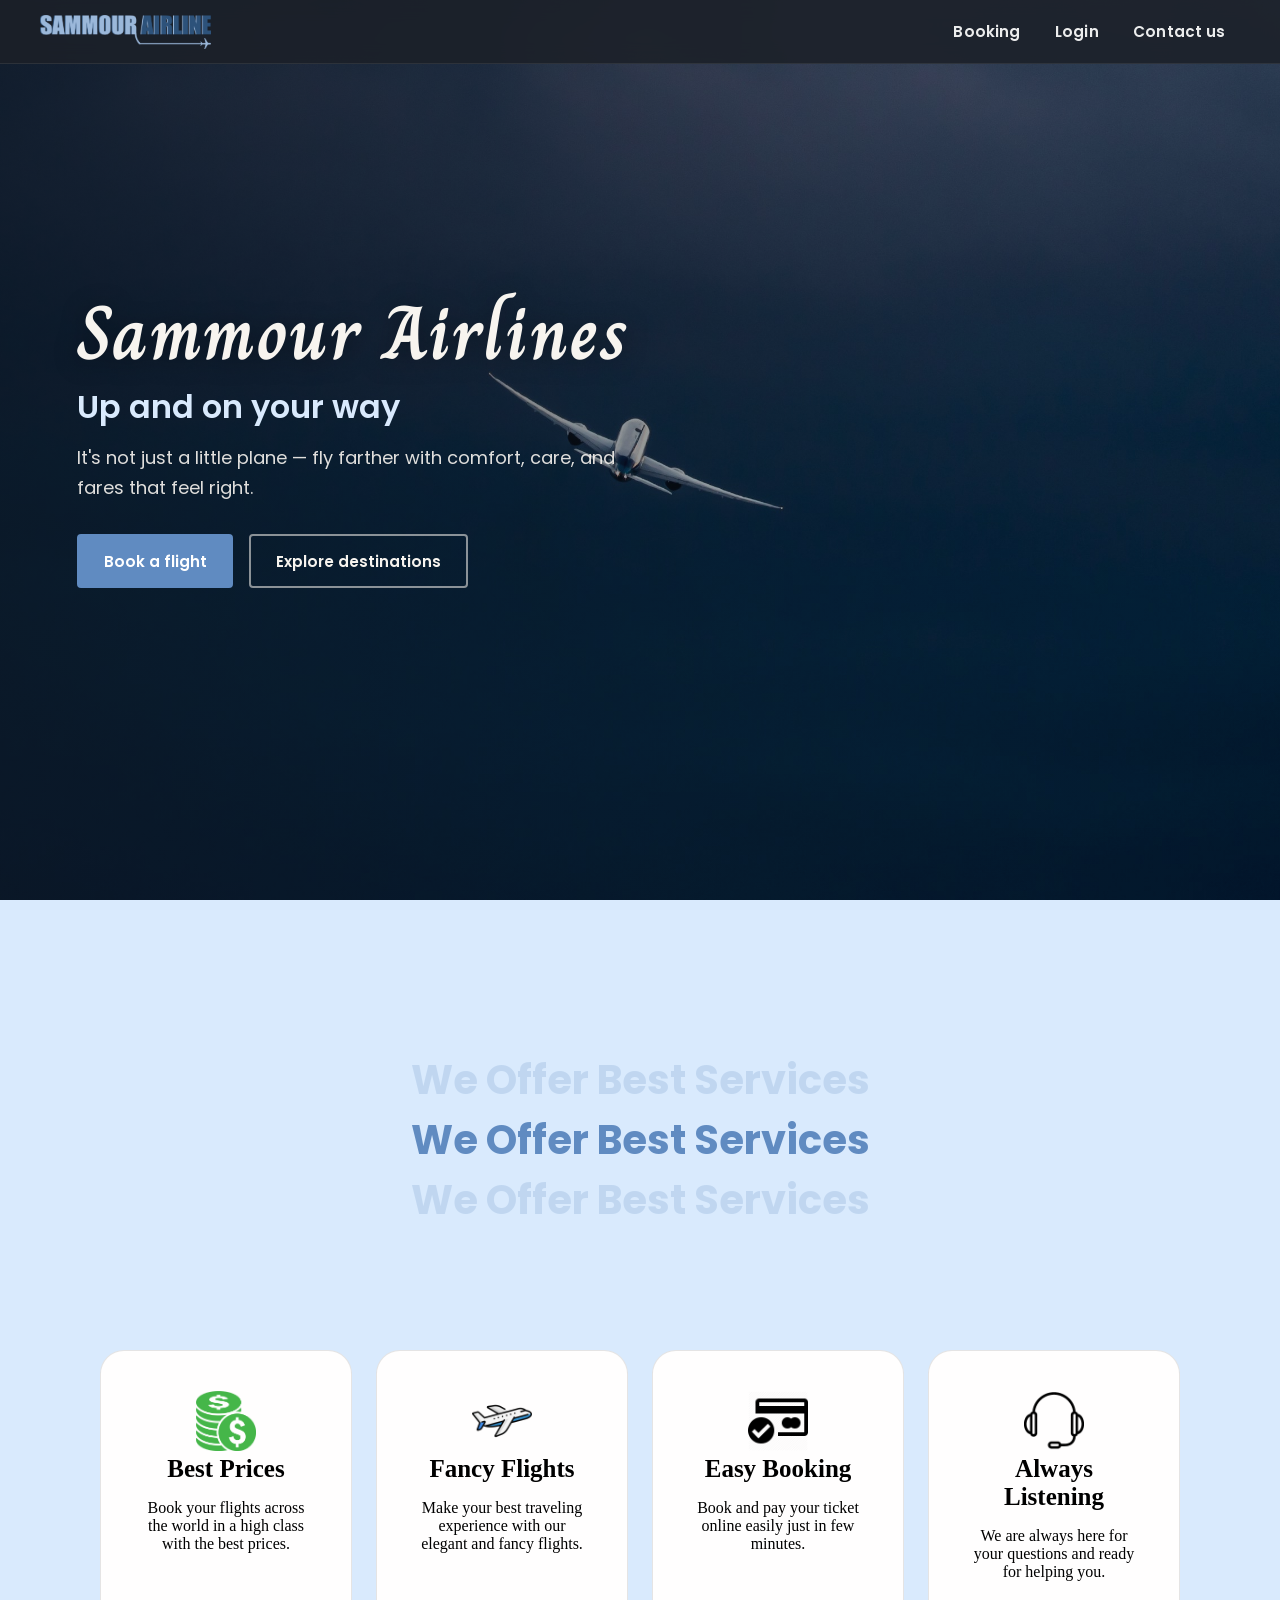
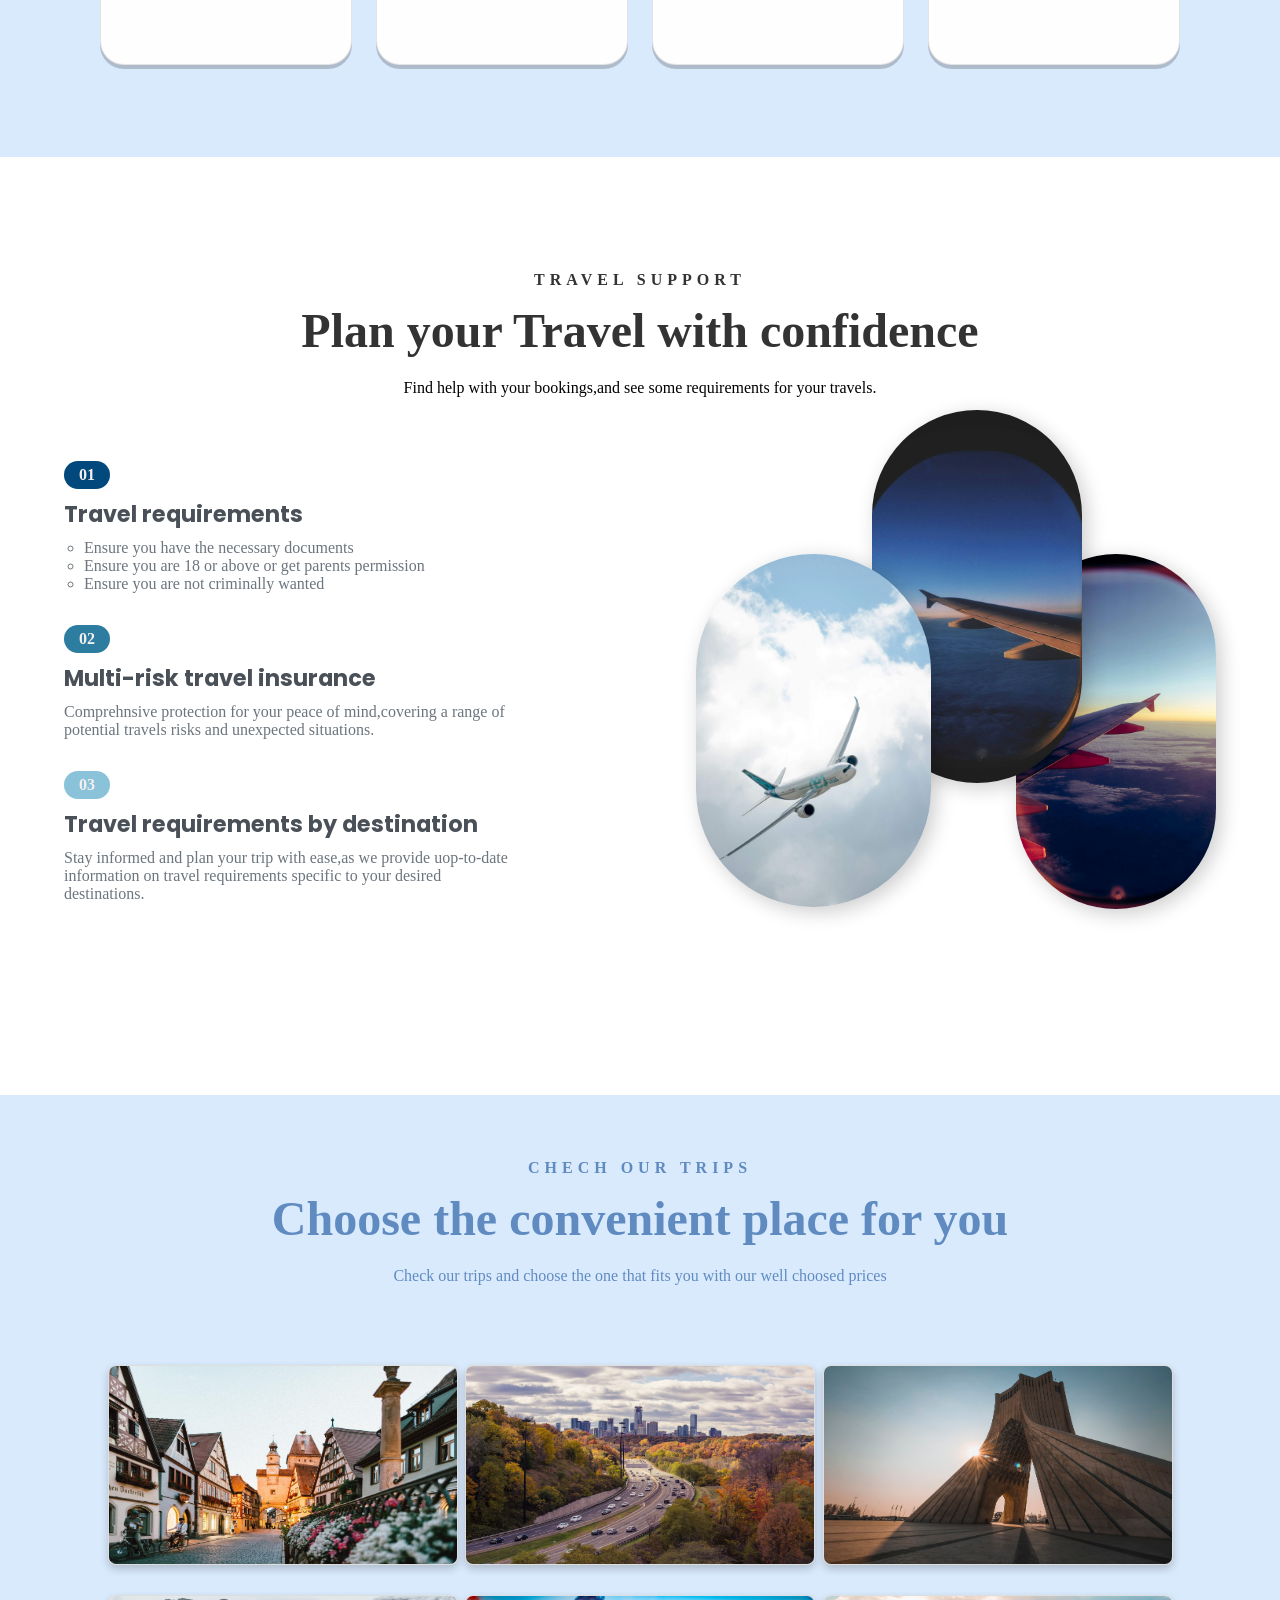
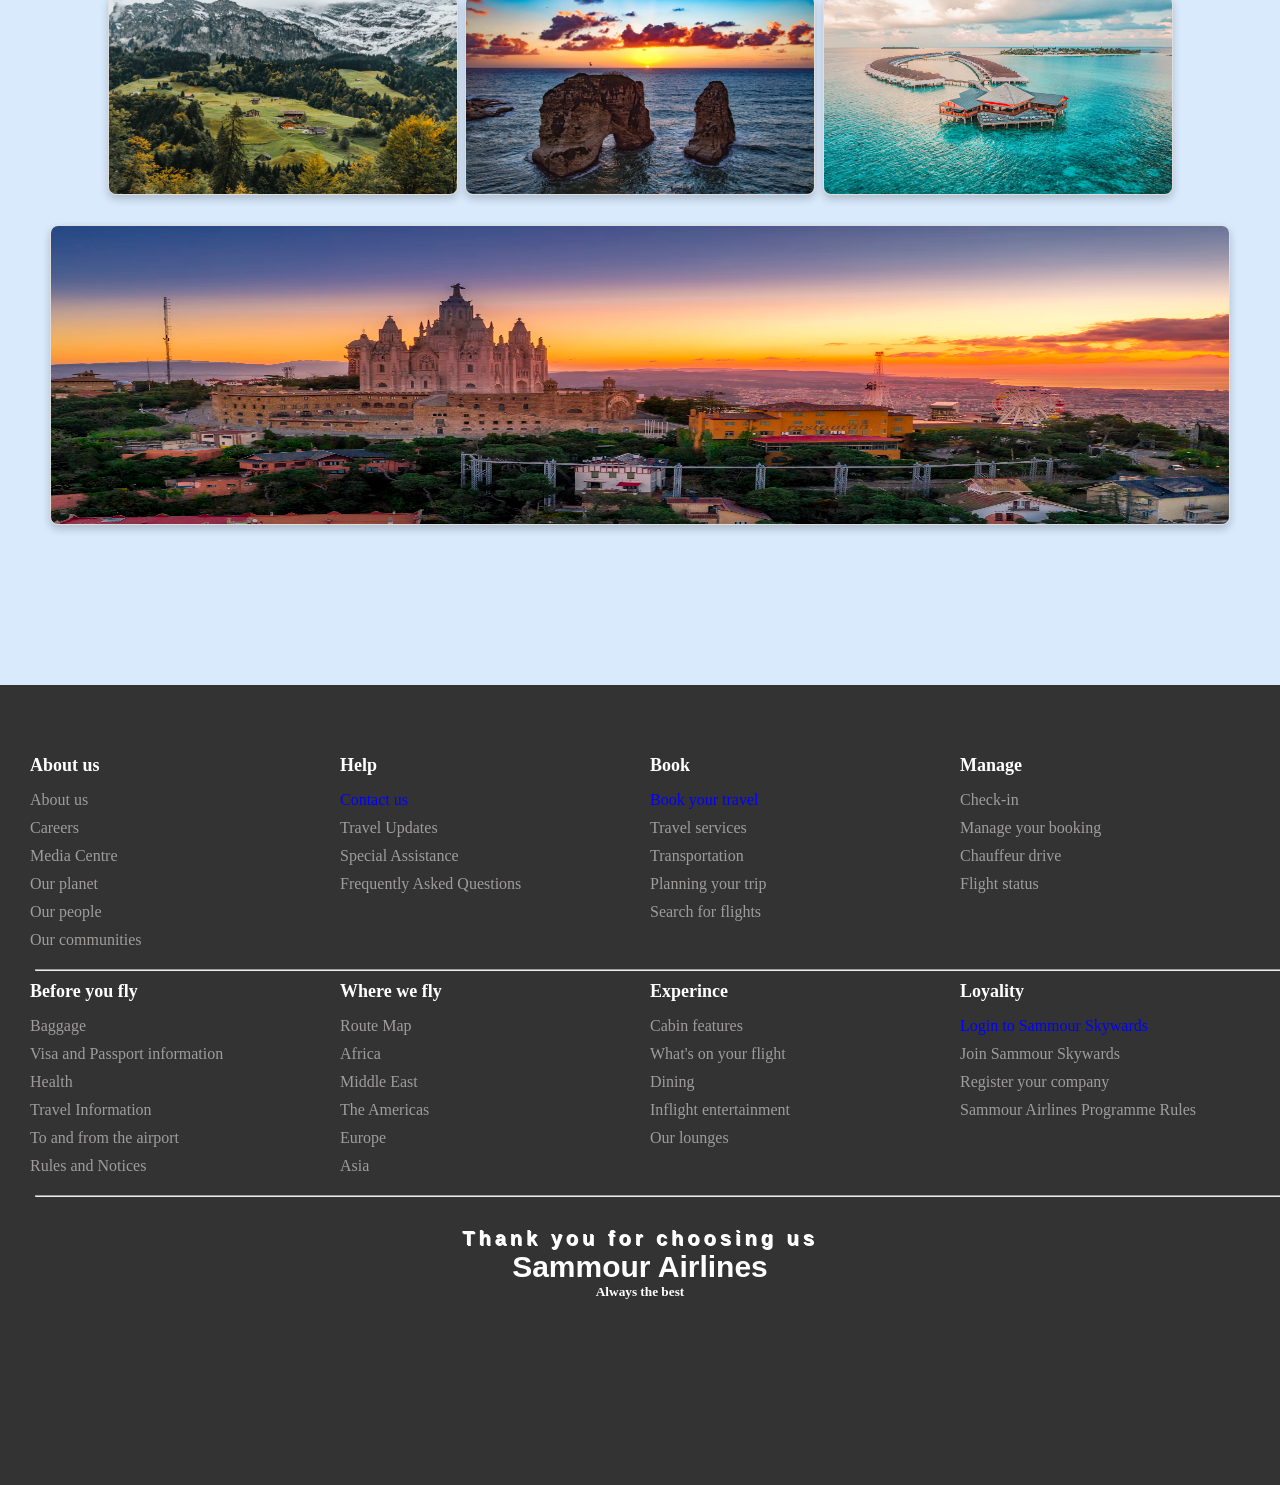
<file: index.html>
<!DOCTYPE html>
<html lang="en">
  <head>
    <meta charset="UTF-8" />
    <meta name="viewport" content="width=device-width, initial-scale=1.0" />
    <title>Sammour Airlines</title>
    <link rel="stylesheet" href="css/style.css" />
    <link rel="icon" type="image/png" href="images/favicon-16x16.png" />
  </head>

  <body>
    <!--------------------------- NAV & SHOWCASE SECTIONS -------------------------->

    <nav id="navbar">
      <div class="logo">
        <a href="index.html"
          ><img src="images/logo.png" alt="Sammour Airlines" width="160"
        /></a>
      </div>
      <ul class="nav-links">
        <li><a href="html/booking.html">Booking</a></li>
        <li><a href="html/login.html">Login</a></li>
        <li><a href="html/contact.html">Contact us</a></li>
      </ul>
    </nav>

    <section id="showcase">
      <div class="showcase-bg" aria-hidden="true"></div>
      <div class="showcase-content">
        <p class="showcase-brand">Sammour Airlines</p>
        <h1 class="showcase-headline">Up and on your way</h1>
        <p class="showcase-sub">
          It's not just a little plane — fly farther with comfort, care, and
          fares that feel right.
        </p>
        <div class="showcase-cta">
          <a href="html/booking.html" class="btn-book">Book a flight</a>
          <a href="#destinations" class="btn-explore">Explore destinations</a>
        </div>
      </div>
    </section>

    <!--------------------------- SERVICES SECTION -------------------------->

    <section id="services-title-style">
      <div class="main-title">
        <h3>We Offer Best Services</h3>
        <h2>We Offer Best Services</h2>
        <h1>We Offer Best Services</h1>
      </div>

      <div class="services-cards">
        <div class="services">
          <img src="images/dollar.png.png" alt="" width="60px" />
          <h4>Best Prices</h4>
          <p>
            Book your flights across the world in a high class with the best
            prices.
          </p>
        </div>

        <div class="services">
          <img src="images/airplane icon.png.png" alt="" width="60px" />
          <h4>Fancy Flights</h4>
          <p>
            Make your best traveling experience with our elegant and fancy
            flights.
          </p>
        </div>

        <div class="services">
          <img src="images/credit.png.png" alt="" width="60px" />
          <h4>Easy Booking</h4>
          <p>Book and pay your ticket online easily just in few minutes.</p>
        </div>
        <div class="services">
          <img
            class="ear-img"
            src="images/headphone.png"
            alt=""
            width="60px"
          />
          <h4>Always Listening</h4>
          <p>
            We are always here for your questions and ready for helping you.
          </p>
        </div>
      </div>
    </section>

    <!--------------------------- SUPPORT SECTION -------------------------->

    <section id="support-container">
      <div class="head-titles">
        <p class="subheader">TRAVEL SUPPORT</p>
        <h2 class="main-header">Plan your Travel with confidence</h2>
        <p class="description">
          Find help with your bookings,and see some requirements for your
          travels.
        </p>
      </div>
      <div class="plan-grid">
        <div class="plan-content">
          <span class="number one">01</span>
          <h4>Travel requirements</h4>

          <ul class="requirements">
            <li>Ensure you have the necessary documents</li>
            <li>Ensure you are 18 or above or get parents permission</li>
            <li>Ensure you are not criminally wanted</li>
          </ul>
          <span class="number two">02</span>
          <h4>Multi-risk travel insurance</h4>
          <p>
            Comprehnsive protection for your peace of mind,covering a range of
            potential travels risks and unexpected situations.
          </p>
          <span class="number three">03</span>
          <h4>Travel requirements by destination</h4>
          <p>
            Stay informed and plan your trip with ease,as we provide uop-to-date
            information on travel requirements specific to your desired
            destinations.
          </p>
        </div>

        <div id="support-imgs">
          <img class="supp-img1" src="images/support img2.jpg" />
          <img class="supp-img2" src="images/support img3.jpg" />
          <img class="supp-img3" src="images/support img1.jpg" />
        </div>
      </div>
    </section>

    <!--------------------------- TRAVELS SECTION -------------------------->

    <section id="destinations">
      <div class="head-titles-2">
        <p class="subheader-2">CHECH OUR TRIPS</p>
        <h2 class="main-header-2">Choose the convenient place for you</h2>
        <p class="description-2">
          Check our trips and choose the one that fits you with our well choosed
          prices
        </p>
      </div>

      <div class="Trips-container">
        <div class="Trips-cards">
          <a href="html/germany.html">
            <div class="trip-card">
              <div class="info">
                <p>
                  <i class="info-content"></i
                  ><span class="info-subtitle">Welcome to</span><br />
                </p>
                <p><i class="info-content"></i>Germany<br /></p>
              </div>
              <img src="images/Germany-Trip.jpg" />
            </div>
          </a>

          <a href="html/canada.html">
            <div class="trip-card">
              <div class="info">
                <p>
                  <i class="info-content"></i
                  ><span class="info-subtitle">Welcome to</span><br />
                </p>
                <p><i class="info-content"></i>Canada<br /></p>
              </div>
              <img src="images/Canada-Trip.jpg" />
            </div>
          </a>

          <a href="html/iran.html">
            <div class="trip-card">
              <div class="info">
                <p>
                  <i class="info-content"></i
                  ><span class="info-subtitle">Welcome to</span><br />
                </p>
                <p><i class="info-content"></i>Iran<br /></p>
              </div>
              <img src="images/Iran-Trip.jpg" />
            </div>
          </a>
        </div>

        <div class="Trips-cards">
          <a
            href="html/switzerland.html"
          >
            <div class="trip-card">
              <div class="info">
                <p>
                  <i class="info-content"></i
                  ><span class="info-subtitle">Welcome to</span><br />
                </p>
                <p><i class="info-content"></i>Switzerland<br /></p>
              </div>
              <img src="images/Switzerland-Trip.jpg" />
            </div>
          </a>

          <a href="html/lebanon.html">
            <div class="trip-card">
              <div class="info">
                <p>
                  <i class="info-content"></i
                  ><span class="info-subtitle">Welcome to</span><br />
                </p>
                <p><i class="info-content"></i>Lebanon<br /></p>
              </div>
              <img src="images/Lebanon-Trip.jpg" />
            </div>
          </a>

          <a href="html/maldives.html">
            <div class="trip-card">
              <div class="info">
                <p>
                  <i class="info-content"></i
                  ><span class="info-subtitle">Welcome to</span><br />
                </p>
                <p><i class="info-content"></i>Maldives<br /></p>
              </div>
              <img src="images/Maldives-Trip.jpg" />
            </div>
          </a>
        </div>
      </div>
      <div class="trips-container">
        <div class="Trips-cards-spain">
          <a href="html/spain.html">
            <div class="trip-card single">
              <div class="info spain-single">
                <div class="spain-content">
                  <p><span class="info-subtitle">Welcome to</span><br /></p>
                  <p class="spain-title"><i class="info-content"></i>Spain<br /></p>
                </div>
              </div>
              <img src="images/Spain-trip.jpg" />
            </div>
          </a>
        </div>
      </div>
    </section>

    <!--------------------------- FOOTER SECTION -------------------------->

    <section id="footer">
      <div class="container-10">
        <div class="first">
          <div class="list">
            <h3>About us</h3>
            <ul>
              <li>About us</li>
              <li>Careers</li>
              <li>Media Centre</li>
              <li>Our planet</li>
              <li>Our people</li>
              <li>Our communities</li>
            </ul>
          </div>
          <div class="list">
            <h3>Help</h3>
            <ul>
              <li class="footers-links">
                <a href="html/contact.html">Contact us</a>
              </li>
              <li>Travel Updates</li>
              <li>Special Assistance</li>
              <li>Frequently Asked Questions</li>
            </ul>
          </div>
          <div class="list">
            <h3>Book</h3>
            <ul>
              <li class="footers-links">
                <a href="html/booking.html">Book your travel</a>
              </li>
              <li>Travel services</li>
              <li>Transportation</li>
              <li>Planning your trip</li>
              <li>Search for flights</li>
            </ul>
          </div>
          <div class="list">
            <h3>Manage</h3>
            <ul>
              <li>Check-in</li>
              <li>Manage your booking</li>
              <li>Chauffeur drive</li>
              <li>Flight status</li>
            </ul>
          </div>
        </div>
        <hr />
        <div class="second">
          <div class="list">
            <h3>Before you fly</h3>
            <ul>
              <li>Baggage</li>
              <li>Visa and Passport information</li>
              <li>Health</li>
              <li>Travel Information</li>
              <li>To and from the airport</li>
              <li>Rules and Notices</li>
            </ul>
          </div>
          <div class="list">
            <h3>Where we fly</h3>
            <ul>
              <li>Route Map</li>
              <li>Africa</li>
              <li>Middle East</li>
              <li>The Americas</li>
              <li>Europe</li>
              <li>Asia</li>
            </ul>
          </div>
          <div class="list">
            <h3>Experince</h3>
            <ul>
              <li>Cabin features</li>
              <li>What's on your flight</li>
              <li>Dining</li>
              <li>Inflight entertainment</li>
              <li>Our lounges</li>
            </ul>
          </div>
          <div class="list">
            <h3>Loyality</h3>
            <ul>
              <li class="footers-links">
                <a href="html/login.html">Login to Sammour Skywards</a>
              </li>
              <li>Join Sammour Skywards</li>
              <li>Register your company</li>
              <li>Sammour Airlines Programme Rules</li>
            </ul>
          </div>
        </div>
        <hr />
        <div class="end">
          <h3>Thank you for choosing us</h3>
          <h2>Sammour Airlines</h2>
          <h5>Always the best</h5>
        </div>
      </div>
    </section>
    <script src="js/main.js"></script>
  </body>
</html>
</file>
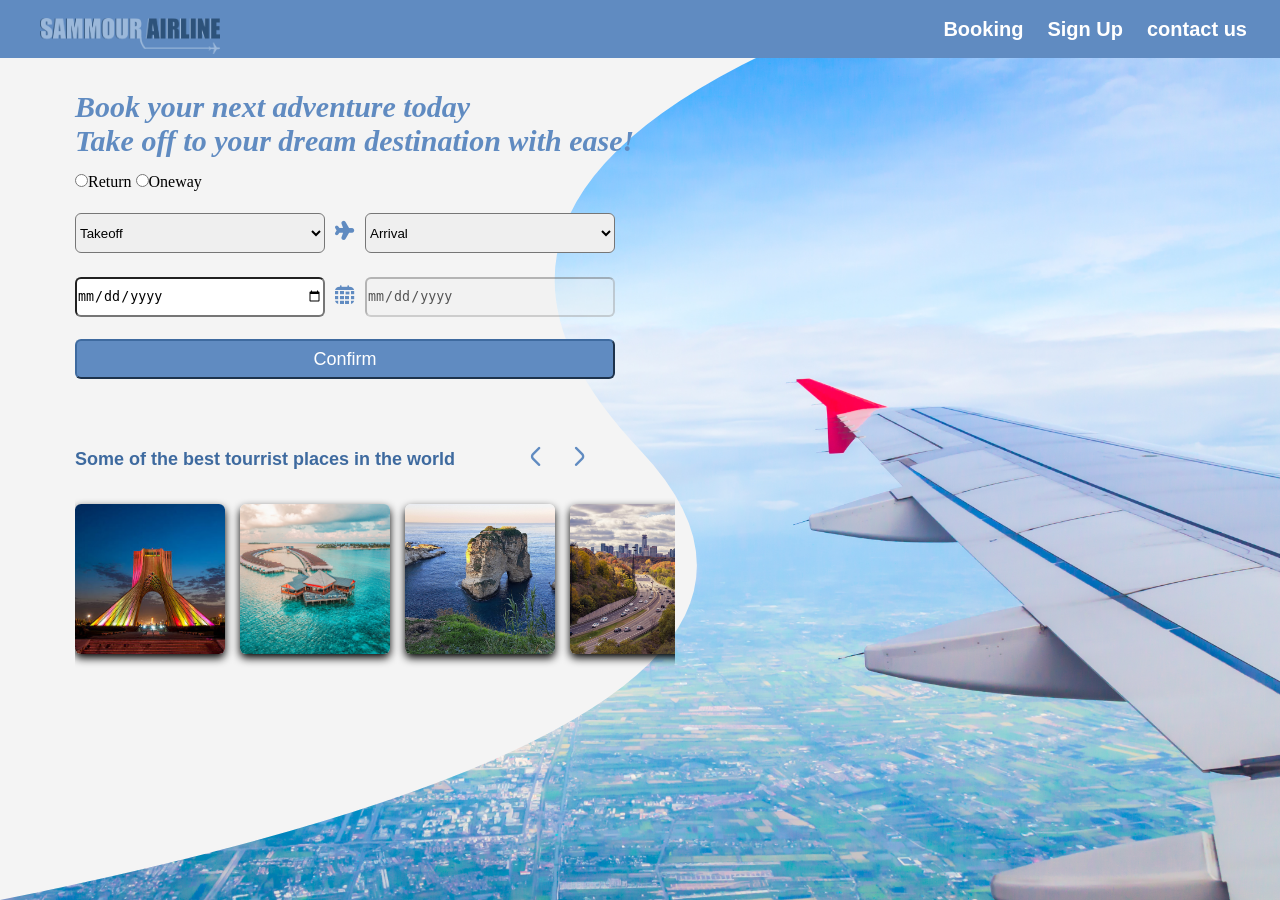
<file: html/booking.html>
<!DOCTYPE html>
<html lang="en">

<head>
    <meta charset="UTF-8">
    <meta name="viewport" content="width=device-width, initial-scale=1.0">
    <title>SammourAirlines</title>
    <link rel="stylesheet" href="../css/booking.css">
    <link rel="stylesheet" href="../css/icons.css">
    <script src="../js/booking.js"></script>
</head>

<body>
 
  <nav id="navbar">
    <div class="logo">
        <a  href="../index.html"> <img src="../images/logo.png" alt="" width="180px"
      ></a>
    </div>
    <div class="container">
      <ul>
        <li>
           <a href="booking.html">Booking</a>
        </li>
        <li><a  href="login.html">Sign Up</a></li>
        <li><a href="contact.html">contact us</a></li>
      </ul>
    </div>
  </nav>



    <section class="rightSide">
     <div class="background-shape"></div>
     <svg class="svg-mask">
       <defs>
         <clipPath id="waveClip" clipPathUnits="objectBoundingBox">
           <path d="M1,0 H0.7 Q0.3,0.2 0.5,0.5 T0,1 H0,1 Z" />
         </clipPath>
       </defs>
     </svg>
    </section>

  <section class="leftSide">
    <section class="sectionBooking">
        <div>
            <h1>
                Book your next adventure today <br> Take off to your dream destination with ease!
            </h1>
        </div>
        <div>
        <form class="return-oneway">
            <Label><input type="radio" id="return" name="return-oneway" value="return">Return</Label>
            <Label><input type="radio" id="Oneway" name="return-oneway" value="Oneway">Oneway</Label>
        </form>
        </div>
        <div class="booking">
        <select name="Country" id="Takeoff" class="optionbox" required>
            <option value="" disabled selected>Takeoff</option>
            <option value="Iran">Iran</option>
            <option value="Maldives">Maldives</option>
            <option value="Lebanon"> Lebanon</option>
            <option value="Canada">Canada</option>
            <option value="Germany">Germany</option>
            <option value="Spain">Spain</option>
            <option value="Switzerland">Switzerland</option>
       </select>
       <i class="fi fi-sr-plane-alt"></i>     
       <select name="Country" id="Arrival" class="optionbox" required>
         <option value="" disabled selected>Arrival</option>
         <option value="iran">Iran</option>
            <option value="maldives">Maldives</option>
            <option value="lebanon"> Lebanon</option>
            <option value="canada">Canada</option>
            <option value="germany">Germany</option>
            <option value="spain">Spain</option>
            <option value="switzerland">Switzerland</option>
       </select>
    </div>
    <div class="booking">
            <input type="date" id="upToDate" class="optionbox" required>
            <i class="fi fi-sr-calendar-days"></i>           
            <input type="date" id="UpToDate" class="optionbox" required>
    </div>
    <div class="booking">
        <button onclick="openModal()" class="Confirm">Confirm</button>
    </div>
    <div class="error" id="name-error"> Fill the requirements!</div>
    </section>
    <section class="slider">
        <div class="sliderheader">
         <h2>Some of the best tourrist places in the world</h2>
         <div>
           <button class="slider-btn" onclick="slideRight()">
            <i class="fi fi-sr-angle-left"></i>
           </button>
           <button class="slider-btn" onclick="slideLeft()">
            <i class="fi fi-sr-angle-right"></i>
           </button> 
         </div>
        </div>
        <div class="slider-container">
            <div class="slider-content">
                <a href="iran.html">
                 <div class="slider-image"><img src="../images/Tehran.jpg" alt="Tehran">
                  <div class="info">
                    <p><i class="fi fi-sr-plane-departure"></i>: Iran<br></p>
                    <p><i class="fi fi-sr-usd-circle"></i>: 1035$</p>
                  </div>
                 </div>
                </a>
                <a href="maldives.html">
                  <div class="slider-image"><img src="../images/Maldives-Trip.jpg" alt="Maldives">
                   <div class="info">
                     <p><i class="fi fi-sr-plane-departure"></i>: Maldives<br></p>
                     <p><i class="fi fi-sr-usd-circle"></i>: 2875$</p>
                   </div>
                  </div>
                 </a>
                 <a href="lebanon.html">
                  <div class="slider-image"><img src="../images/rawshe.jpg" alt="Lebanon">
                   <div class="info">
                     <p><i class="fi fi-sr-plane-departure"></i>: Lebanon<br></p>
                     <p><i class="fi fi-sr-usd-circle"></i>: 1380$</p>
                   </div>
                  </div>
                 </a>
                 <a href="canada.html">
                  <div class="slider-image"><img src="../images/Canada-Trip.jpg" alt="">
                   <div class="info">
                     <p><i class="fi fi-sr-plane-departure"></i>: Canada<br></p>
                     <p><i class="fi fi-sr-usd-circle"></i>: 1450$</p>
                   </div>
                  </div>
                 </a>
                 <a href="germany.html">
                  <div class="slider-image"><img src="../images/Germany-Trip.jpg" alt="">
                   <div class="info">
                     <p><i class="fi fi-sr-plane-departure"></i>: Germany <br></p>
                     <p><i class="fi fi-sr-usd-circle"></i>: 1550$</p>
                   </div>
                  </div>
                 </a>
                 <a href="spain.html">
                  <div class="slider-image"><img src="../images/Spain-trip.jpg" alt="">
                   <div class="info">
                     <p><i class="fi fi-sr-plane-departure"></i>:Spain <br></p>
                     <p><i class="fi fi-sr-usd-circle"></i>: 1785$</p>
                   </div>
                  </div>
                 </a>
                 <a href="switzerland.html">
                  <div class="slider-image"><img src="../images/Switzerland-Trip.jpg" alt="">
                   <div class="info">
                     <p><i class="fi fi-sr-plane-departure"></i>:Switzerland<br></p>
                     <p><i class="fi fi-sr-usd-circle"></i>: 1500$</p>
                   </div>
                  </div>
                 </a>

              
                
        </div>
    </section>
  </section> 
    <div class="message-overlay" id="Message">
        <div class="message-window">
          <div class="message-header">Confirm!</div>
          <div class="message-body">  
            <p> Thank you for confirming your flight</p>
          </div>
          <div class="message-footer">
            <a href="../index.html"><button onclick="closeModal()">Close</button></a>
          </div>
        </div>
      </div>
</body>

</html>
</file>
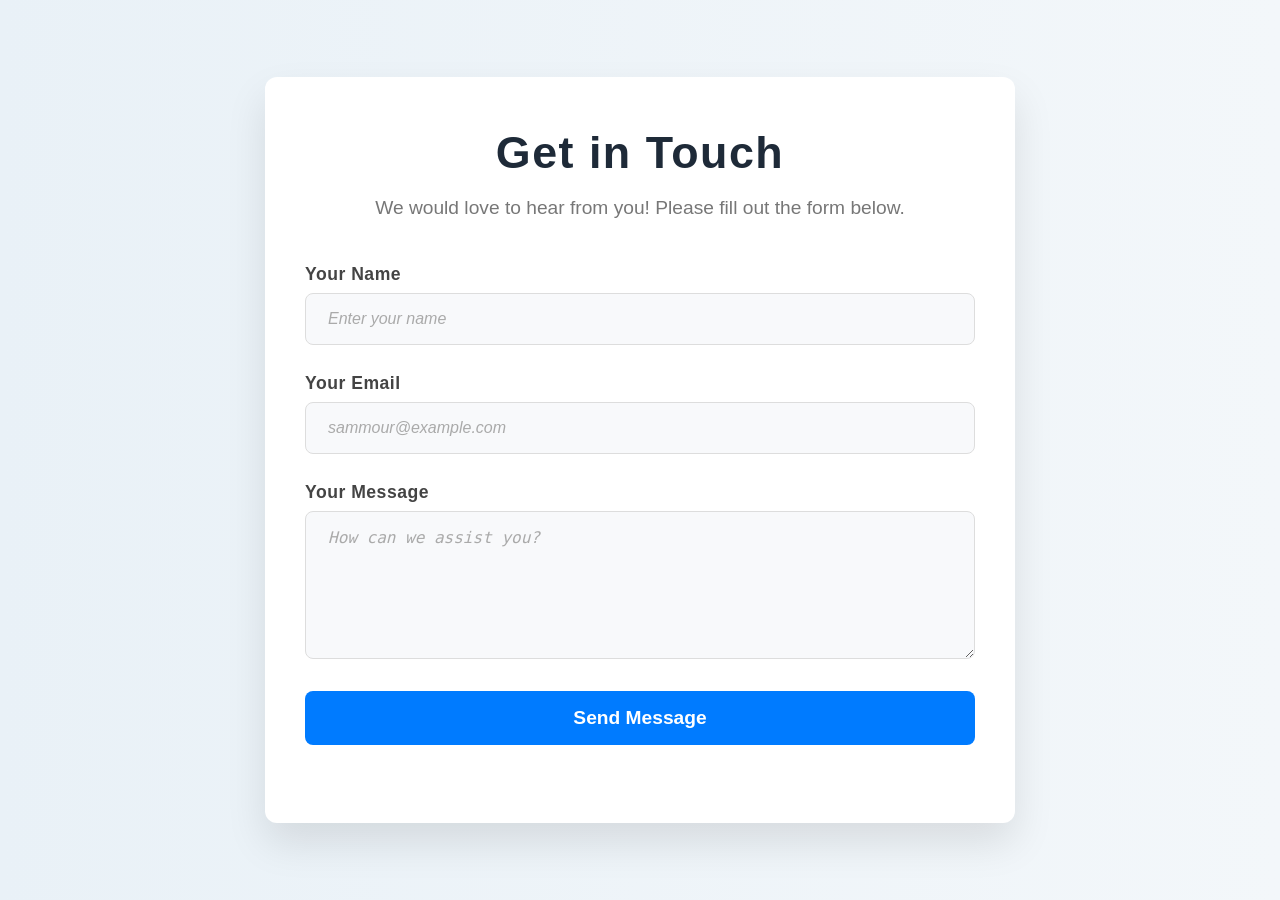
<file: html/contact.html>
<!DOCTYPE html>
<html lang="en">
<head>
  <meta charset="UTF-8">
  <meta name="viewport" content="width=device-width, initial-scale=1.0">
  <title>Contact Us</title>
  <link rel="stylesheet" href="../css/contact.css">
</head>
<body>
  <div class="contact-container">
    <div class="contact-header">
      <h1>Get in Touch</h1>
      <p>We would love to hear from you! Please fill out the form below.</p>
    </div>
    <form id="contact-form" class="contact-form">
      <div class="form-group">
        <label for="name">Your Name</label>
        <input type="text" id="name" name="name" placeholder="Enter your name" required>
      </div>
      <div class="form-group">
        <label for="email">Your Email</label>
        <input type="email" id="email" name="email" placeholder="sammour@example.com" required>
      </div>
      <div class="form-group">
        <label for="message">Your Message</label>
        <textarea id="message" name="message" placeholder="How can we assist you?" rows="6" required></textarea>
      </div>
      <div class="form-group">
        <button type="submit" class="submit-btn">Send Message</button>
      </div>
    </form>
  </div>

  <script>
    const form = document.getElementById('contact-form');

    form.addEventListener('submit', function(event) {
      event.preventDefault(); 
      alert('Your message has been sent successfully!');
      setTimeout(() => {
        window.location.href = '../index.html'; 
      }, 1500); 
    });
  </script>
</body>
</html>
</file>
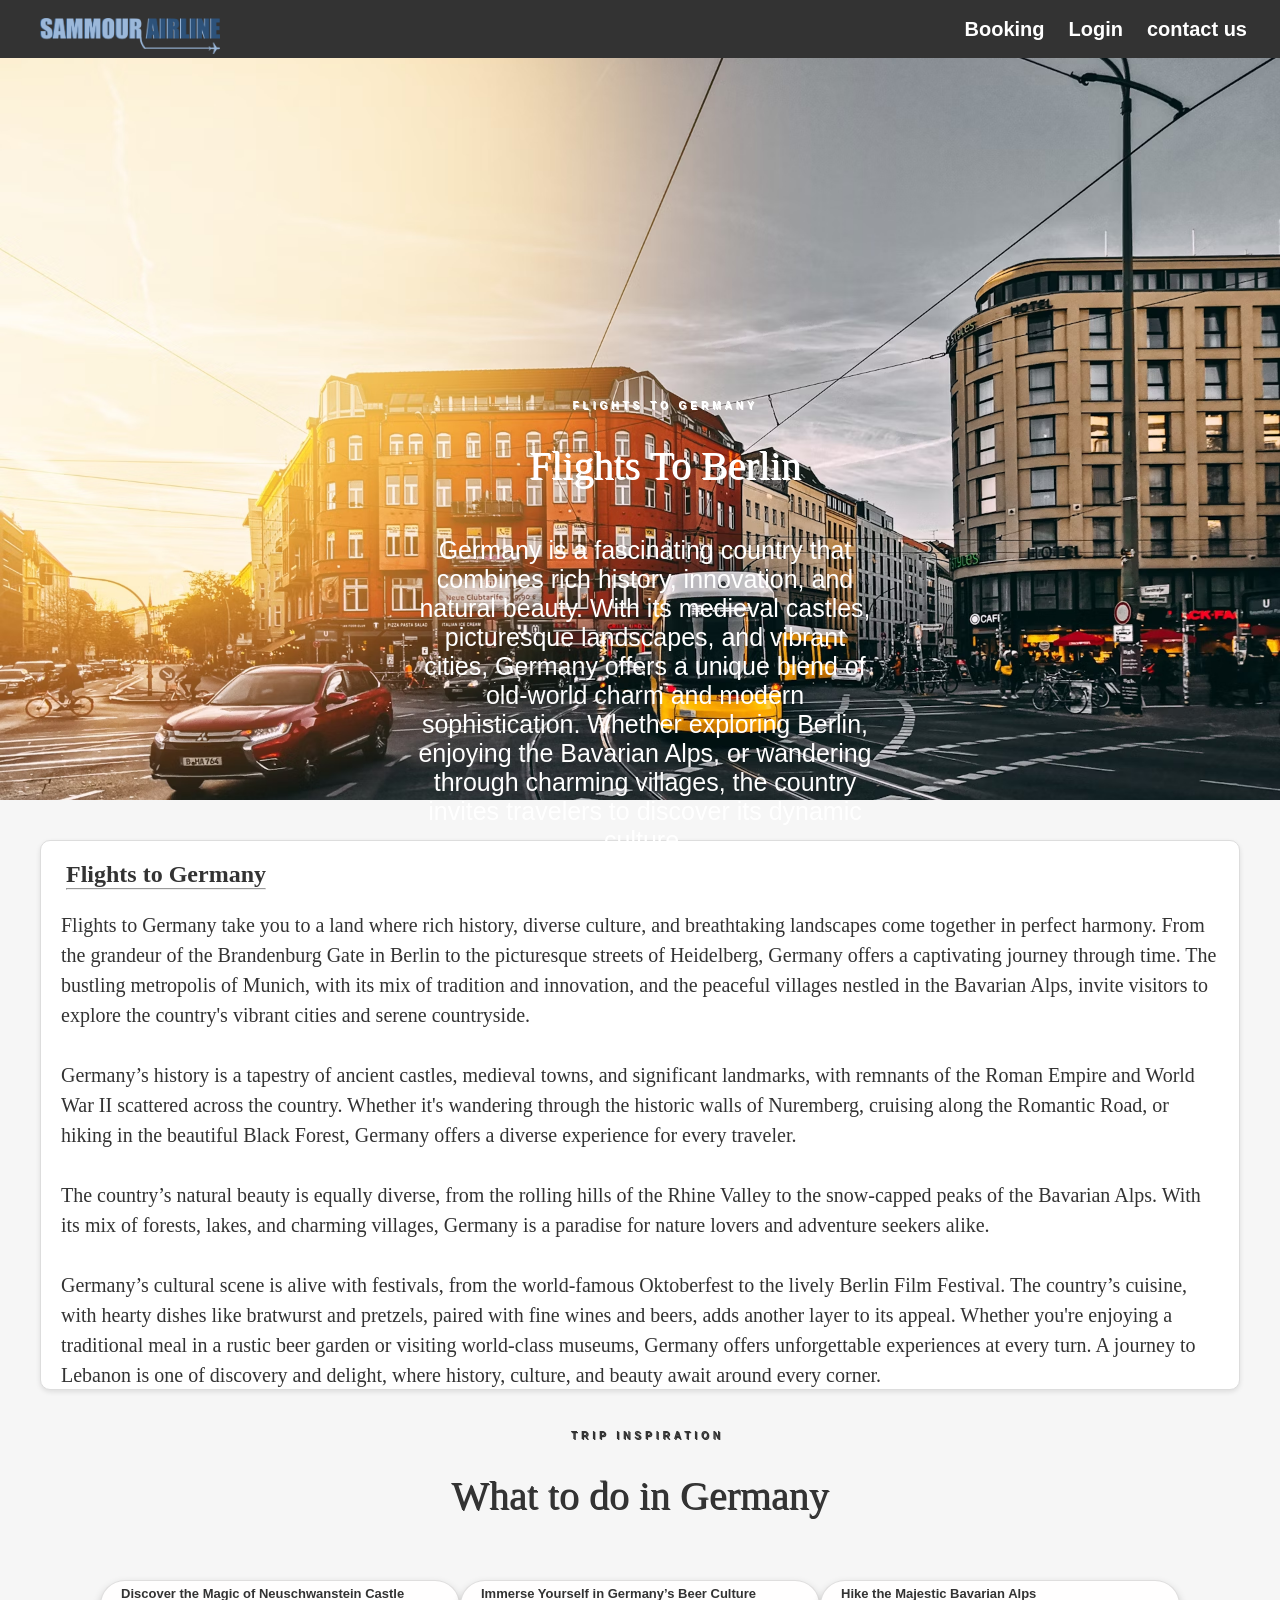
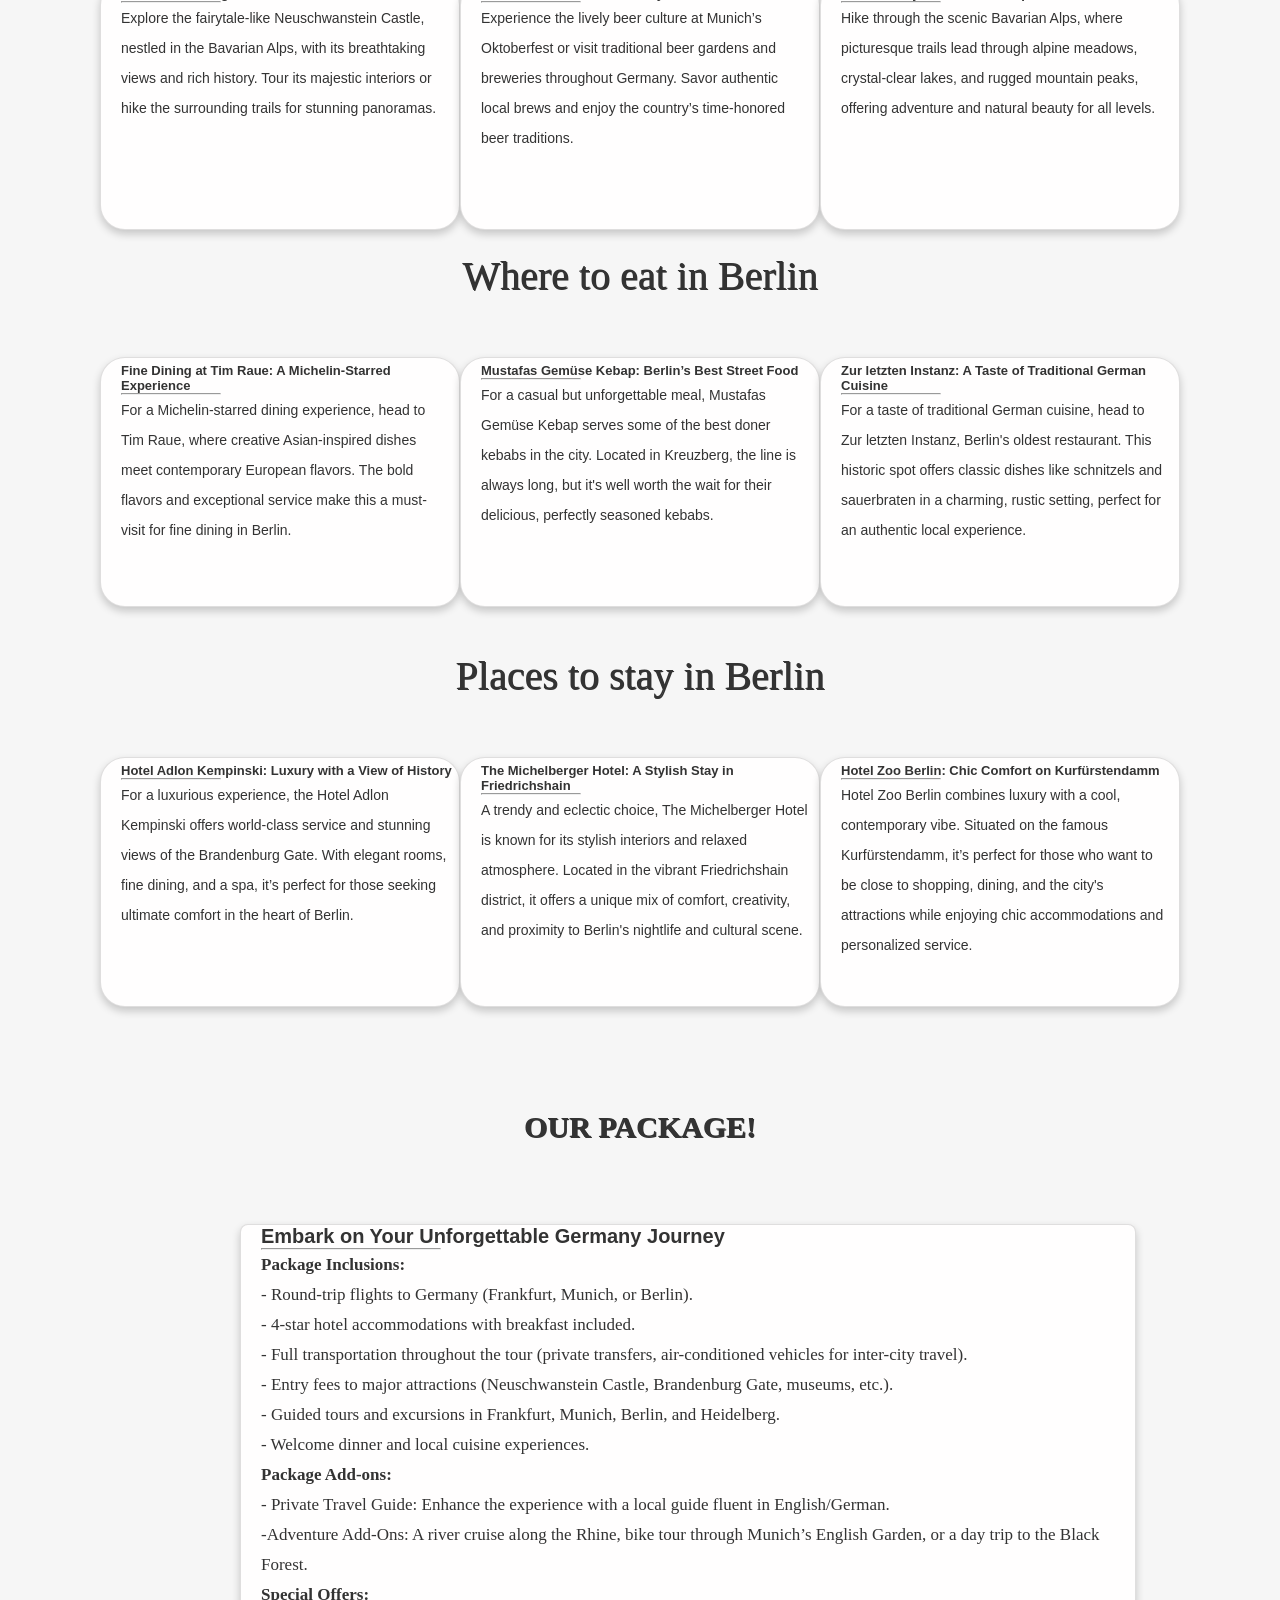
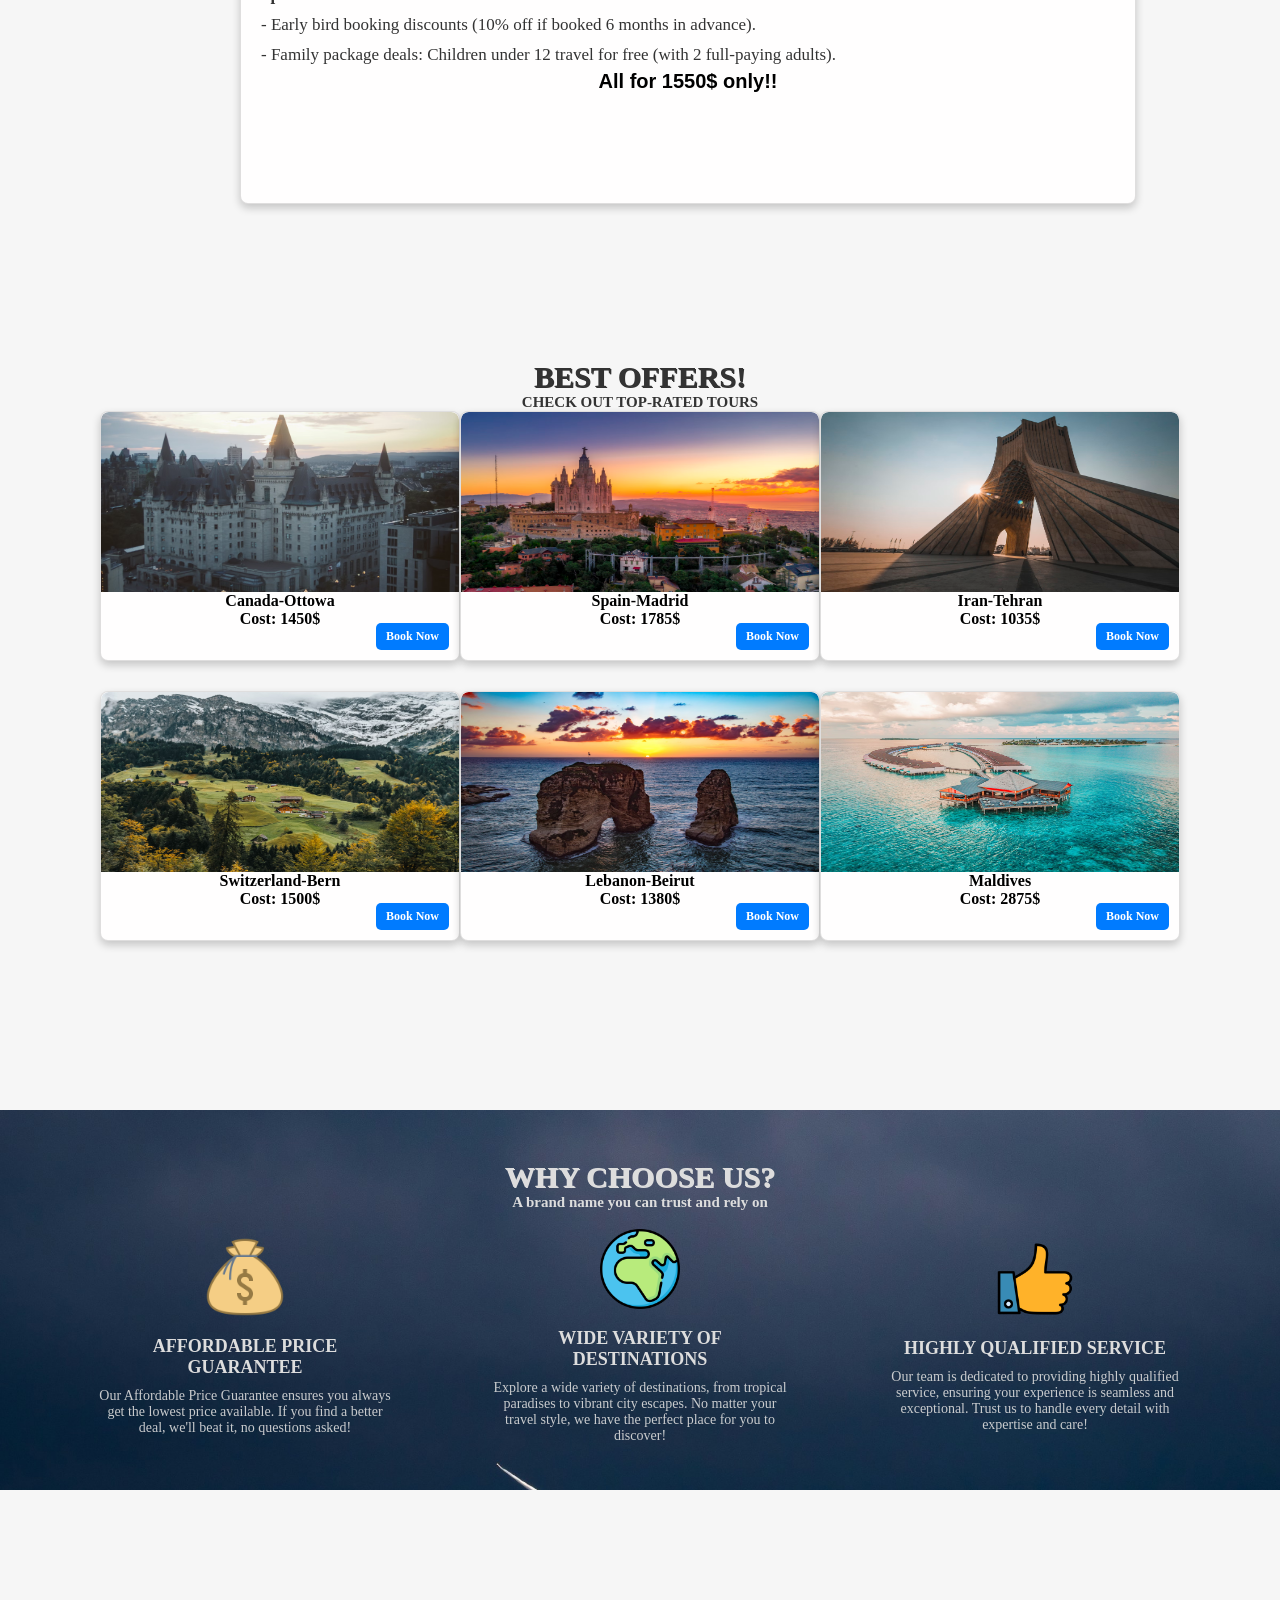
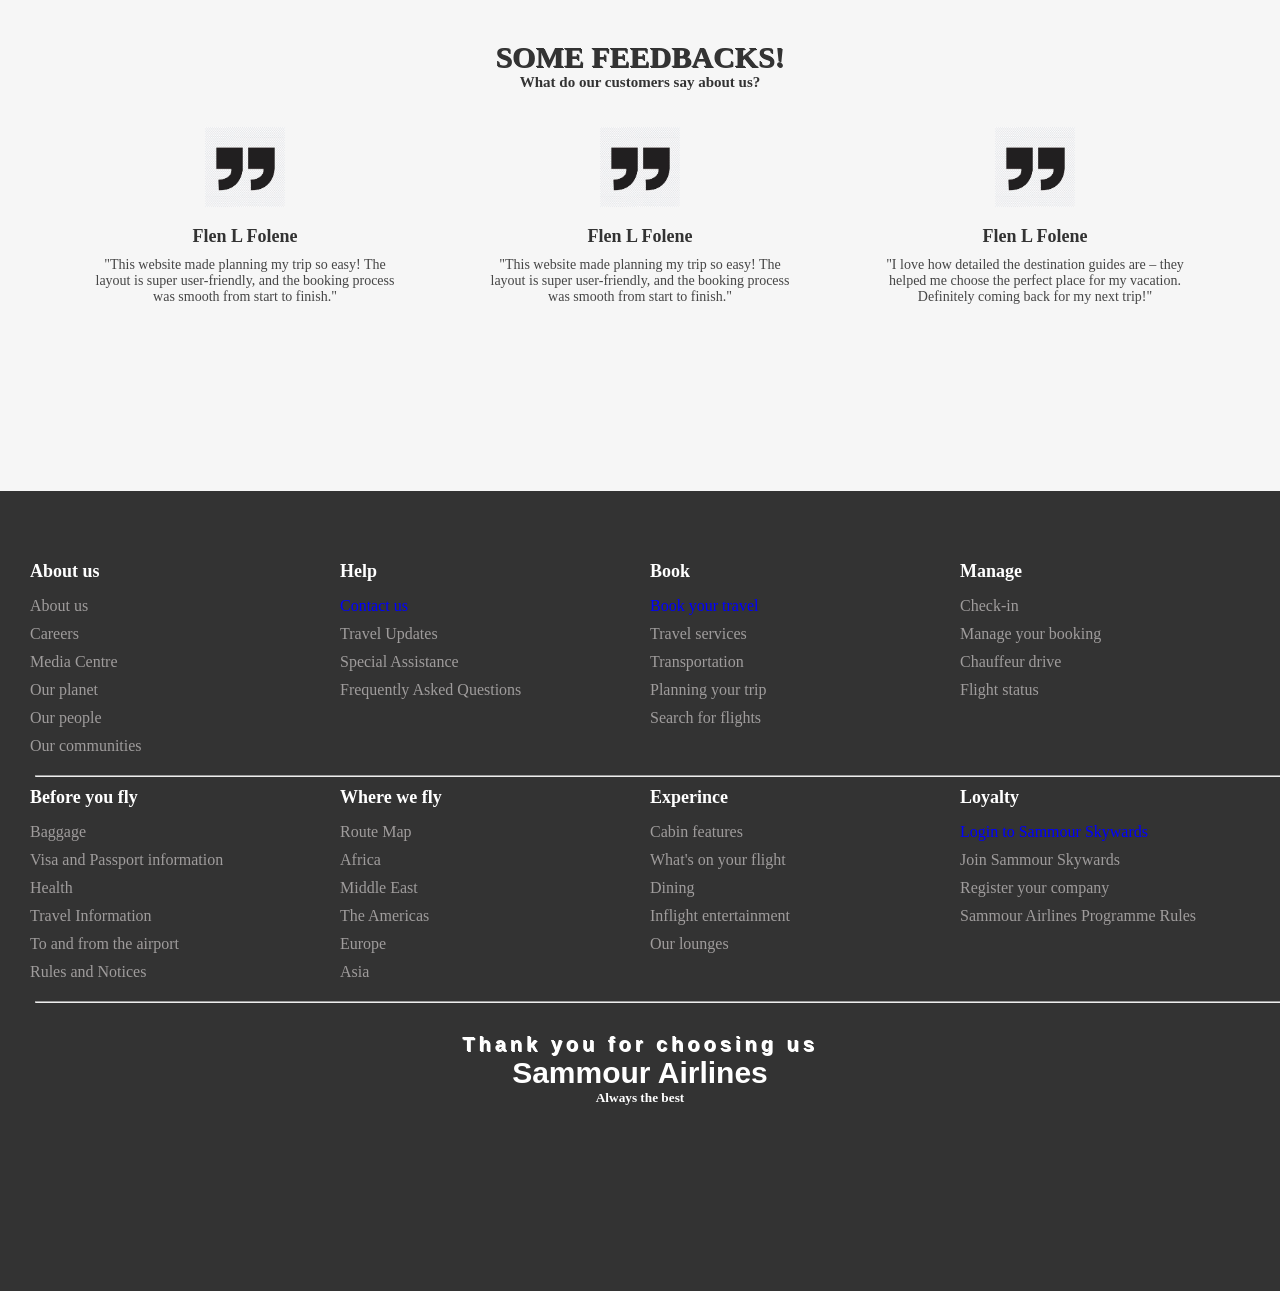
<file: html/germany.html>
<!DOCTYPE html>
<html lang="en">
  <head>
    <meta charset="UTF-8" />
    <meta name="viewport" content="width=device-width, initial-scale=1.0" />
    <link rel="stylesheet" href="../css/germany.css" />
    <title>Germany Info Sheet</title>
  </head>

  <body>
    <nav id="navbar">
      <div class="logo">
        <a href="../index.html"><img src="../images/logo.png" alt="" width="180px"></a>
      </div>
      <div class="container">
        <ul>
          <li><a href="booking.html">Booking</a></li>
          <li><a href="login.html">Login</a></li>
          <li><a href="contact.html">contact us</a></li>
        </ul>
      </div>
      </nav>
    
    </nav>
    <section id="main">
      <section id="top">
        <div class="container-1">
          <div class="image-content">
            <h3>Flights To Germany</h3>
            <h1>Flights To Berlin</h1>
            <p>
              Germany is a fascinating country that combines rich history,
              innovation, and natural beauty. With its medieval castles,
              picturesque landscapes, and vibrant cities, Germany offers a
              unique blend of old-world charm and modern sophistication. Whether
              exploring Berlin, enjoying the Bavarian Alps, or wandering through
              charming villages, the country invites travelers to discover its
              dynamic culture.
            </p>
          </div>
        </div>
      </section>

      <section id="About-Germany">
        <div class="container-2">
          <div>
            <h2>Flights to Germany</h2>
          </div>
          <div class="line"><hr /></div>
          <div>
            <p>
              Flights to Germany take you to a land where rich history, diverse
              culture, and breathtaking landscapes come together in perfect
              harmony. From the grandeur of the Brandenburg Gate in Berlin to
              the picturesque streets of Heidelberg, Germany offers a
              captivating journey through time. The bustling metropolis of
              Munich, with its mix of tradition and innovation, and the peaceful
              villages nestled in the Bavarian Alps, invite visitors to explore
              the country's vibrant cities and serene countryside.<br /><br />
              Germany’s history is a tapestry of ancient castles, medieval
              towns, and significant landmarks, with remnants of the Roman
              Empire and World War II scattered across the country. Whether it's
              wandering through the historic walls of Nuremberg, cruising along
              the Romantic Road, or hiking in the beautiful Black Forest,
              Germany offers a diverse experience for every traveler.<br /><br />
              The country’s natural beauty is equally diverse, from the rolling
              hills of the Rhine Valley to the snow-capped peaks of the Bavarian
              Alps. With its mix of forests, lakes, and charming villages,
              Germany is a paradise for nature lovers and adventure seekers
              alike.<br /><br />
              Germany’s cultural scene is alive with festivals, from the
              world-famous Oktoberfest to the lively Berlin Film Festival. The
              country’s cuisine, with hearty dishes like bratwurst and pretzels,
              paired with fine wines and beers, adds another layer to its
              appeal. Whether you're enjoying a traditional meal in a rustic
              beer garden or visiting world-class museums, Germany offers
              unforgettable experiences at every turn. A journey to Lebanon is
              one of discovery and delight, where history, culture, and beauty
              await around every corner.
            </p>
          </div>
        </div>
      </section>

      <section id="Events">
        <div class="container-3">
          <h3>Trip inspiration</h3>
          <h2>What to do in Germany</h2>
        </div>
        <div class="services-card">
          <div class="card">
            <h3>Discover the Magic of Neuschwanstein Castle</h3>
            <hr />
            <p>
              Explore the fairytale-like Neuschwanstein Castle, nestled in the
              Bavarian Alps, with its breathtaking views and rich history. Tour
              its majestic interiors or hike the surrounding trails for stunning
              panoramas.
            </p>
          </div>
          <div class="card">
            <h3>Immerse Yourself in Germany’s Beer Culture</h3>
            <hr />
            <p>
              Experience the lively beer culture at Munich’s Oktoberfest or
              visit traditional beer gardens and breweries throughout Germany.
              Savor authentic local brews and enjoy the country’s time-honored
              beer traditions.
            </p>
          </div>
          <div class="card">
            <h3>Hike the Majestic Bavarian Alps</h3>
            <hr />
            <p>
              Hike through the scenic Bavarian Alps, where picturesque trails
              lead through alpine meadows, crystal-clear lakes, and rugged
              mountain peaks, offering adventure and natural beauty for all
              levels.
            </p>
          </div>
        </div>
      </section>

      <section id="Places">
        <div class="container-4">
          <h2>Where to eat in Berlin</h2>
          <div class="services-card">
            <div class="card">
              <h3>Fine Dining at Tim Raue: A Michelin-Starred Experience</h3>
              <hr />
              <p>
                For a Michelin-starred dining experience, head to Tim Raue,
                where creative Asian-inspired dishes meet contemporary European
                flavors. The bold flavors and exceptional service make this a
                must-visit for fine dining in Berlin.
              </p>
            </div>
            <div class="card">
              <h3>Mustafas Gemüse Kebap: Berlin’s Best Street Food</h3>
              <hr />
              <p>
                For a casual but unforgettable meal, Mustafas Gemüse Kebap
                serves some of the best doner kebabs in the city. Located in
                Kreuzberg, the line is always long, but it's well worth the wait
                for their delicious, perfectly seasoned kebabs.
              </p>
            </div>
            <div class="card">
              <h3>
                Zur letzten Instanz: A Taste of Traditional German Cuisine
              </h3>
              <hr />
              <p>
                For a taste of traditional German cuisine, head to Zur letzten
                Instanz, Berlin's oldest restaurant. This historic spot offers
                classic dishes like schnitzels and sauerbraten in a charming,
                rustic setting, perfect for an authentic local experience.
              </p>
            </div>
          </div>
        </div>
      </section>

      <section id="Hotels">
        <div class="container-5">
          <h2>Places to stay in Berlin</h2>
          <div class="services-card">
            <div class="card">
              <h3>Hotel Adlon Kempinski: Luxury with a View of History</h3>
              <hr />
              <p>
                For a luxurious experience, the Hotel Adlon Kempinski offers
                world-class service and stunning views of the Brandenburg Gate.
                With elegant rooms, fine dining, and a spa, it’s perfect for
                those seeking ultimate comfort in the heart of Berlin.
              </p>
            </div>
            <div class="card">
              <h3>The Michelberger Hotel: A Stylish Stay in Friedrichshain</h3>
              <hr />
              <p>
                A trendy and eclectic choice, The Michelberger Hotel is known
                for its stylish interiors and relaxed atmosphere. Located in the
                vibrant Friedrichshain district, it offers a unique mix of
                comfort, creativity, and proximity to Berlin's nightlife and
                cultural scene.
              </p>
            </div>
            <div class="card">
              <h3>Hotel Zoo Berlin: Chic Comfort on Kurfürstendamm</h3>
              <hr />
              <p>
                Hotel Zoo Berlin combines luxury with a cool, contemporary vibe.
                Situated on the famous Kurfürstendamm, it’s perfect for those
                who want to be close to shopping, dining, and the city's
                attractions while enjoying chic accommodations and personalized
                service.
              </p>
            </div>
          </div>
        </div>
      </section>
      <section id="Package">
        <div class="container-6">
          <h2>Our package!</h2>
          <div class="package-box">
            <h3>Embark on Your Unforgettable Germany Journey</h3>
            <hr />
            <p>
              <b>Package Inclusions:</b><br />
              - Round-trip flights to Germany (Frankfurt, Munich, or Berlin).<br />
              - 4-star hotel accommodations with breakfast included.<br />
              - Full transportation throughout the tour (private transfers,
              air-conditioned vehicles for inter-city travel).<br />
              - Entry fees to major attractions (Neuschwanstein Castle,
              Brandenburg Gate, museums, etc.).<br />
              - Guided tours and excursions in Frankfurt, Munich, Berlin, and
              Heidelberg.<br />
              - Welcome dinner and local cuisine experiences.<br />
              <b>Package Add-ons:</b><br />
              - Private Travel Guide: Enhance the experience with a local guide
              fluent in English/German.<br />
              -Adventure Add-Ons: A river cruise along the Rhine, bike tour
              through Munich’s English Garden, or a day trip to the Black
              Forest.<br />
              <b>Special Offers:</b><br />
              - Early bird booking discounts (10% off if booked 6 months in
              advance).
              <br />
              - Family package deals: Children under 12 travel for free (with 2
              full-paying adults).<br />
            </p>
            <h4>All for 1550$ only!!</h4>
          </div>
        </div>
      </section>
      <section id="Trips">
        <div class="container-7">
          <h2>Best offers!</h2>
          <h5>Check out top-rated tours</h5>
          <div class="Trips-cards">
            <div class="trip-card">
              <img src="../images/canada.jpg" />
              <h4>Canada-Ottowa<br />Cost: 1450$</h4>
              <a href="booking.html" class="trip-btn">Book Now</a>
            </div>
            <div class="trip-card">
              <img src="../images/Spain-trip.jpg" />
              <h4>Spain-Madrid<br />Cost: 1785$</h4>
              <a href="booking.html" class="trip-btn">Book Now</a>
            </div>
            <div class="trip-card">
              <img src="../images/Iran-Trip.jpg" />
              <h4>Iran-Tehran<br />Cost: 1035$</h4>
              <a href="booking.html" class="trip-btn">Book Now</a>
            </div>
          </div>
          <div class="Trips-cards">
            <div class="trip-card">
              <img src="../images/Switzerland-Trip.jpg" />
              <h4>Switzerland-Bern<br />Cost: 1500$</h4>
              <a href="booking.html" class="trip-btn">Book Now</a>
            </div>
            <div class="trip-card">
              <img src="../images/Lebanon-Trip.jpg" />
              <h4>Lebanon-Beirut<br />Cost: 1380$</h4>
              <a href="booking.html" class="trip-btn">Book Now</a>
            </div>
            <div class="trip-card">
              <img src="../images/Maldives-Trip.jpg" />
              <h4>Maldives<br />Cost: 2875$</h4>
              <a href="booking.html" class="trip-btn">Book Now</a>
            </div>
          </div>
        </div>
      </section>
      <section id="About-us">
        <div class="container-8">
          <h2>Why choose us?</h2>
          <h5>A brand name you can trust and rely on</h5>
          <div class="Features">
            <div class="feature">
              <img src="../images/bag.png" />
              <h3>AFFORDABLE PRICE GUARANTEE</h3>
              <p>
                Our Affordable Price Guarantee ensures you always get the lowest
                price available. If you find a better deal, we'll beat it, no
                questions asked!
              </p>
            </div>

            <div class="feature">
              <img src="../images/world.png" />
              <h3>WIDE VARIETY OF DESTINATIONS</h3>
              <p>
                Explore a wide variety of destinations, from tropical paradises
                to vibrant city escapes. No matter your travel style, we have
                the perfect place for you to discover!
              </p>
            </div>

            <div class="feature">
              <img src="../images/like.png" />
              <h3>HIGHLY QUALIFIED SERVICE</h3>
              <p>
                Our team is dedicated to providing highly qualified service,
                ensuring your experience is seamless and exceptional. Trust us
                to handle every detail with expertise and care!
              </p>
            </div>
          </div>
        </div>
      </section>
      <section class="Feedback">
        <div class="container-9">
          <h2>Some Feedbacks!</h2>
          <h5>What do our customers say about us?</h5>
          <div class="Comments">
            <div class="comment">
              <img src="../images/quotation.png" />
              <h3>Flen L Folene</h3>
              <p>
                "This website made planning my trip so easy! The layout is super
                user-friendly, and the booking process was smooth from start to
                finish."
              </p>
            </div>

            <div class="comment">
              <img src="../images/quotation.png" />
              <h3>Flen L Folene</h3>
              <p>
                "This website made planning my trip so easy! The layout is super
                user-friendly, and the booking process was smooth from start to
                finish."
              </p>
            </div>

            <div class="comment">
              <img src="../images/quotation.png" />
              <h3>Flen L Folene</h3>
              <p>
                "I love how detailed the destination guides are – they helped me
                choose the perfect place for my vacation. Definitely coming back
                for my next trip!"
              </p>
            </div>
          </div>
        </div>
      </section>
      <section id="footer">
        <div class="container-10">
          <div class="first">
            <div class="list">
              <h3>About us</h3>
              <ul>
                <li>About us</li>
                <li>Careers</li>
                <li>Media Centre</li>
                <li>Our planet</li>
                <li>Our people</li>
                <li>Our communities</li>
              </ul>
            </div>
            <div class="list">
              <h3>Help</h3>
              <ul>
                <li class="footers-links"><a  href="contact.html">Contact us</a></li>
                <li>Travel Updates</li>
                <li>Special Assistance</li>
                <li>Frequently Asked Questions</li>
              </ul>
            </div>
            <div class="list">
              <h3>Book</h3>
              <ul>
                <li class="footers-links" ><a href="booking.html">Book your travel</a></li>
                <li>Travel services</li>
                <li>Transportation</li>
                <li>Planning your trip</li>
                <li>Search for flights</li>
              </ul>
            </div>
            <div class="list">
              <h3>Manage</h3>
              <ul>
                <li>Check-in</li>
                <li>Manage your booking</li>
                <li>Chauffeur drive</li>
                <li>Flight status</li>
              </ul>
            </div>
          </div>
          <hr />
          <div class="second">
            <div class="list">
              <h3>Before you fly</h3>
              <ul>
                <li>Baggage</li>
                <li>Visa and Passport information</li>
                <li>Health</li>
                <li>Travel Information</li>
                <li>To and from the airport</li>
                <li>Rules and Notices</li>
              </ul>
            </div>
            <div class="list">
              <h3>Where we fly</h3>
              <ul>
                <li>Route Map</li>
                <li>Africa</li>
                <li>Middle East</li>
                <li>The Americas</li>
                <li>Europe</li>
                <li>Asia</li>
              </ul>
            </div>
            <div class="list">
              <h3>Experince</h3>
              <ul>
                <li>Cabin features</li>
                <li>What's on your flight</li>
                <li>Dining</li>
                <li>Inflight entertainment</li>
                <li>Our lounges</li>
              </ul>
            </div>
            <div class="list">
              <h3>Loyalty</h3>
              <ul>
                <li class="footers-links"><a  href="login.html">Login to Sammour Skywards</a></li>
                <li>Join Sammour Skywards</li>
                <li>Register your company</li>
                <li>Sammour Airlines Programme Rules</li>
              </ul>
            </div>
          </div>
          <hr />
          <div class="end">
            <h3>Thank you for choosing us</h3>
            <h2>Sammour Airlines</h2>
            <h5>Always the best</h5>
          </div>
        </div>
      </section>
    </section>
  </body>
</html>
</file>
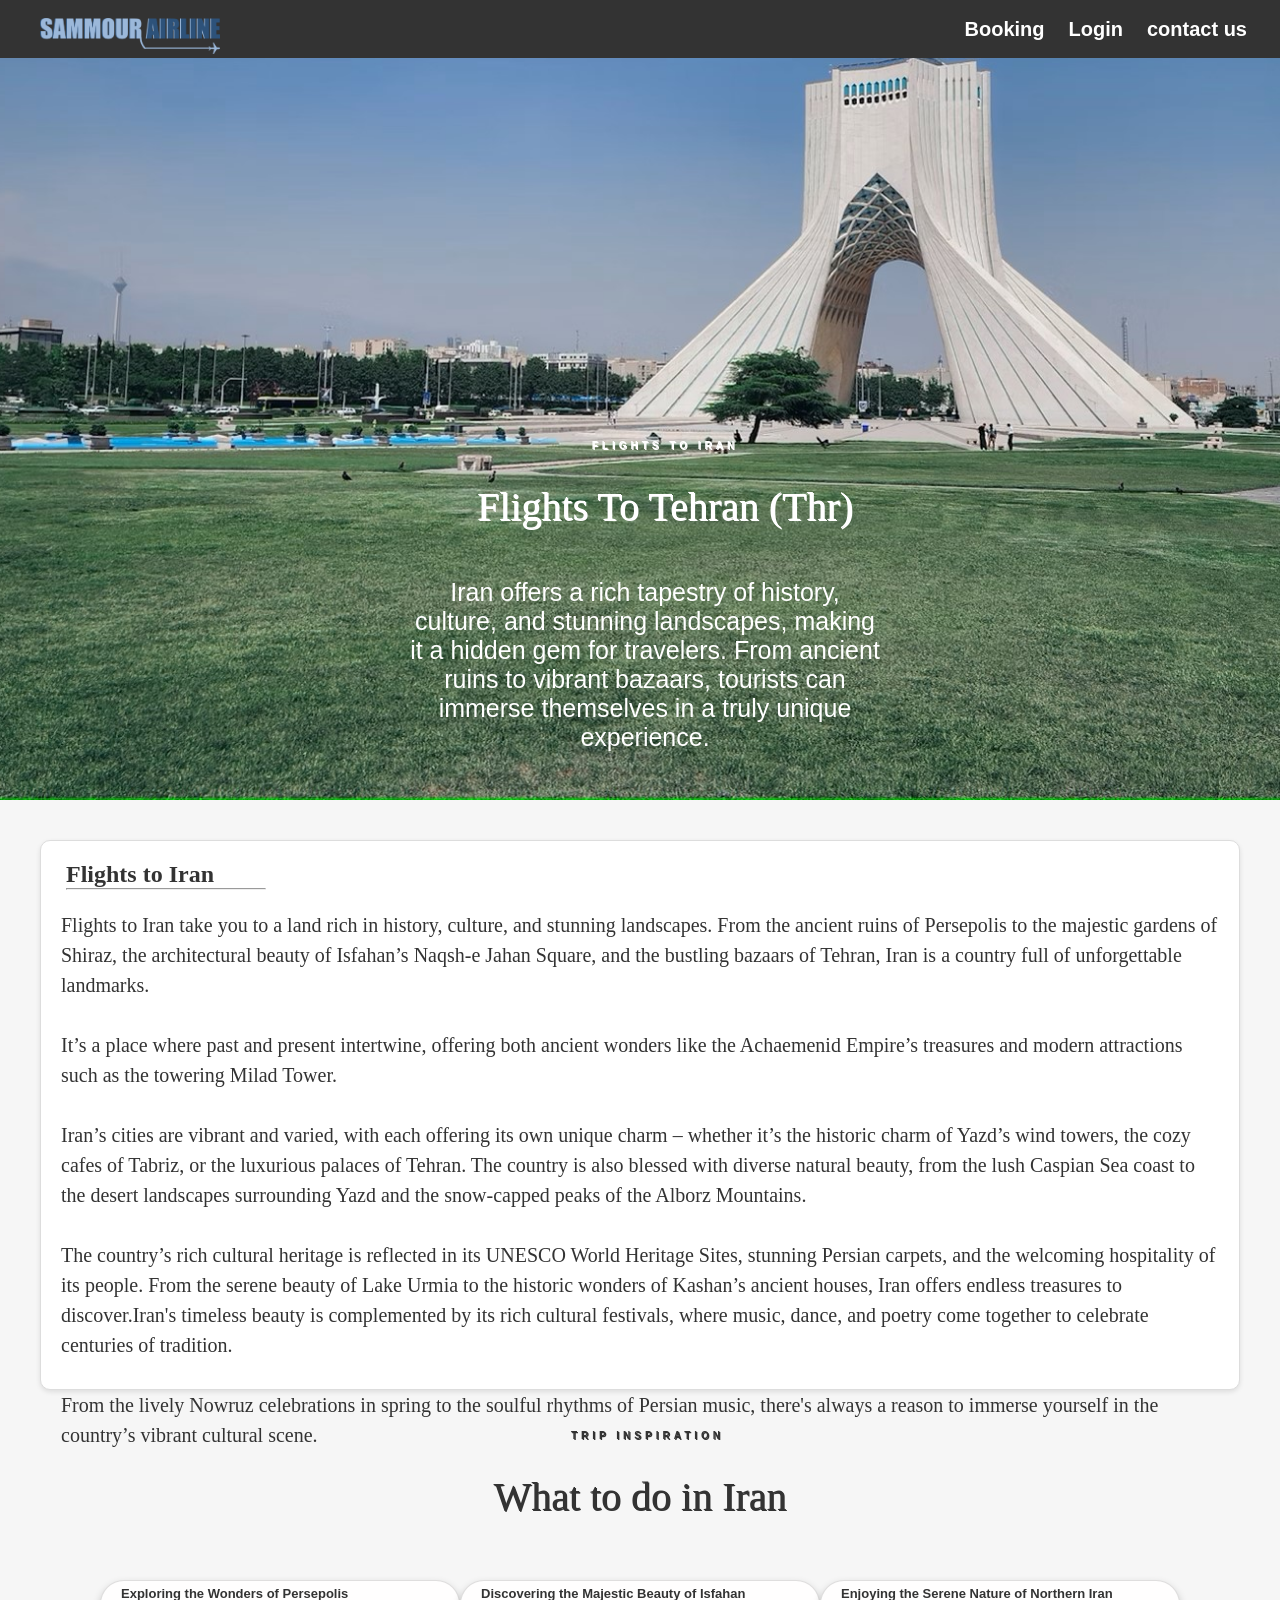
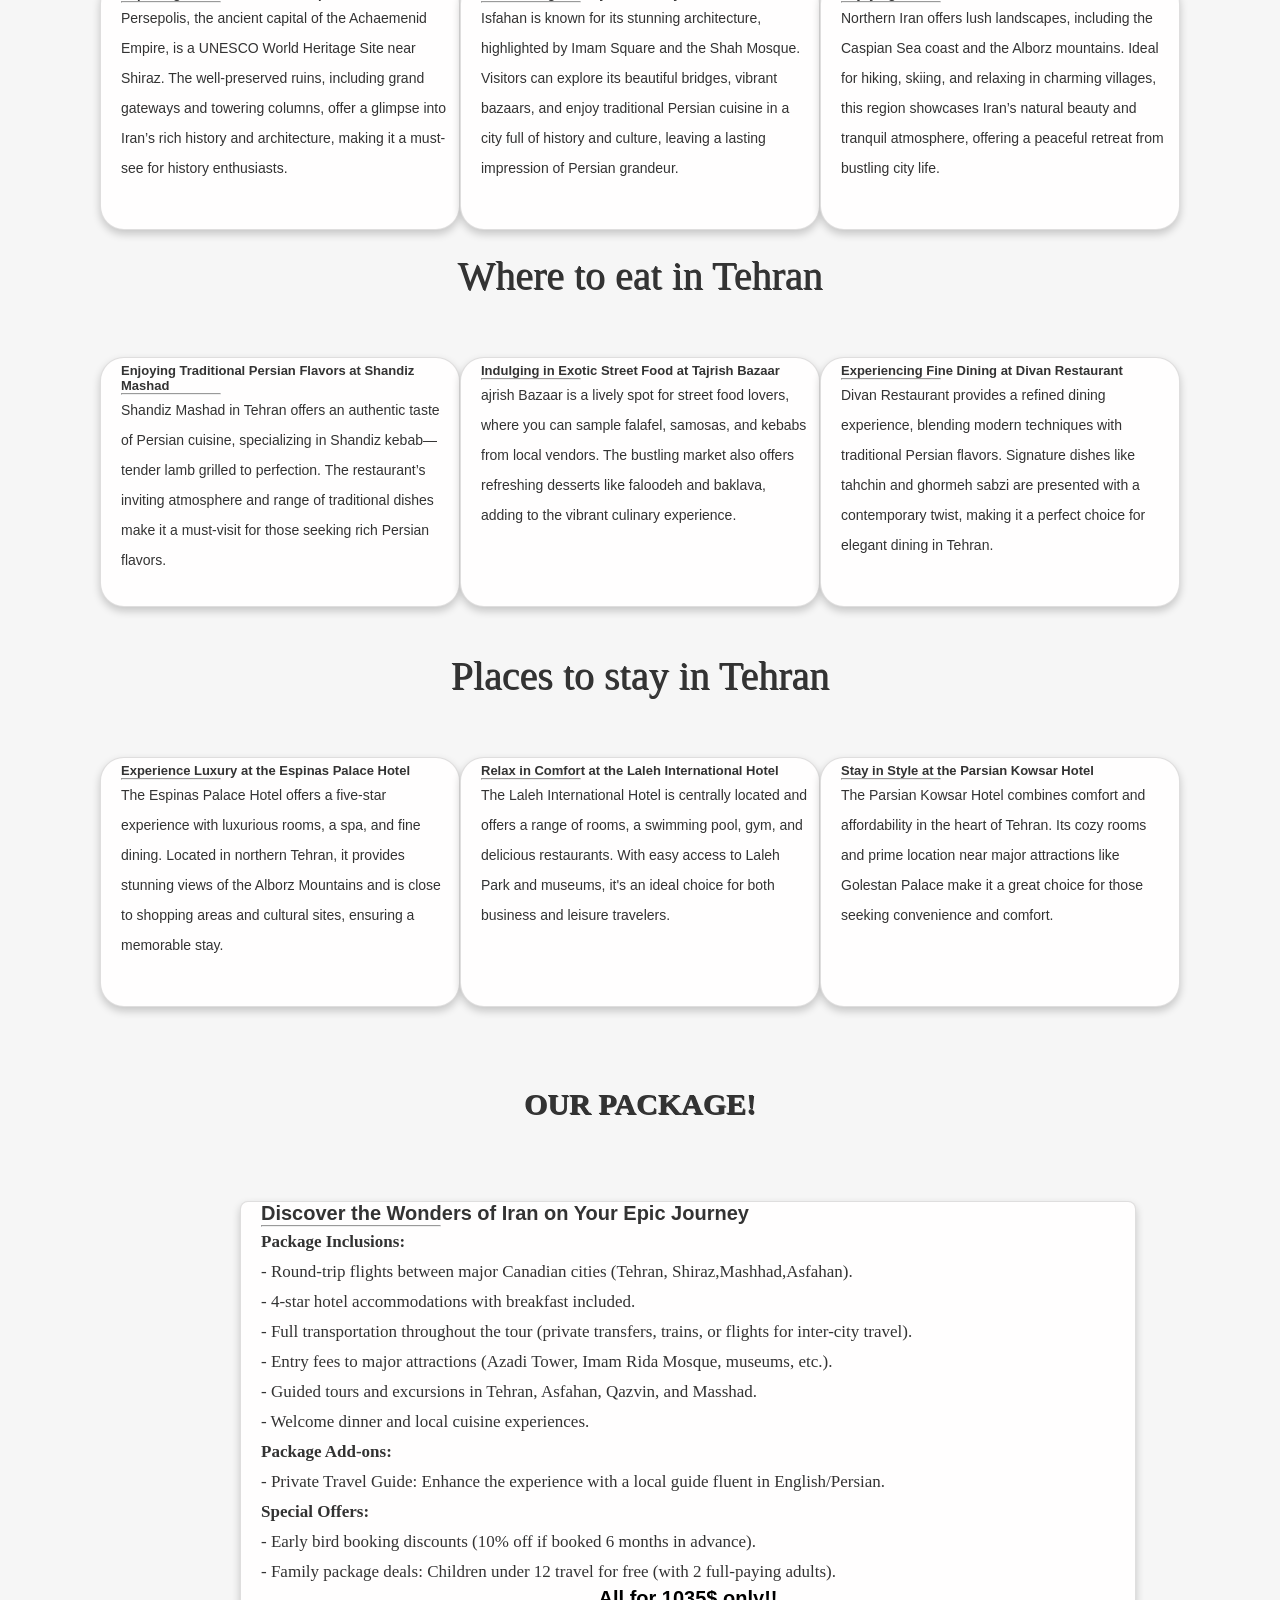
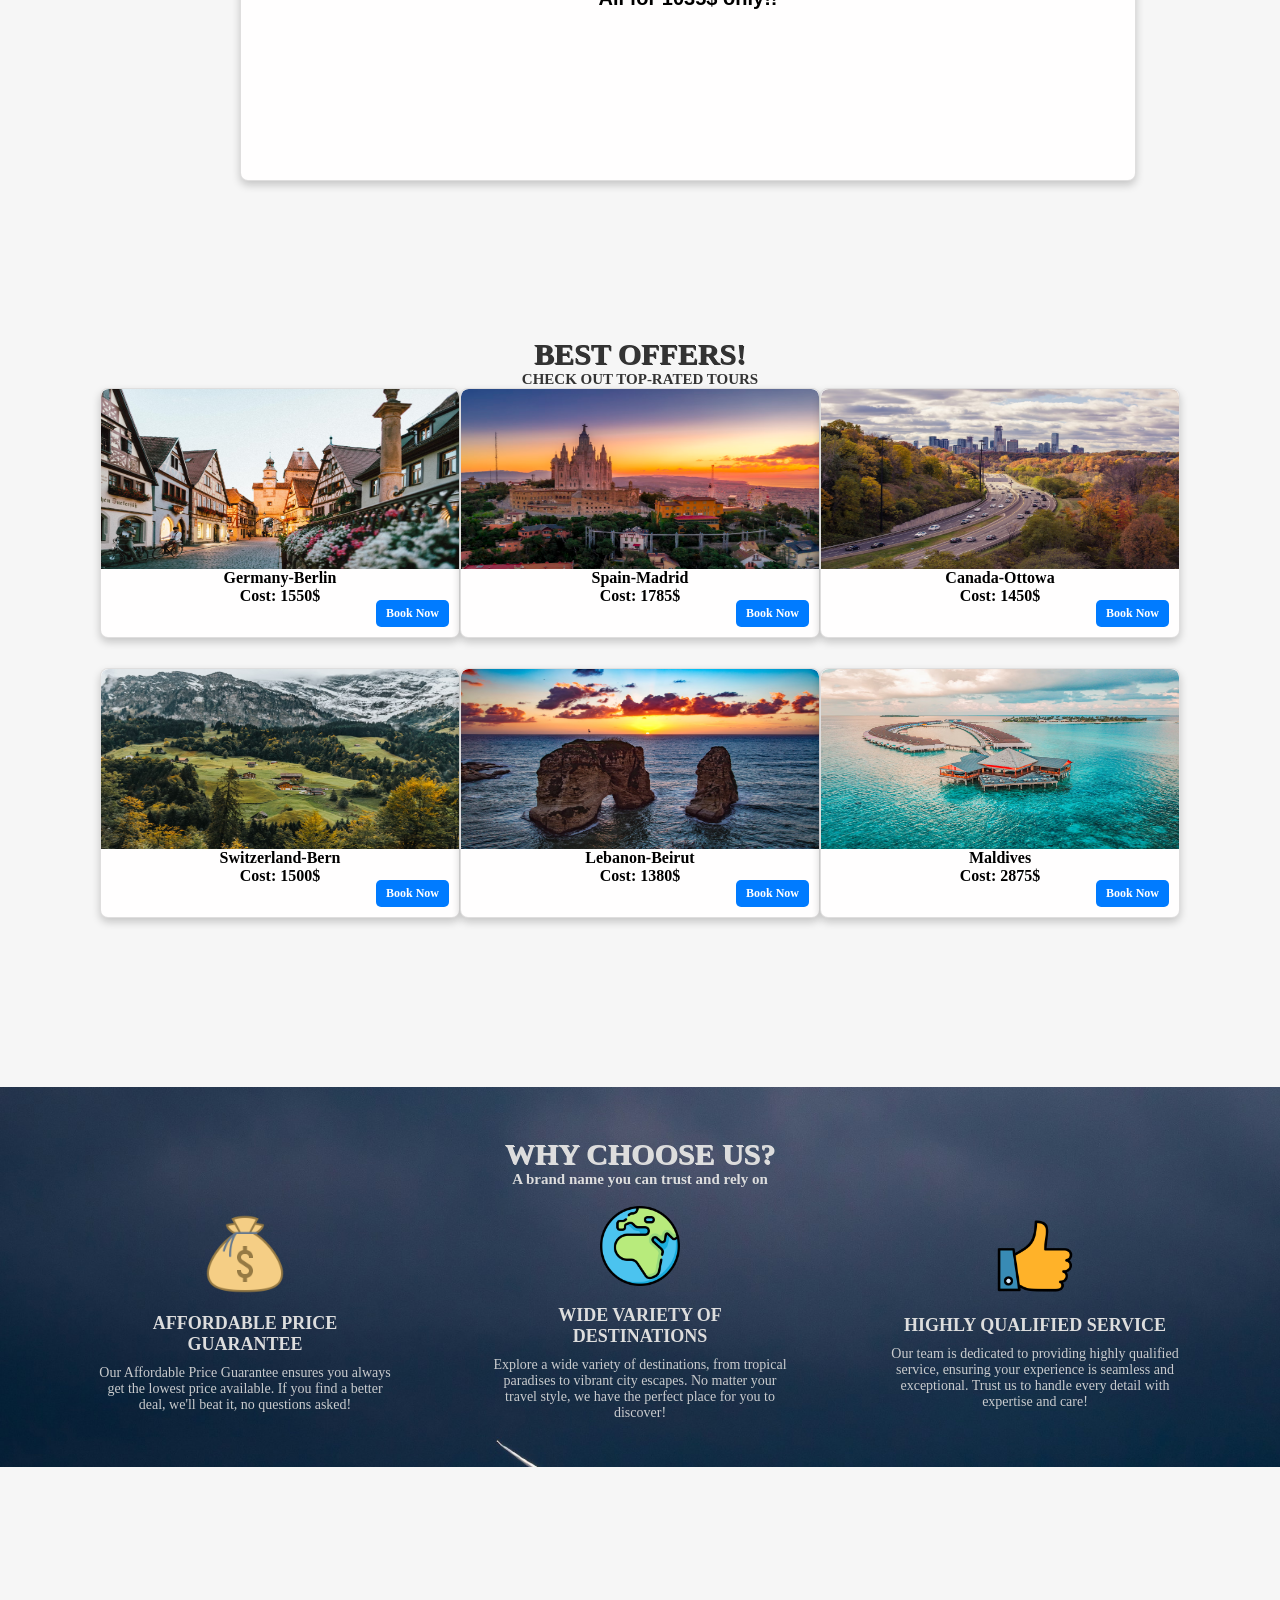
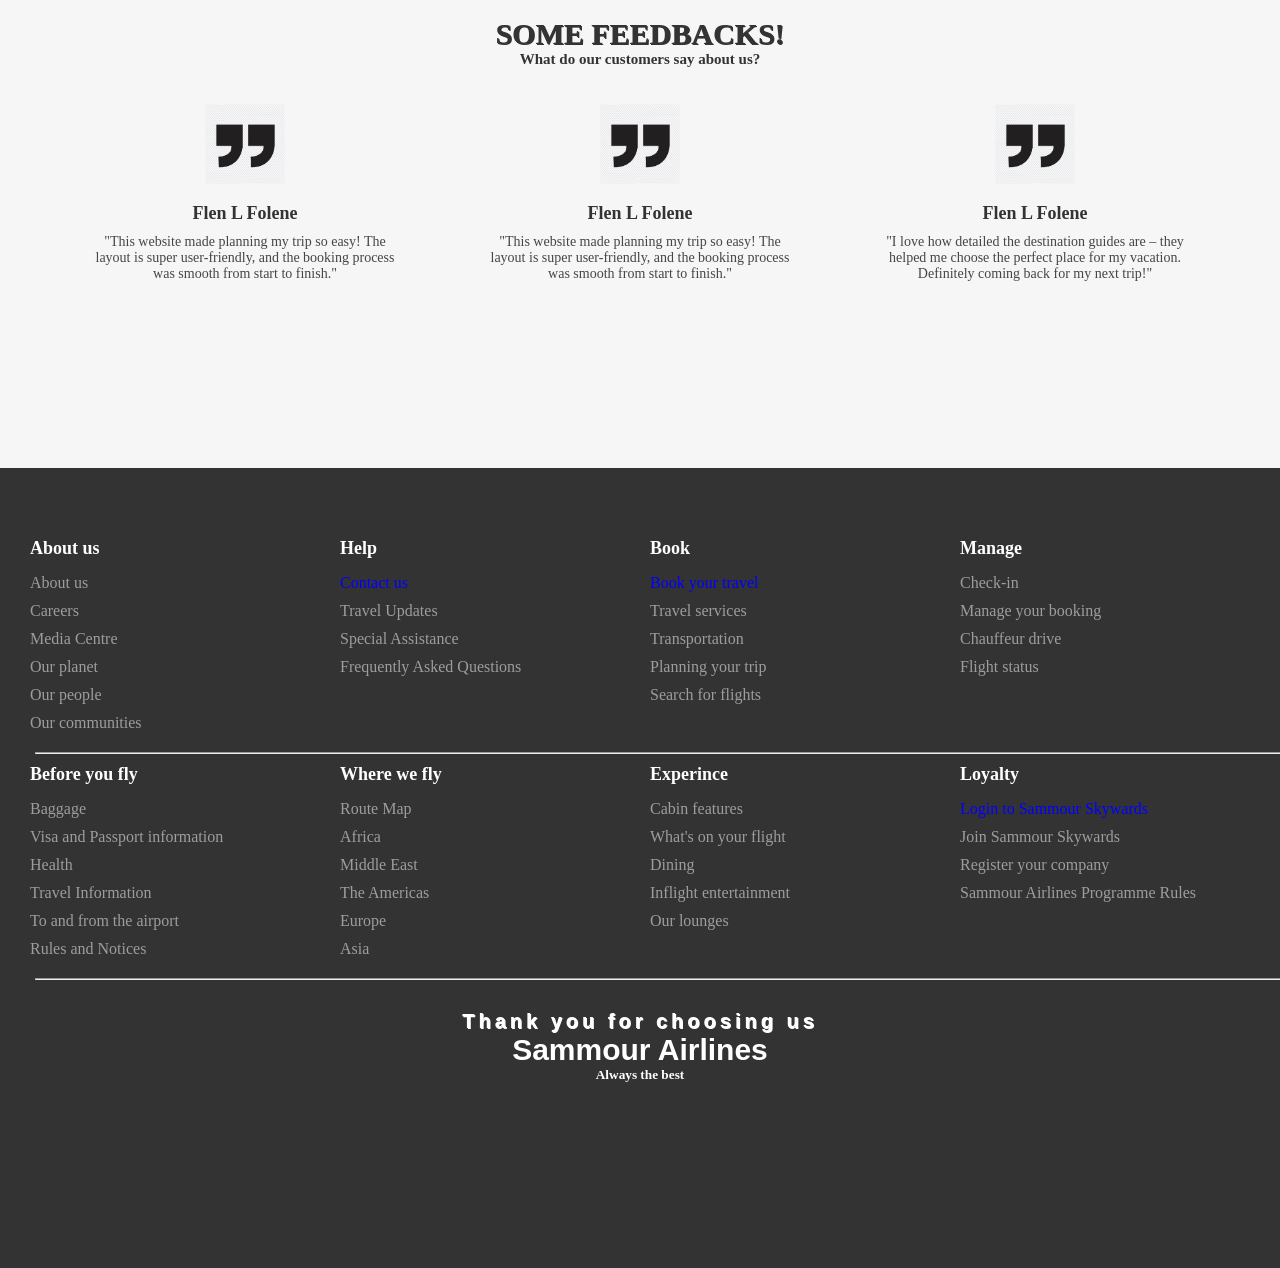
<file: html/iran.html>
<!DOCTYPE html>
<html lang="en">
  <head>
    <meta charset="UTF-8" />
    <meta name="viewport" content="width=device-width, initial-scale=1.0" />
    <link rel="stylesheet" href="../css/iran.css" />
    <title>Iran Info Sheet</title>
  </head>

  <body>
    <nav id="navbar">
      <div class="logo">
        <a href="../index.html"><img src="../images/logo.png" alt="" width="180px"></a>
      </div>
      <div class="container">
        <ul>
          <li><a href="booking.html">Booking</a></li>
          <li><a href="login.html">Login</a></li>
          <li><a href="contact.html">contact us</a></li>
        </ul>
      </div>
      </nav>
    
    </nav>
    <section id="main">
      <section id="top">
        <div class="container-1">
          <div class="image-content">
            <h3>Flights To Iran</h3>
            <h1>Flights To Tehran (Thr)</h1>
            <p>
              Iran offers a rich tapestry of history, culture, and stunning
              landscapes, making it a hidden gem for travelers. From ancient
              ruins to vibrant bazaars, tourists can immerse themselves in a
              truly unique experience.
            </p>
          </div>
        </div>
      </section>

      <section id="About-Iran">
        <div class="container-2">
          <div>
            <h2>Flights to Iran</h2>
          </div>
          <div class="line"><hr /></div>
          <div>
            <p>
              Flights to Iran take you to a land rich in history, culture, and
              stunning landscapes. From the ancient ruins of Persepolis to the
              majestic gardens of Shiraz, the architectural beauty of Isfahan’s
              Naqsh-e Jahan Square, and the bustling bazaars of Tehran, Iran is
              a country full of unforgettable landmarks.<br /><br />
              It’s a place where past and present intertwine, offering both
              ancient wonders like the Achaemenid Empire’s treasures and modern
              attractions such as the towering Milad Tower.<br /><br />
              Iran’s cities are vibrant and varied, with each offering its own
              unique charm – whether it’s the historic charm of Yazd’s wind
              towers, the cozy cafes of Tabriz, or the luxurious palaces of
              Tehran. The country is also blessed with diverse natural beauty,
              from the lush Caspian Sea coast to the desert landscapes
              surrounding Yazd and the snow-capped peaks of the Alborz
              Mountains.<br /><br />
              The country’s rich cultural heritage is reflected in its UNESCO
              World Heritage Sites, stunning Persian carpets, and the welcoming
              hospitality of its people. From the serene beauty of Lake Urmia to
              the historic wonders of Kashan’s ancient houses, Iran offers
              endless treasures to discover.Iran's timeless beauty is
              complemented by its rich cultural festivals, where music, dance,
              and poetry come together to celebrate centuries of tradition.<br /><br />
              From the lively Nowruz celebrations in spring to the soulful
              rhythms of Persian music, there's always a reason to immerse
              yourself in the country’s vibrant cultural scene.
            </p>
          </div>
        </div>
      </section>

      <section id="Events">
        <div class="container-3">
          <h3>Trip inspiration</h3>
          <h2>What to do in Iran</h2>
        </div>
        <div class="services-card">
          <div class="card">
            <h3>Exploring the Wonders of Persepolis</h3>
            <hr />
            <p>
              Persepolis, the ancient capital of the Achaemenid Empire, is a
              UNESCO World Heritage Site near Shiraz. The well-preserved ruins,
              including grand gateways and towering columns, offer a glimpse
              into Iran’s rich history and architecture, making it a must-see
              for history enthusiasts.
            </p>
          </div>
          <div class="card">
            <h3>Discovering the Majestic Beauty of Isfahan</h3>
            <hr />
            <p>
              Isfahan is known for its stunning architecture, highlighted by
              Imam Square and the Shah Mosque. Visitors can explore its
              beautiful bridges, vibrant bazaars, and enjoy traditional Persian
              cuisine in a city full of history and culture, leaving a lasting
              impression of Persian grandeur.
            </p>
          </div>
          <div class="card">
            <h3>Enjoying the Serene Nature of Northern Iran</h3>
            <hr />
            <p>
              Northern Iran offers lush landscapes, including the Caspian Sea
              coast and the Alborz mountains. Ideal for hiking, skiing, and
              relaxing in charming villages, this region showcases Iran’s
              natural beauty and tranquil atmosphere, offering a peaceful
              retreat from bustling city life.
            </p>
          </div>
        </div>
      </section>

      <section id="Places">
        <div class="container-4">
          <h2>Where to eat in Tehran</h2>
          <div class="services-card">
            <div class="card">
              <h3>Enjoying Traditional Persian Flavors at Shandiz Mashad</h3>
              <hr />
              <p>
                Shandiz Mashad in Tehran offers an authentic taste of Persian
                cuisine, specializing in Shandiz kebab—tender lamb grilled to
                perfection. The restaurant’s inviting atmosphere and range of
                traditional dishes make it a must-visit for those seeking rich
                Persian flavors.
              </p>
            </div>
            <div class="card">
              <h3>Indulging in Exotic Street Food at Tajrish Bazaar</h3>
              <hr />
              <p>
                ajrish Bazaar is a lively spot for street food lovers, where you
                can sample falafel, samosas, and kebabs from local vendors. The
                bustling market also offers refreshing desserts like faloodeh
                and baklava, adding to the vibrant culinary experience.
              </p>
            </div>
            <div class="card">
              <h3>Experiencing Fine Dining at Divan Restaurant</h3>
              <hr />
              <p>
                Divan Restaurant provides a refined dining experience, blending
                modern techniques with traditional Persian flavors. Signature
                dishes like tahchin and ghormeh sabzi are presented with a
                contemporary twist, making it a perfect choice for elegant
                dining in Tehran.
              </p>
            </div>
          </div>
        </div>
      </section>

      <section id="Hotels">
        <div class="container-5">
          <h2>Places to stay in Tehran</h2>
          <div class="services-card">
            <div class="card">
              <h3>Experience Luxury at the Espinas Palace Hotel</h3>
              <hr />
              <p>
                The Espinas Palace Hotel offers a five-star experience with
                luxurious rooms, a spa, and fine dining. Located in northern
                Tehran, it provides stunning views of the Alborz Mountains and
                is close to shopping areas and cultural sites, ensuring a
                memorable stay.
              </p>
            </div>
            <div class="card">
              <h3>Relax in Comfort at the Laleh International Hotel</h3>
              <hr />
              <p>
                The Laleh International Hotel is centrally located and offers a
                range of rooms, a swimming pool, gym, and delicious restaurants.
                With easy access to Laleh Park and museums, it's an ideal choice
                for both business and leisure travelers.
              </p>
            </div>
            <div class="card">
              <h3>Stay in Style at the Parsian Kowsar Hotel</h3>
              <hr />
              <p>
                The Parsian Kowsar Hotel combines comfort and affordability in
                the heart of Tehran. Its cozy rooms and prime location near
                major attractions like Golestan Palace make it a great choice
                for those seeking convenience and comfort.
              </p>
            </div>
          </div>
        </div>
      </section>
      <section id="Package">
        <div class="container-6">
          <h2>Our package!</h2>
          <div class="package-box">
            <h3>Discover the Wonders of Iran on Your Epic Journey</h3>
            <hr />
            <p>
              <b>Package Inclusions:</b><br />
              - Round-trip flights between major Canadian cities (Tehran,
              Shiraz,Mashhad,Asfahan).<br />
              - 4-star hotel accommodations with breakfast included.<br />
              - Full transportation throughout the tour (private transfers,
              trains, or flights for inter-city travel).<br />
              - Entry fees to major attractions (Azadi Tower, Imam Rida Mosque,
              museums, etc.).<br />
              - Guided tours and excursions in Tehran, Asfahan, Qazvin, and
              Masshad.<br />
              - Welcome dinner and local cuisine experiences.<br />
              <b>Package Add-ons:</b><br />
              - Private Travel Guide: Enhance the experience with a local guide
              fluent in English/Persian.<br />
              <b>Special Offers:</b><br />
              - Early bird booking discounts (10% off if booked 6 months in
              advance).
              <br />
              - Family package deals: Children under 12 travel for free (with 2
              full-paying adults).<br />
            </p>
            <h4>All for 1035$ only!!</h4>
          </div>
        </div>
      </section>
      <section id="Trips">
        <div class="container-7">
          <h2>Best offers!</h2>
          <h5>Check out top-rated tours</h5>
          <div class="Trips-cards">
            <div class="trip-card">
              <img src="../images/Germany-Trip.jpg" />
              <h4>Germany-Berlin<br />Cost: 1550$</h4>
              <a href="booking.html" class="trip-btn">Book Now</a>
            </div>
            <div class="trip-card">
              <img src="../images/Spain-trip.jpg" />
              <h4>Spain-Madrid<br />Cost: 1785$</h4>
              <a href="booking.html" class="trip-btn">Book Now</a>
            </div>
            <div class="trip-card">
              <img src="../images/Canada-Trip.jpg" />
              <h4>Canada-Ottowa<br />Cost: 1450$</h4>
              <a href="booking.html" class="trip-btn">Book Now</a>
            </div>
          </div>
          <div class="Trips-cards">
            <div class="trip-card">
              <img src="../images/Switzerland-Trip.jpg" />
              <h4>Switzerland-Bern<br />Cost: 1500$</h4>
              <a href="booking.html" class="trip-btn">Book Now</a>
            </div>
            <div class="trip-card">
              <img src="../images/Lebanon-Trip.jpg" />
              <h4>Lebanon-Beirut<br />Cost: 1380$</h4>
              <a href="booking.html" class="trip-btn">Book Now</a>
            </div>
            <div class="trip-card">
              <img src="../images/Maldives-Trip.jpg" />
              <h4>Maldives<br />Cost: 2875$</h4>
              <a href="booking.html" class="trip-btn">Book Now</a>
            </div>
          </div>
        </div>
      </section>
      <section id="About-us">
        <div class="container-8">
          <h2>Why choose us?</h2>
          <h5>A brand name you can trust and rely on</h5>
          <div class="Features">
            <div class="feature">
              <img src="../images/bag.png" />
              <h3>AFFORDABLE PRICE GUARANTEE</h3>
              <p>
                Our Affordable Price Guarantee ensures you always get the lowest
                price available. If you find a better deal, we'll beat it, no
                questions asked!
              </p>
            </div>

            <div class="feature">
              <img src="../images/world.png" />
              <h3>WIDE VARIETY OF DESTINATIONS</h3>
              <p>
                Explore a wide variety of destinations, from tropical paradises
                to vibrant city escapes. No matter your travel style, we have
                the perfect place for you to discover!
              </p>
            </div>

            <div class="feature">
              <img src="../images/like.png" />
              <h3>HIGHLY QUALIFIED SERVICE</h3>
              <p>
                Our team is dedicated to providing highly qualified service,
                ensuring your experience is seamless and exceptional. Trust us
                to handle every detail with expertise and care!
              </p>
            </div>
          </div>
        </div>
      </section>
      <section class="Feedback">
        <div class="container-9">
          <h2>Some Feedbacks!</h2>
          <h5>What do our customers say about us?</h5>
          <div class="Comments">
            <div class="comment">
              <img src="../images/quotation.png" />
              <h3>Flen L Folene</h3>
              <p>
                "This website made planning my trip so easy! The layout is super
                user-friendly, and the booking process was smooth from start to
                finish."
              </p>
            </div>

            <div class="comment">
              <img src="../images/quotation.png" />
              <h3>Flen L Folene</h3>
              <p>
                "This website made planning my trip so easy! The layout is super
                user-friendly, and the booking process was smooth from start to
                finish."
              </p>
            </div>

            <div class="comment">
              <img src="../images/quotation.png" />
              <h3>Flen L Folene</h3>
              <p>
                "I love how detailed the destination guides are – they helped me
                choose the perfect place for my vacation. Definitely coming back
                for my next trip!"
              </p>
            </div>
          </div>
        </div>
      </section>

      <section id="footer">
        <div class="container-10">
          <div class="first">
            <div class="list">
              <h3>About us</h3>
              <ul>
                <li>About us</li>
                <li>Careers</li>
                <li>Media Centre</li>
                <li>Our planet</li>
                <li>Our people</li>
                <li>Our communities</li>
              </ul>
            </div>
            <div class="list">
              <h3>Help</h3>
              <ul>
                <li class="footers-links"><a  href="contact.html">Contact us</a></li>
                <li>Travel Updates</li>
                <li>Special Assistance</li>
                <li>Frequently Asked Questions</li>
              </ul>
            </div>
            <div class="list">
              <h3>Book</h3>
              <ul>
                <li class="footers-links" ><a href="booking.html">Book your travel</a></li>
                <li>Travel services</li>
                <li>Transportation</li>
                <li>Planning your trip</li>
                <li>Search for flights</li>
              </ul>
            </div>
            <div class="list">
              <h3>Manage</h3>
              <ul>
                <li>Check-in</li>
                <li>Manage your booking</li>
                <li>Chauffeur drive</li>
                <li>Flight status</li>
              </ul>
            </div>
          </div>
          <hr />
          <div class="second">
            <div class="list">
              <h3>Before you fly</h3>
              <ul>
                <li>Baggage</li>
                <li>Visa and Passport information</li>
                <li>Health</li>
                <li>Travel Information</li>
                <li>To and from the airport</li>
                <li>Rules and Notices</li>
              </ul>
            </div>
            <div class="list">
              <h3>Where we fly</h3>
              <ul>
                <li>Route Map</li>
                <li>Africa</li>
                <li>Middle East</li>
                <li>The Americas</li>
                <li>Europe</li>
                <li>Asia</li>
              </ul>
            </div>
            <div class="list">
              <h3>Experince</h3>
              <ul>
                <li>Cabin features</li>
                <li>What's on your flight</li>
                <li>Dining</li>
                <li>Inflight entertainment</li>
                <li>Our lounges</li>
              </ul>
            </div>
            <div class="list">
              <h3>Loyalty</h3>
              <ul>
                <li class="footers-links"><a  href="login.html">Login to Sammour Skywards</a></li>
                <li>Join Sammour Skywards</li>
                <li>Register your company</li>
                <li>Sammour Airlines Programme Rules</li>
              </ul>
            </div>
          </div>
          <hr />
          <div class="end">
            <h3>Thank you for choosing us</h3>
            <h2>Sammour Airlines</h2>
            <h5>Always the best</h5>
          </div>
        </div>
      </section>
    </section>
  </body>
</html>
</file>
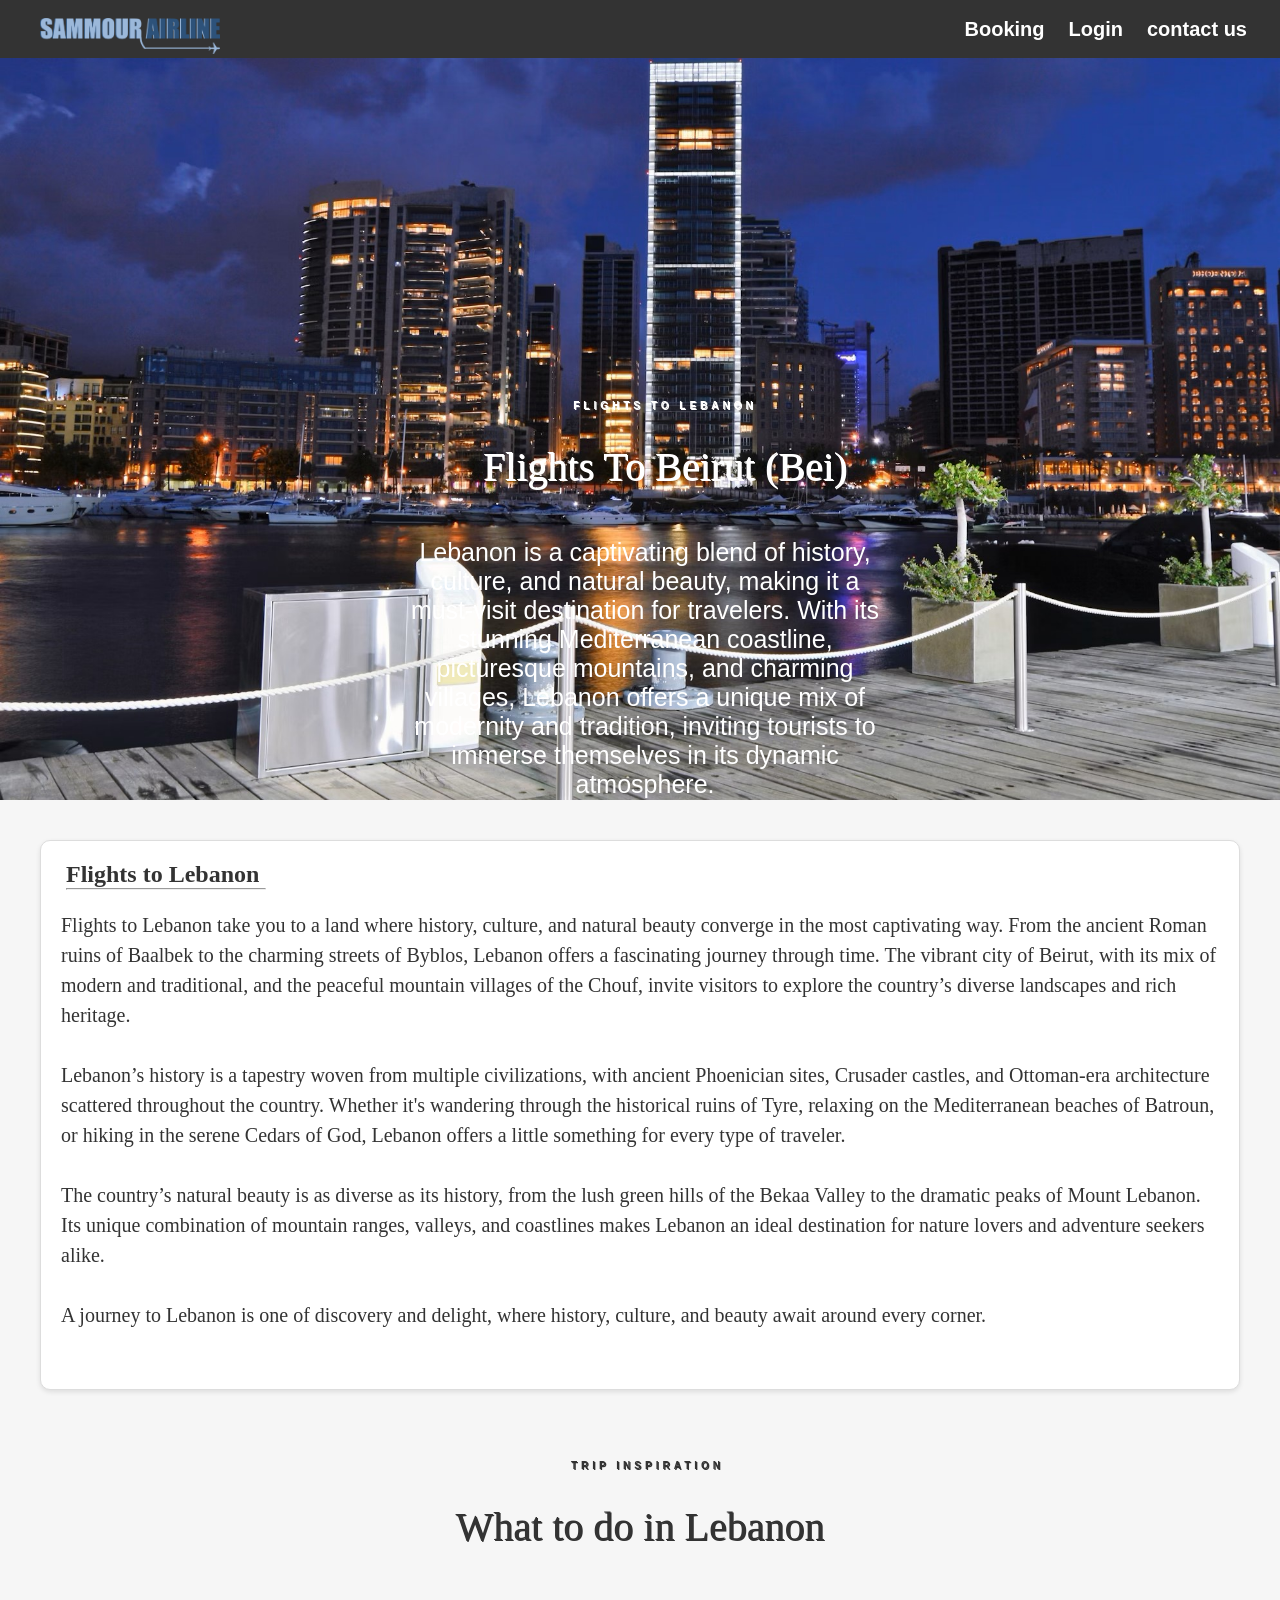
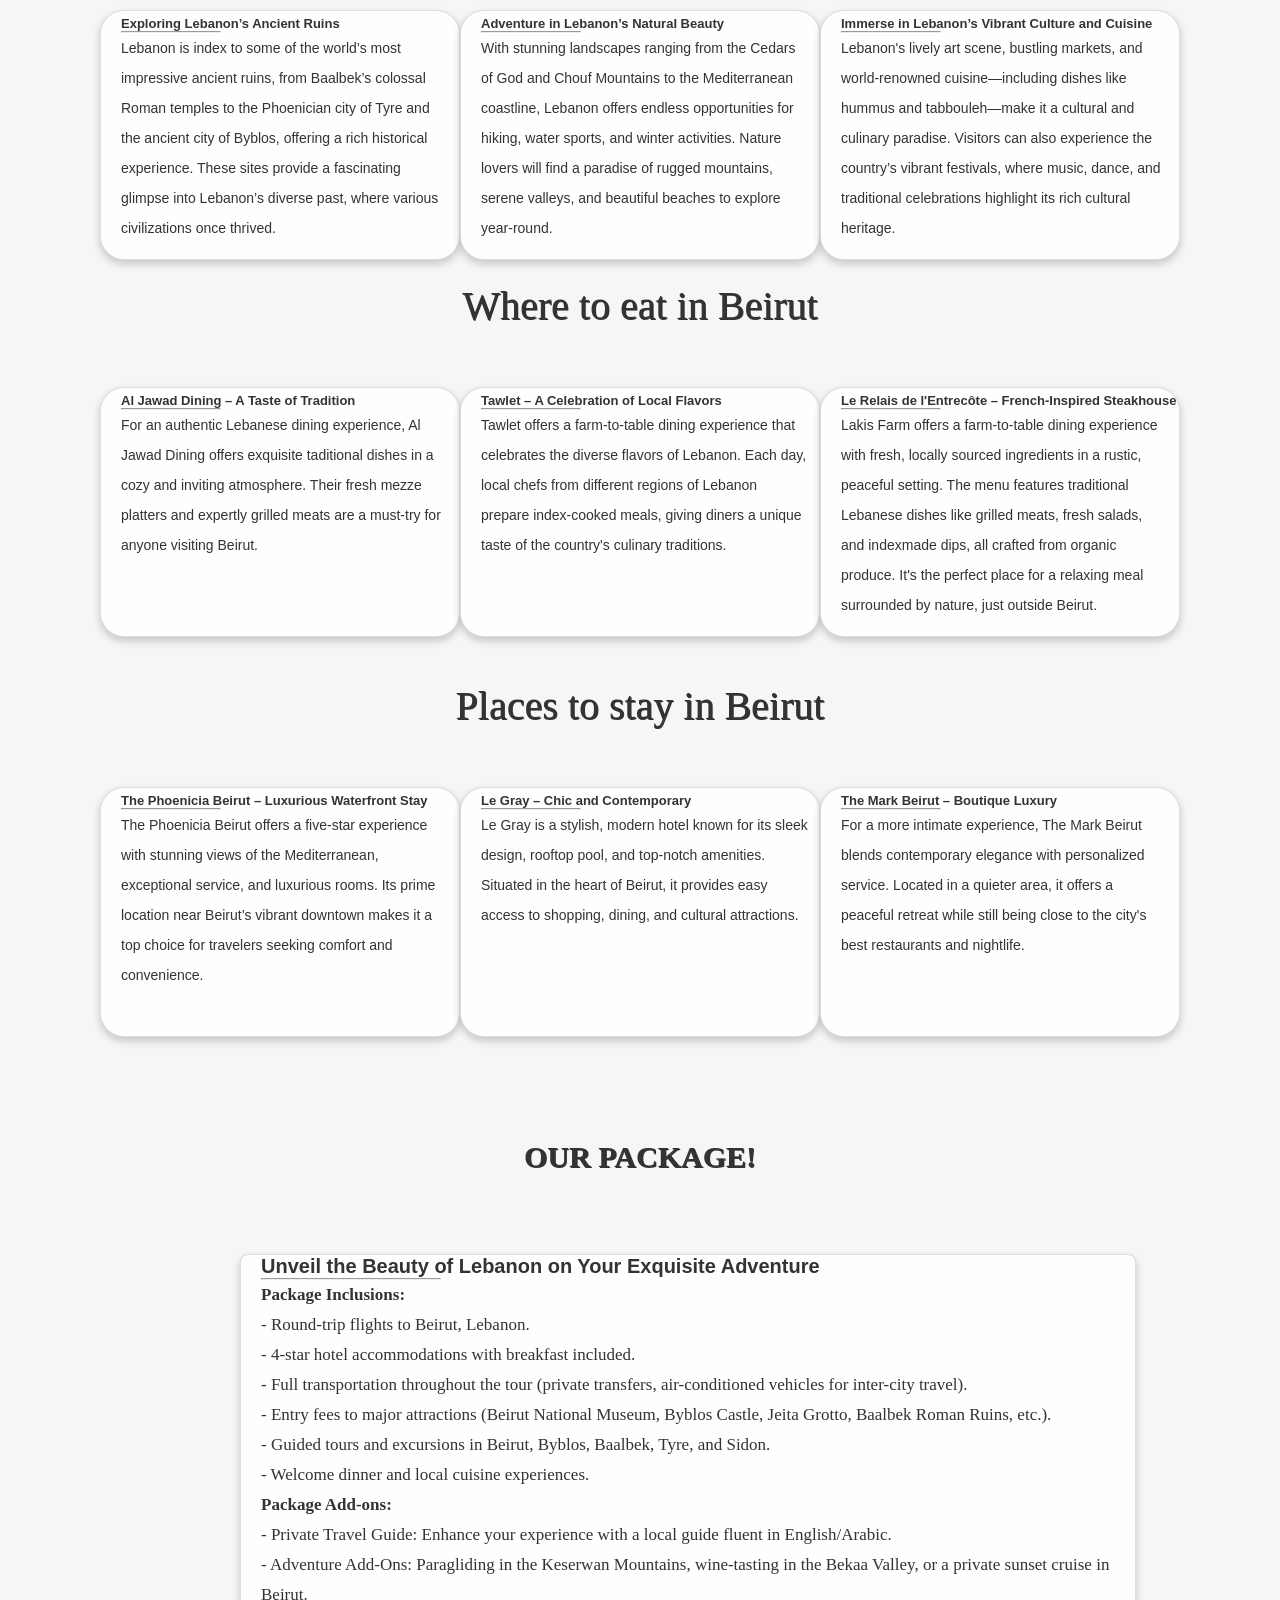
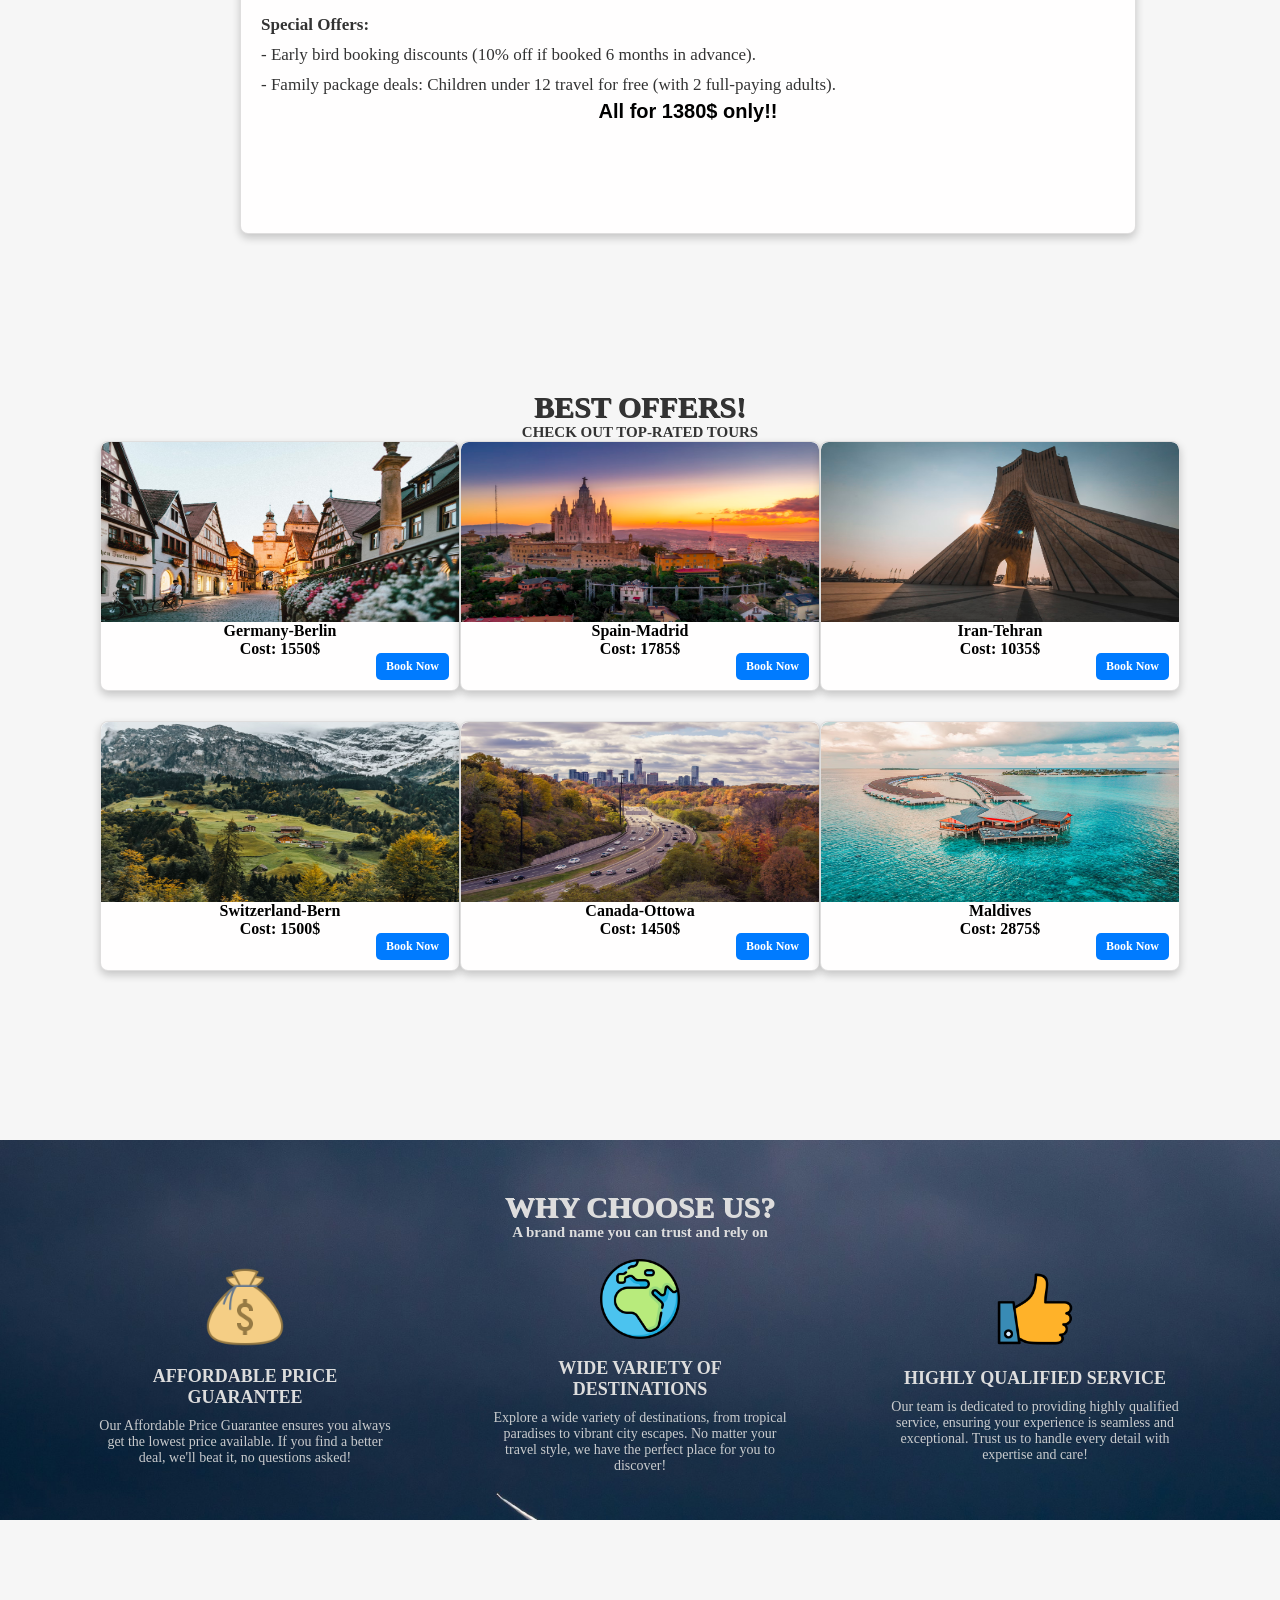
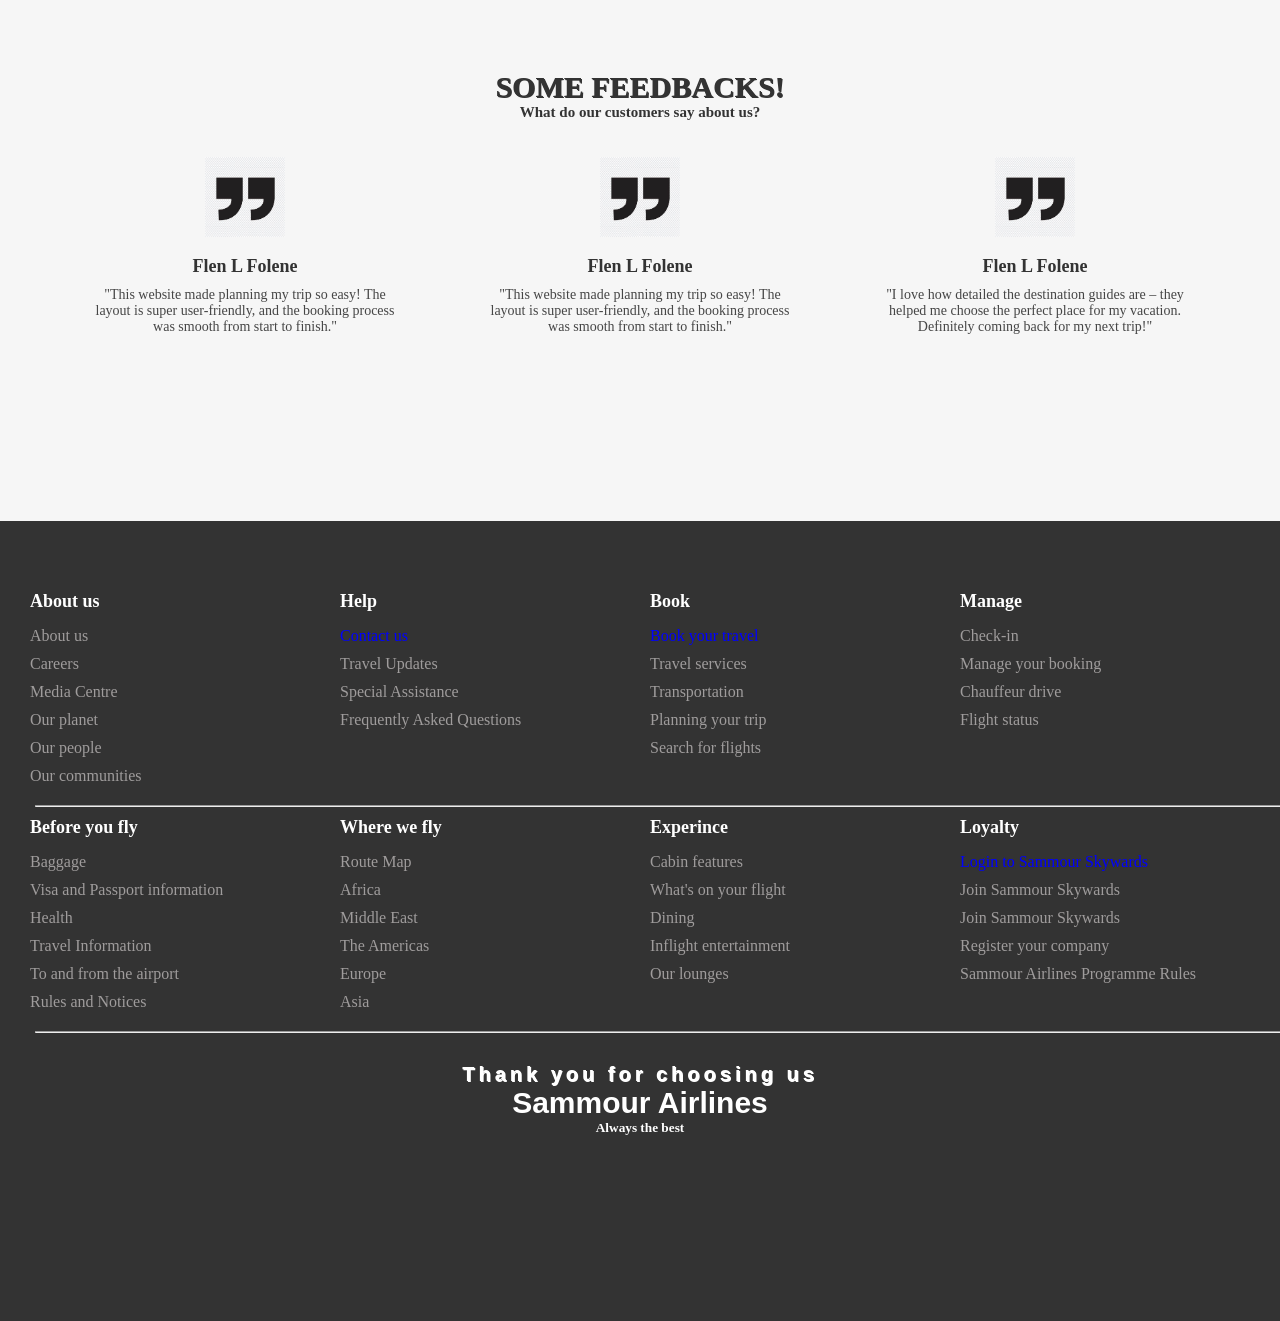
<file: html/lebanon.html>
<!DOCTYPE html>
<html lang="en">
  <head>
    <meta charset="UTF-8" />
    <meta name="viewport" content="width=device-width, initial-scale=1.0" />
    <link rel="stylesheet" href="../css/lebanon.css" />
    <title>Lebanon Info Sheet</title>
  </head>

  <body>
    <nav id="navbar">
      <div class="logo">
        <a href="../index.html"><img src="../images/logo.png" alt="" width="180px"></a>
      </div>
      <div class="container">
        <ul>
          <li><a href="booking.html">Booking</a></li>
          <li><a href="login.html">Login</a></li>
          <li><a href="contact.html">contact us</a></li>
        </ul>
      </div>
      </nav>
    
    </nav>
    <section id="main">
      <section id="top">
        <div class="container-1">
          <div class="image-content">
            <h3>Flights To Lebanon</h3>
            <h1>Flights To Beirut (Bei)</h1>
            <p>
              Lebanon is a captivating blend of history, culture, and natural
              beauty, making it a must-visit destination for travelers. With its
              stunning Mediterranean coastline, picturesque mountains, and
              charming villages, Lebanon offers a unique mix of modernity and
              tradition, inviting tourists to immerse themselves in its dynamic
              atmosphere.
            </p>
          </div>
        </div>
      </section>

      <section id="About-Lebanon">
        <div class="container-2">
          <div>
            <h2>Flights to Lebanon</h2>
          </div>
          <div class="line"><hr /></div>
          <div>
            <p>
              Flights to Lebanon take you to a land where history, culture, and
              natural beauty converge in the most captivating way. From the
              ancient Roman ruins of Baalbek to the charming streets of Byblos,
              Lebanon offers a fascinating journey through time. The vibrant
              city of Beirut, with its mix of modern and traditional, and the
              peaceful mountain villages of the Chouf, invite visitors to
              explore the country’s diverse landscapes and rich heritage.<br /><br />

              Lebanon’s history is a tapestry woven from multiple civilizations,
              with ancient Phoenician sites, Crusader castles, and Ottoman-era
              architecture scattered throughout the country. Whether it's
              wandering through the historical ruins of Tyre, relaxing on the
              Mediterranean beaches of Batroun, or hiking in the serene Cedars
              of God, Lebanon offers a little something for every type of
              traveler.<br /><br />

              The country’s natural beauty is as diverse as its history, from
              the lush green hills of the Bekaa Valley to the dramatic peaks of
              Mount Lebanon. Its unique combination of mountain ranges, valleys,
              and coastlines makes Lebanon an ideal destination for nature
              lovers and adventure seekers alike.<br /><br />

              A journey to Lebanon is one of discovery and delight, where
              history, culture, and beauty await around every corner.
            </p>
          </div>
        </div>
      </section>

      <section id="Events">
        <div class="container-3">
          <h3>Trip inspiration</h3>
          <h2>What to do in Lebanon</h2>
        </div>
        <div class="services-card">
          <div class="card">
            <h3>Exploring Lebanon’s Ancient Ruins</h3>
            <hr />
            <p>
              Lebanon is index to some of the world’s most impressive ancient
              ruins, from Baalbek’s colossal Roman temples to the Phoenician
              city of Tyre and the ancient city of Byblos, offering a rich
              historical experience. These sites provide a fascinating glimpse
              into Lebanon’s diverse past, where various civilizations once
              thrived.
            </p>
          </div>
          <div class="card">
            <h3>Adventure in Lebanon’s Natural Beauty</h3>
            <hr />
            <p>
              With stunning landscapes ranging from the Cedars of God and Chouf
              Mountains to the Mediterranean coastline, Lebanon offers endless
              opportunities for hiking, water sports, and winter activities.
              Nature lovers will find a paradise of rugged mountains, serene
              valleys, and beautiful beaches to explore year-round.
            </p>
          </div>
          <div class="card">
            <h3>Immerse in Lebanon’s Vibrant Culture and Cuisine</h3>
            <hr />
            <p>
              Lebanon's lively art scene, bustling markets, and world-renowned
              cuisine—including dishes like hummus and tabbouleh—make it a
              cultural and culinary paradise. Visitors can also experience the
              country’s vibrant festivals, where music, dance, and traditional
              celebrations highlight its rich cultural heritage.
            </p>
          </div>
        </div>
      </section>

      <section id="Places">
        <div class="container-4">
          <h2>Where to eat in Beirut</h2>
          <div class="services-card">
            <div class="card">
              <h3>Al Jawad Dining – A Taste of Tradition</h3>
              <hr />
              <p>
                For an authentic Lebanese dining experience, Al Jawad Dining
                offers exquisite taditional dishes in a cozy and inviting
                atmosphere. Their fresh mezze platters and expertly grilled
                meats are a must-try for anyone visiting Beirut.
              </p>
            </div>
            <div class="card">
              <h3>Tawlet – A Celebration of Local Flavors</h3>
              <hr />
              <p>
                Tawlet offers a farm-to-table dining experience that celebrates
                the diverse flavors of Lebanon. Each day, local chefs from
                different regions of Lebanon prepare index-cooked meals, giving
                diners a unique taste of the country's culinary traditions.
              </p>
            </div>
            <div class="card">
              <h3>Le Relais de l'Entrecôte – French-Inspired Steakhouse</h3>
              <hr />
              <p>
                Lakis Farm offers a farm-to-table dining experience with fresh,
                locally sourced ingredients in a rustic, peaceful setting. The
                menu features traditional Lebanese dishes like grilled meats,
                fresh salads, and indexmade dips, all crafted from organic
                produce. It's the perfect place for a relaxing meal surrounded
                by nature, just outside Beirut.
              </p>
            </div>
          </div>
        </div>
      </section>

      <section id="Hotels">
        <div class="container-5">
          <h2>Places to stay in Beirut</h2>
          <div class="services-card">
            <div class="card">
              <h3>The Phoenicia Beirut – Luxurious Waterfront Stay</h3>
              <hr />
              <p>
                The Phoenicia Beirut offers a five-star experience with stunning
                views of the Mediterranean, exceptional service, and luxurious
                rooms. Its prime location near Beirut’s vibrant downtown makes
                it a top choice for travelers seeking comfort and convenience.
              </p>
            </div>
            <div class="card">
              <h3>Le Gray – Chic and Contemporary</h3>
              <hr />
              <p>
                Le Gray is a stylish, modern hotel known for its sleek design,
                rooftop pool, and top-notch amenities. Situated in the heart of
                Beirut, it provides easy access to shopping, dining, and
                cultural attractions.
              </p>
            </div>
            <div class="card">
              <h3>The Mark Beirut – Boutique Luxury</h3>
              <hr />
              <p>
                For a more intimate experience, The Mark Beirut blends
                contemporary elegance with personalized service. Located in a
                quieter area, it offers a peaceful retreat while still being
                close to the city's best restaurants and nightlife.
              </p>
            </div>
          </div>
        </div>
      </section>
      <section id="Package">
        <div class="container-6">
          <h2>Our package!</h2>
          <div class="package-box">
            <h3>Unveil the Beauty of Lebanon on Your Exquisite Adventure</h3>
            <hr />
            <p>
              <b>Package Inclusions:</b><br />
              - Round-trip flights to Beirut, Lebanon.<br />
              - 4-star hotel accommodations with breakfast included.<br />
              - Full transportation throughout the tour (private transfers,
              air-conditioned vehicles for inter-city travel).<br />
              - Entry fees to major attractions (Beirut National Museum, Byblos
              Castle, Jeita Grotto, Baalbek Roman Ruins, etc.).<br />
              - Guided tours and excursions in Beirut, Byblos, Baalbek, Tyre,
              and Sidon.<br />
              - Welcome dinner and local cuisine experiences.<br />

              <b>Package Add-ons:</b><br />
              - Private Travel Guide: Enhance your experience with a local guide
              fluent in English/Arabic.<br />
              - Adventure Add-Ons: Paragliding in the Keserwan Mountains,
              wine-tasting in the Bekaa Valley, or a private sunset cruise in
              Beirut.<br />

              <b>Special Offers:</b><br />
              - Early bird booking discounts (10% off if booked 6 months in
              advance).<br />
              - Family package deals: Children under 12 travel for free (with 2
              full-paying adults).<br />
            </p>
            <h4>All for 1380$ only!!</h4>
          </div>
        </div>
      </section>
      <section id="Trips">
        <div class="container-7">
          <h2>Best offers!</h2>
          <h5>Check out top-rated tours</h5>
          <div class="Trips-cards">
            <div class="trip-card">
              <img src="../images/Germany-Trip.jpg" />
              <h4>Germany-Berlin<br />Cost: 1550$</h4>
              <a href="booking.html" class="trip-btn">Book Now</a>
            </div>
            <div class="trip-card">
              <img src="../images/Spain-trip.jpg" />
              <h4>Spain-Madrid<br />Cost: 1785$</h4>
              <a href="booking.html" class="trip-btn">Book Now</a>
            </div>
            <div class="trip-card">
              <img src="../images/Iran-Trip.jpg" />
              <h4>Iran-Tehran<br />Cost: 1035$</h4>
              <a href="booking.html" class="trip-btn">Book Now</a>
            </div>
          </div>
          <div class="Trips-cards">
            <div class="trip-card">
              <img src="../images/Switzerland-Trip.jpg" />
              <h4>Switzerland-Bern<br />Cost: 1500$</h4>
              <a href="booking.html" class="trip-btn">Book Now</a>
            </div>
            <div class="trip-card">
              <img src="../images/Canada-Trip.jpg" />
              <h4>Canada-Ottowa<br />Cost: 1450$</h4>
              <a href="booking.html" class="trip-btn">Book Now</a>
            </div>
            <div class="trip-card">
              <img src="../images/Maldives-Trip.jpg" />
              <h4>Maldives<br />Cost: 2875$</h4>
              <a href="booking.html" class="trip-btn">Book Now</a>
            </div>
          </div>
        </div>
      </section>
      <section id="About-us">
        <div class="container-8">
          <h2>Why choose us?</h2>
          <h5>A brand name you can trust and rely on</h5>
          <div class="Features">
            <div class="feature">
              <img src="../images/bag.png" />
              <h3>AFFORDABLE PRICE GUARANTEE</h3>
              <p>
                Our Affordable Price Guarantee ensures you always get the lowest
                price available. If you find a better deal, we'll beat it, no
                questions asked!
              </p>
            </div>

            <div class="feature">
              <img src="../images/world.png" />
              <h3>WIDE VARIETY OF DESTINATIONS</h3>
              <p>
                Explore a wide variety of destinations, from tropical paradises
                to vibrant city escapes. No matter your travel style, we have
                the perfect place for you to discover!
              </p>
            </div>

            <div class="feature">
              <img src="../images/like.png" />
              <h3>HIGHLY QUALIFIED SERVICE</h3>
              <p>
                Our team is dedicated to providing highly qualified service,
                ensuring your experience is seamless and exceptional. Trust us
                to handle every detail with expertise and care!
              </p>
            </div>
          </div>
        </div>
      </section>
      <section class="Feedback">
        <div class="container-9">
          <h2>Some Feedbacks!</h2>
          <h5>What do our customers say about us?</h5>
          <div class="Comments">
            <div class="comment">
              <img src="../images/quotation.png" />
              <h3>Flen L Folene</h3>
              <p>
                "This website made planning my trip so easy! The layout is super
                user-friendly, and the booking process was smooth from start to
                finish."
              </p>
            </div>

            <div class="comment">
              <img src="../images/quotation.png" />
              <h3>Flen L Folene</h3>
              <p>
                "This website made planning my trip so easy! The layout is super
                user-friendly, and the booking process was smooth from start to
                finish."
              </p>
            </div>

            <div class="comment">
              <img src="../images/quotation.png" />
              <h3>Flen L Folene</h3>
              <p>
                "I love how detailed the destination guides are – they helped me
                choose the perfect place for my vacation. Definitely coming back
                for my next trip!"
              </p>
            </div>
          </div>
        </div>
      </section>
      <section id="bottom">
        <div class="container-10">
          <div class="first">
            <div class="list">
              <h3>About us</h3>
              <ul>
                <li>About us</li>
                <li>Careers</li>
                <li>Media Centre</li>
                <li>Our planet</li>
                <li>Our people</li>
                <li>Our communities</li>
              </ul>
            </div>
            <div class="list">
              <h3>Help</h3>
              <ul>
                <li class="footers-links"><a  href="contact.html">Contact us</a></li>
                <li>Travel Updates</li>
                <li>Special Assistance</li>
                <li>Frequently Asked Questions</li>
              </ul>
            </div>
            <div class="list">
              <h3>Book</h3>
              <ul>
                <li class="footers-links" ><a href="booking.html">Book your travel</a></li>
                <li>Travel services</li>
                <li>Transportation</li>
                <li>Planning your trip</li>
                <li>Search for flights</li>
              </ul>
            </div>
            <div class="list">
              <h3>Manage</h3>
              <ul>
                <li>Check-in</li>
                <li>Manage your booking</li>
                <li>Chauffeur drive</li>
                <li>Flight status</li>
              </ul>
            </div>
          </div>
          <hr />
          <div class="second">
            <div class="list">
              <h3>Before you fly</h3>
              <ul>
                <li>Baggage</li>
                <li>Visa and Passport information</li>
                <li>Health</li>
                <li>Travel Information</li>
                <li>To and from the airport</li>
                <li>Rules and Notices</li>
              </ul>
            </div>
            <div class="list">
              <h3>Where we fly</h3>
              <ul>
                <li>Route Map</li>
                <li>Africa</li>
                <li>Middle East</li>
                <li>The Americas</li>
                <li>Europe</li>
                <li>Asia</li>
              </ul>
            </div>
            <div class="list">
              <h3>Experince</h3>
              <ul>
                <li>Cabin features</li>
                <li>What's on your flight</li>
                <li>Dining</li>
                <li>Inflight entertainment</li>
                <li>Our lounges</li>
              </ul>
            </div>
            <div class="list">
              <h3>Loyalty</h3>
              <ul>
                <li class="footers-links"><a  href="login.html">Login to Sammour Skywards</a></li>
                <li>Join Sammour Skywards</li>
                <li>Join Sammour Skywards</li>
                <li>Register your company</li>
                <li>Sammour Airlines Programme Rules</li>
              </ul>
            </div>
          </div>
          <hr />
          <div class="end">
            <h3>Thank you for choosing us</h3>
            <h2>Sammour Airlines</h2>
            <h5>Always the best</h5>
          </div>
        </div>
      </section>
    </section>
  </body>
</html>
</file>
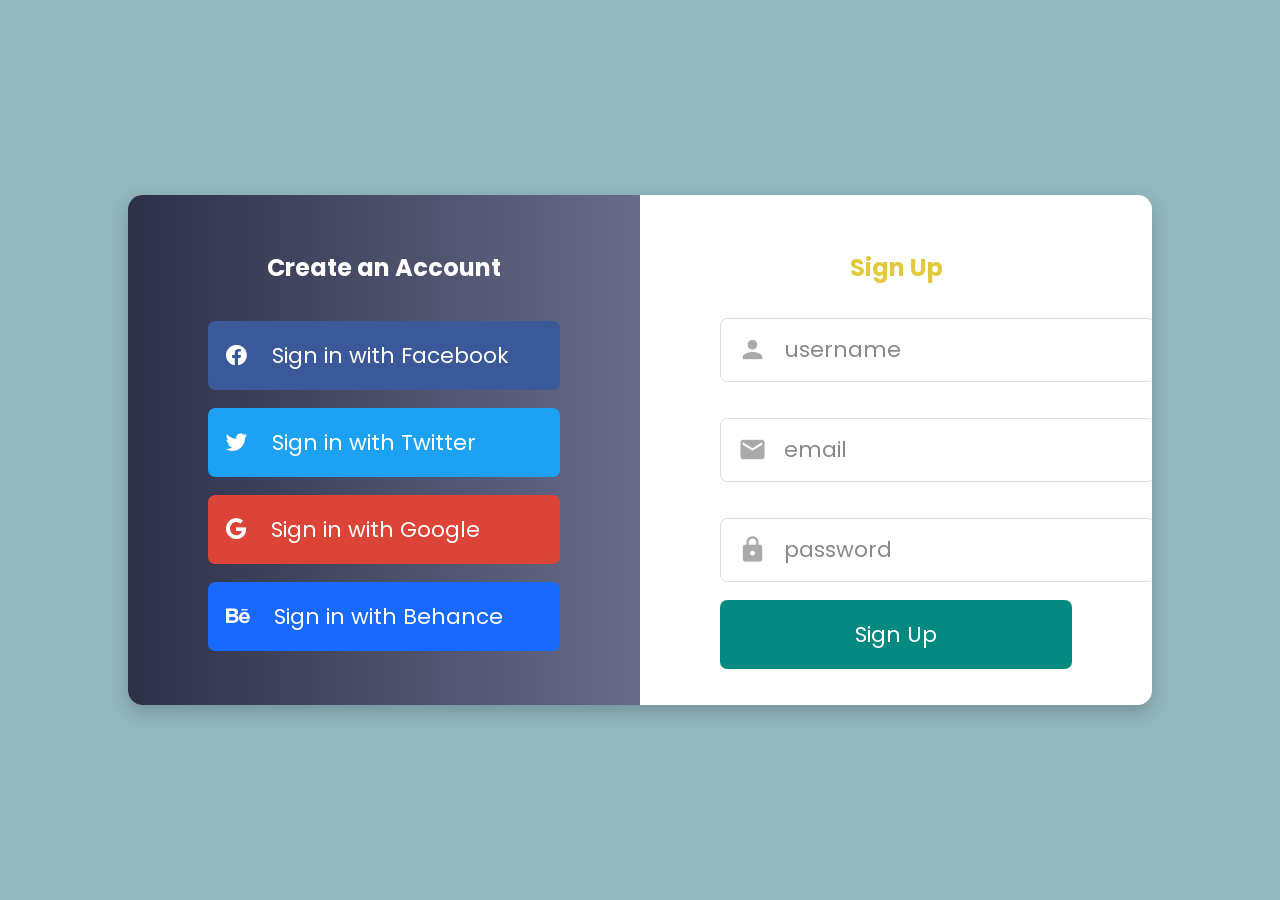
<file: html/login.html>
<!DOCTYPE html>
<html lang="en">
<head>
    <meta charset="UTF-8">
    <meta name="viewport" content="width=device-width, initial-scale=1.0">
    <title>Sign Up Form</title>
    <link rel="stylesheet" href="../css/login.css">
    <!-- Font Awesome for social media icons -->
    <link href="https://cdnjs.cloudflare.com/ajax/libs/font-awesome/6.0.0-beta3/css/all.min.css" rel="stylesheet">
    <!-- Google Material Icons for input field icons -->
    <link href="https://fonts.googleapis.com/icon?family=Material+Icons" rel="stylesheet">
    <link href="https://fonts.googleapis.com/css2?family=Poppins:wght@300;400;500;600&display=swap" rel="stylesheet">
</head>
<body>
    <div class="container">
        <div class="left-panel">
            <h2>Create an Account</h2>
            <button class="social-btn facebook">
                <i class="fab fa-facebook"></i> Sign in with Facebook
            </button>
            <button class="social-btn twitter">
                <i class="fab fa-twitter"></i> Sign in with Twitter
            </button>
            <button class="social-btn google">
                <i class="fab fa-google"></i> Sign in with Google
            </button>
            <button class="social-btn behance">
                <i class="fab fa-behance"></i> Sign in with Behance
            </button>
        </div>
        <div class="right-panel">
            <h2>Sign Up</h2>
            <form id="signup-form" >
                <div class="input-container">
                    <span class="material-icons">person</span>
                    <input type="text" id="username" placeholder="username" required>
                </div>
                <div class="input-container">
                    <span class="material-icons">mail</span>
                    <input type="email" id="email" placeholder="email" required>
                </div>
                <div class="input-container">
                    <span class="material-icons">lock</span>
                    <input type="password" id="password" placeholder="password" required>
                </div>
                <button type="submit" id="submit-btn">Sign Up</button>
            </form>
        </div>
    </div>
    <script src="../js/script.js"></script>
</body>
</html>
</file>
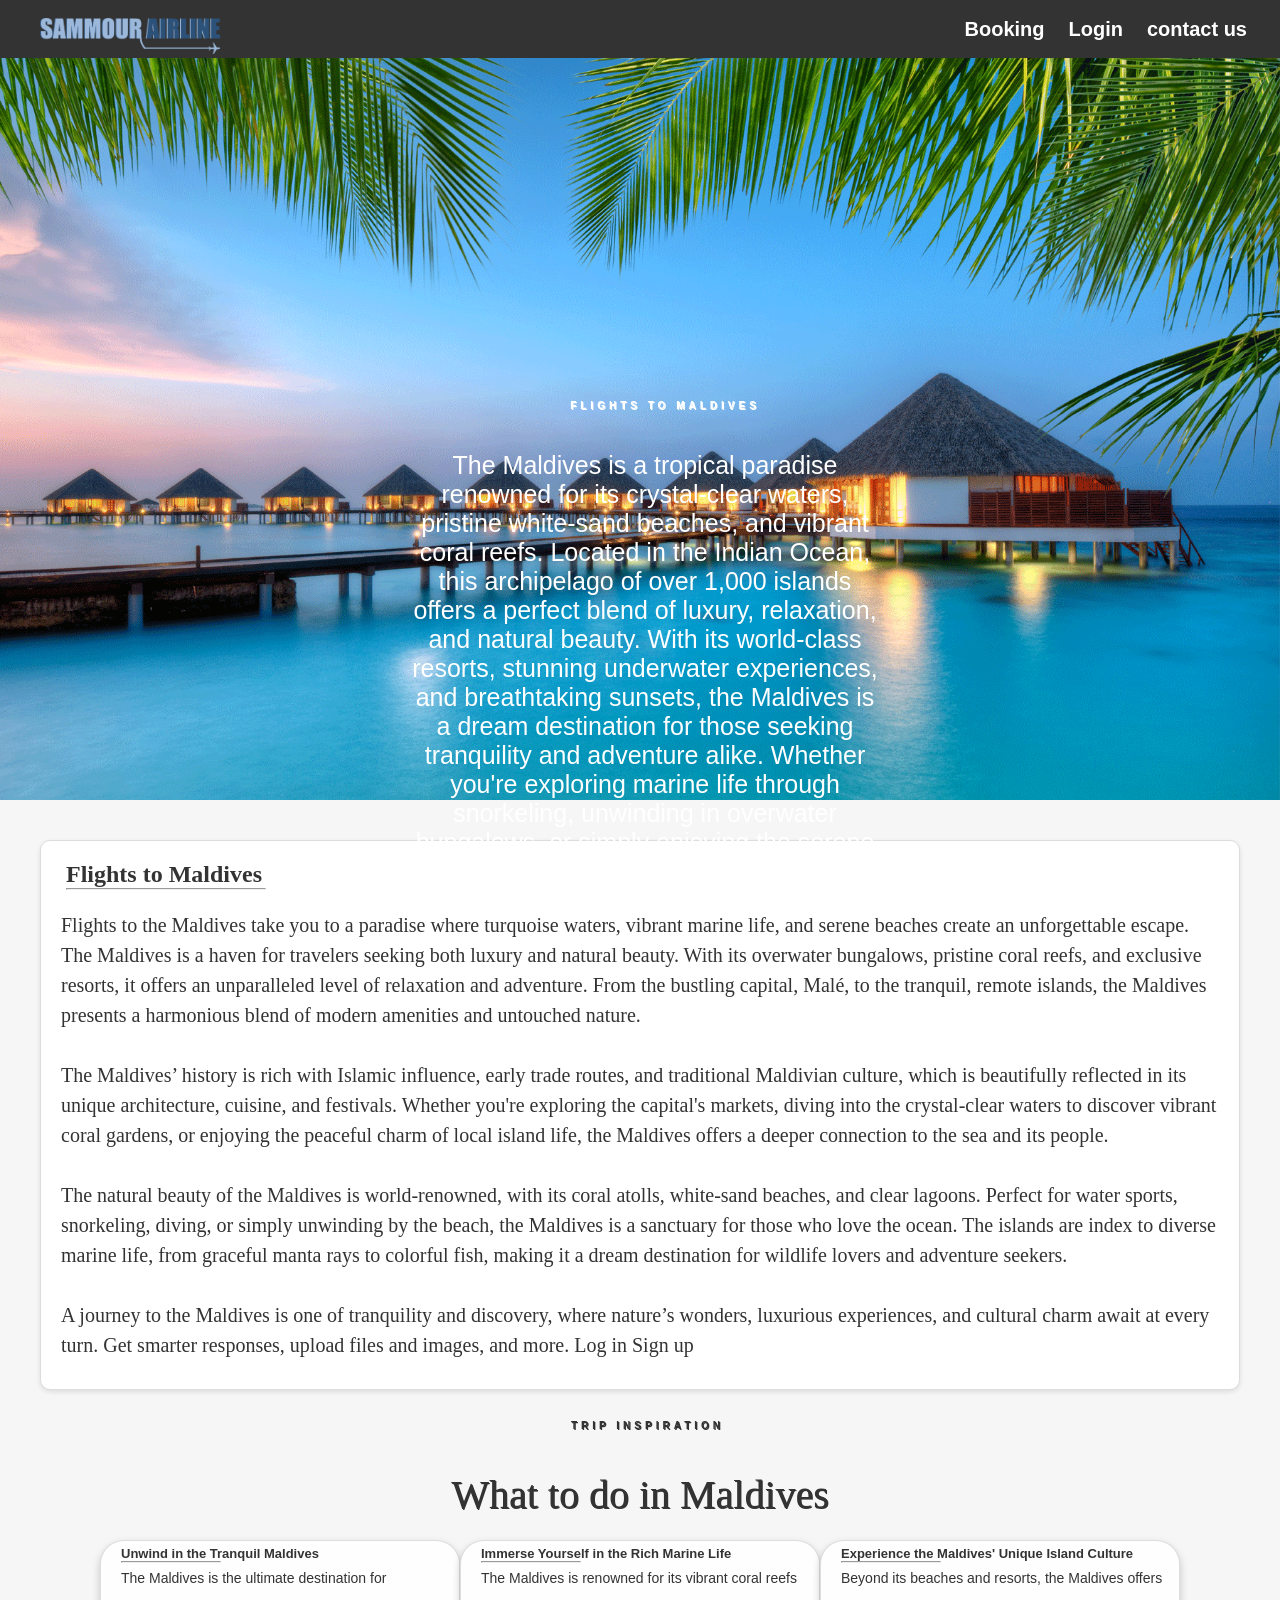
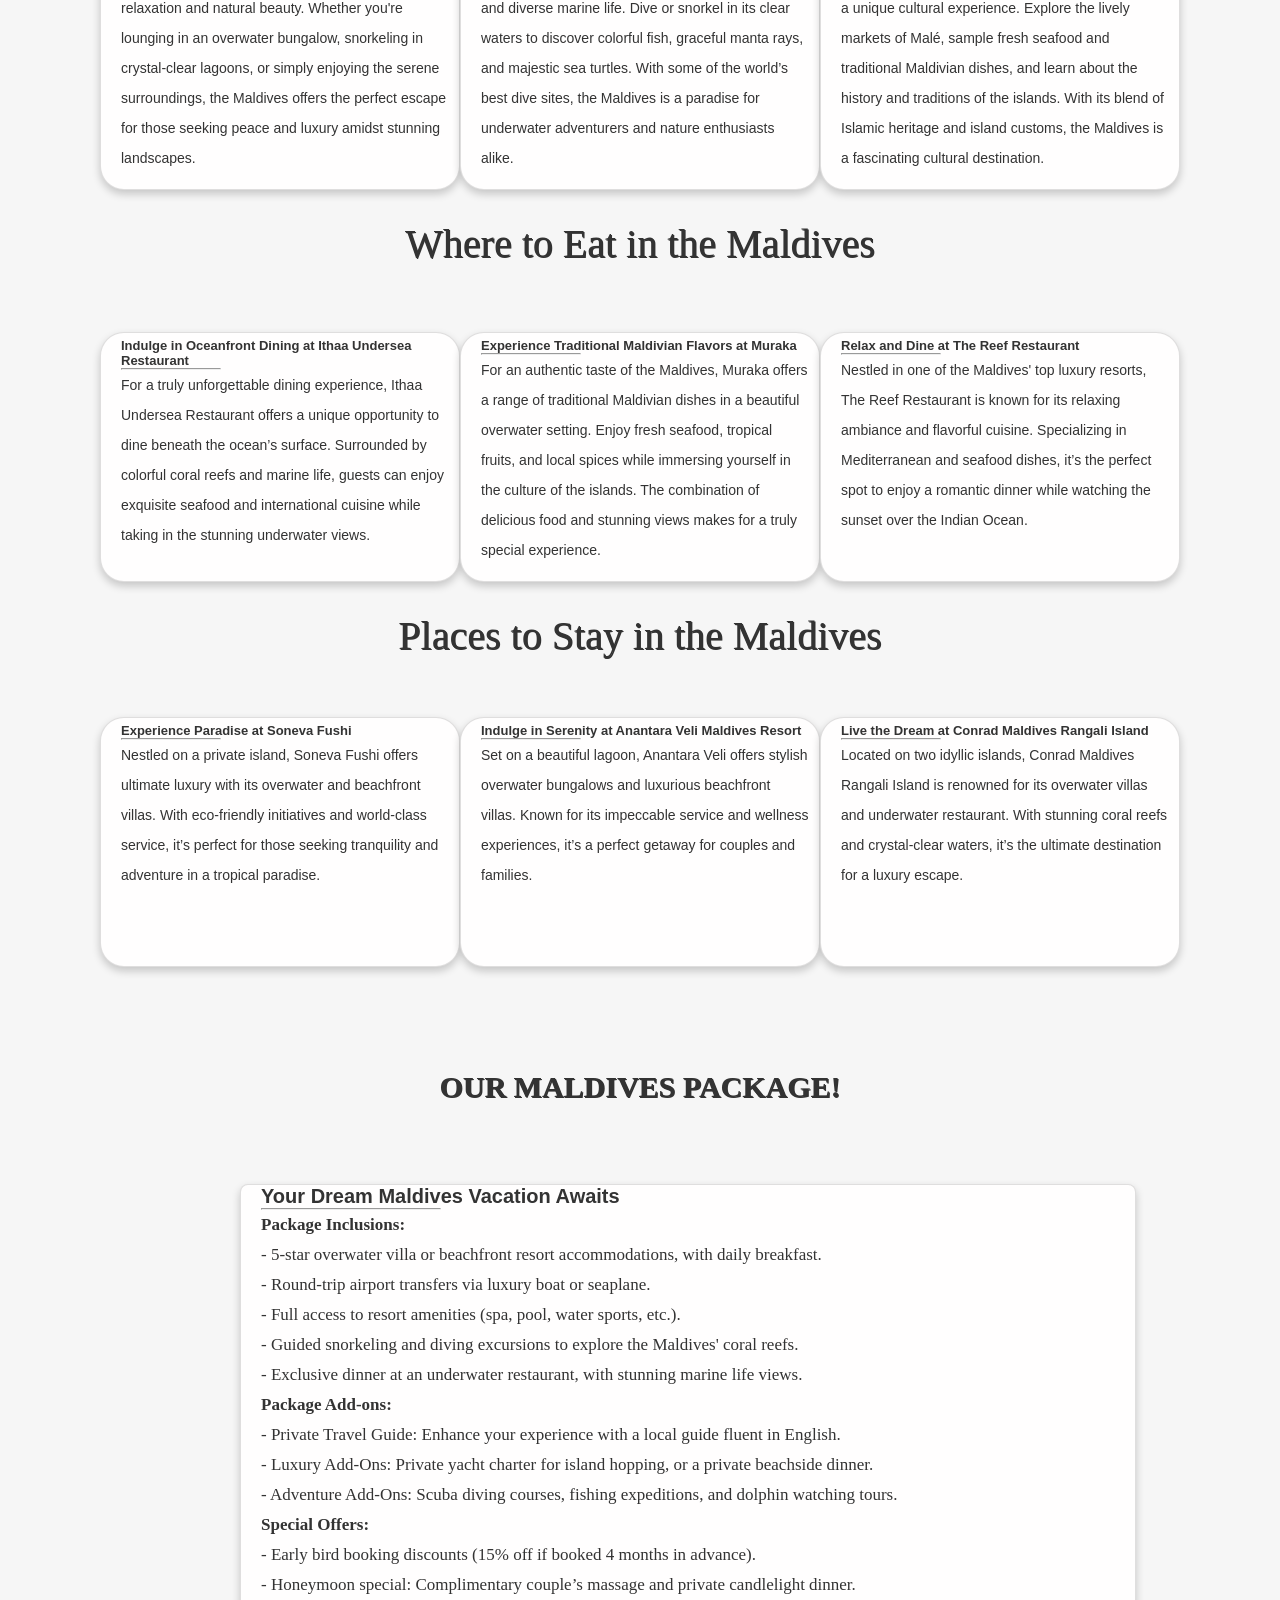
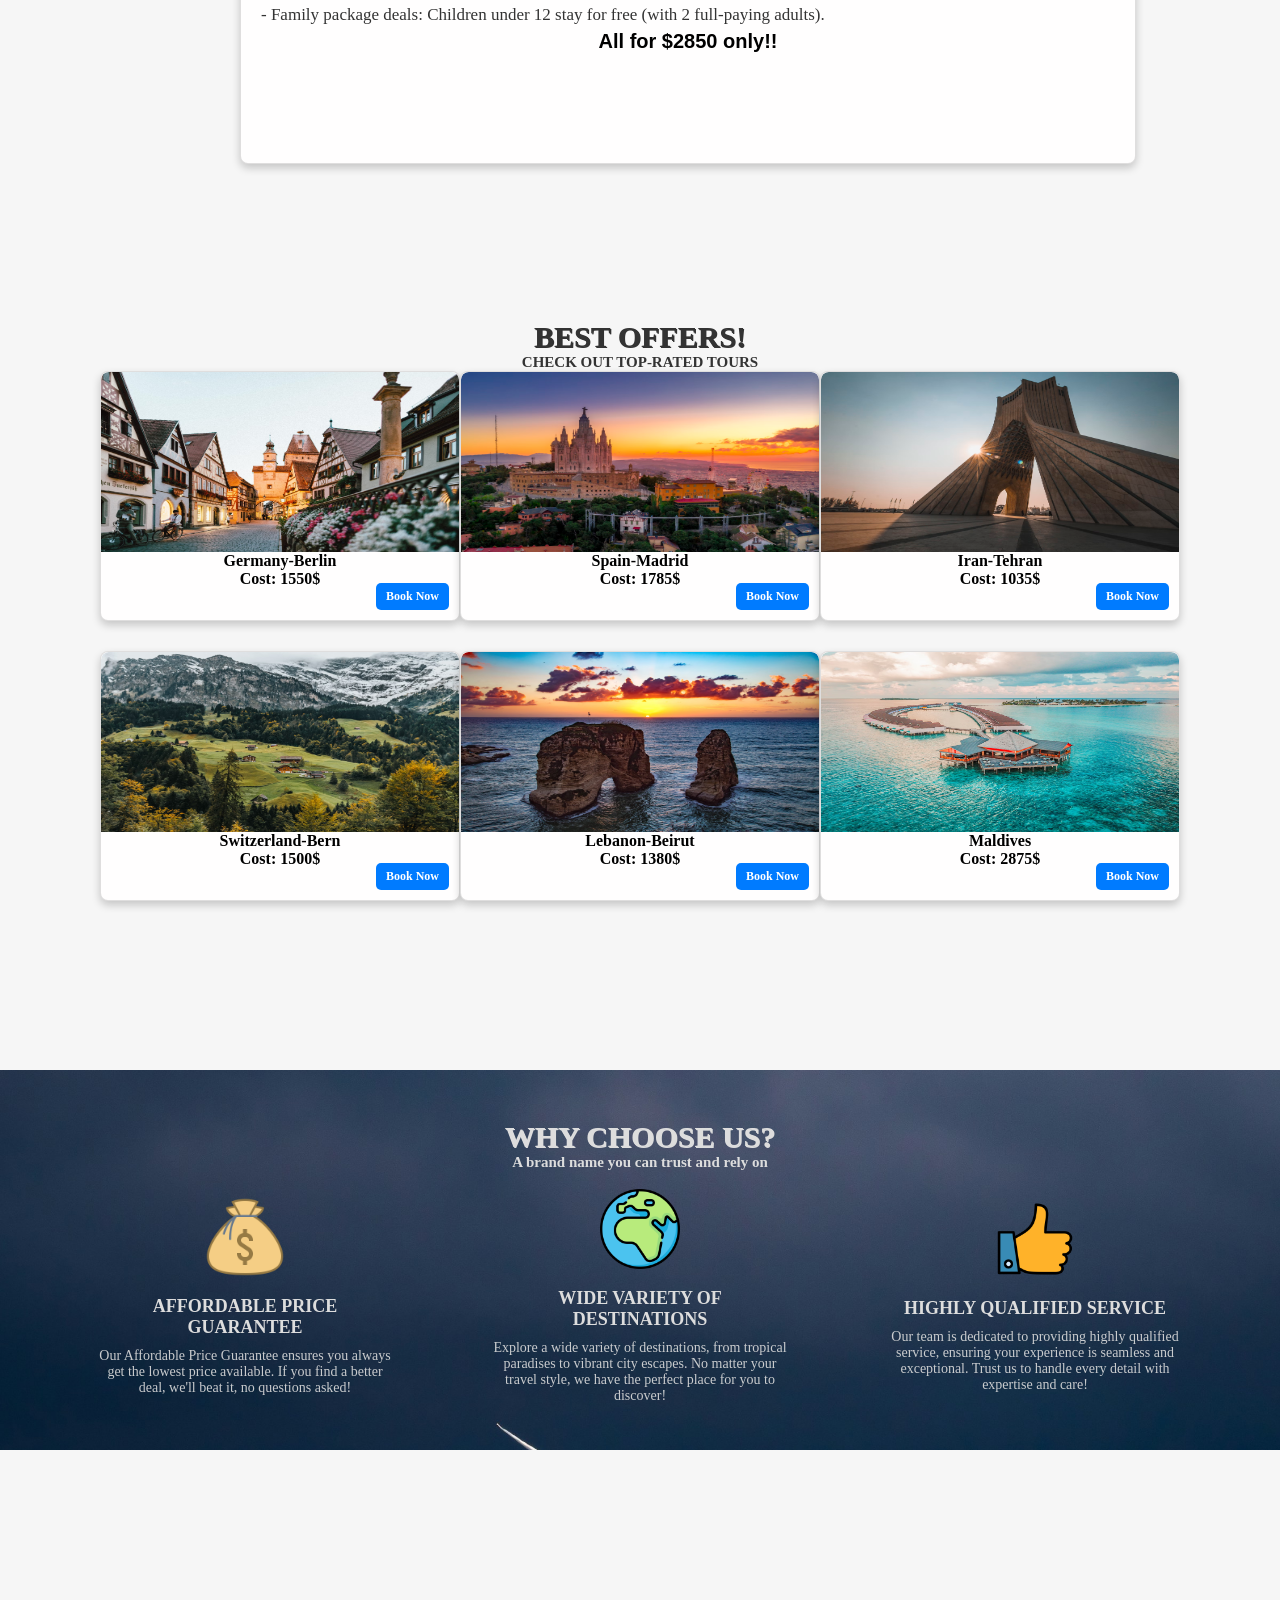
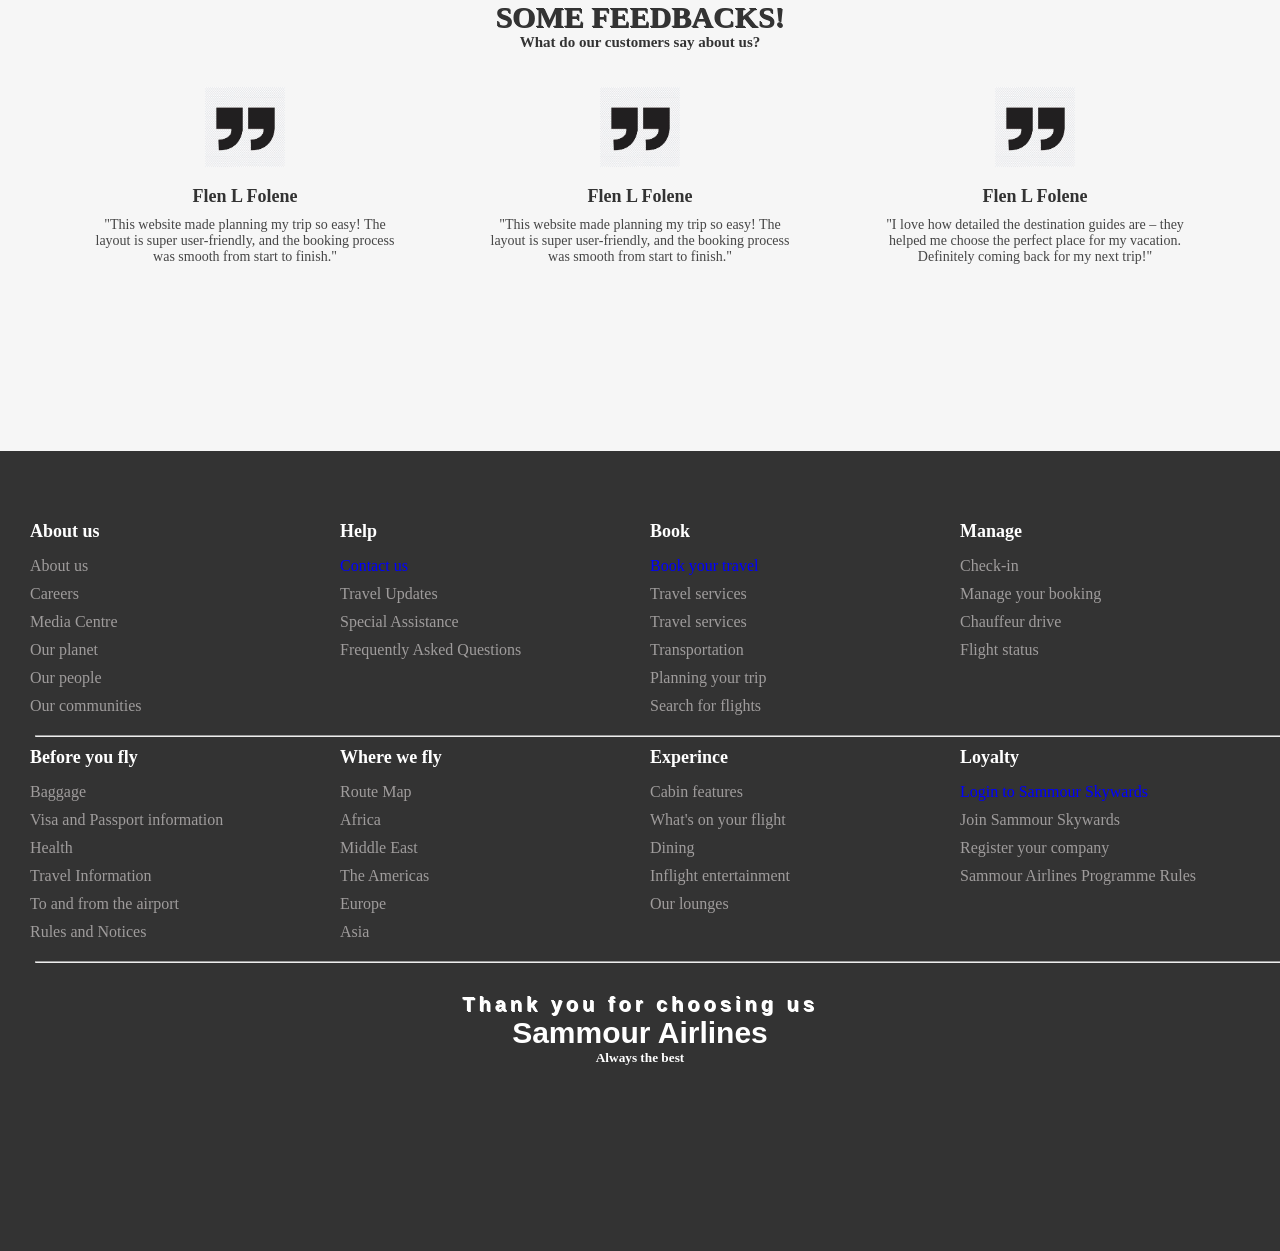
<file: html/maldives.html>
<!DOCTYPE html>
<html lang="en">
  <head>
    <meta charset="UTF-8" />
    <meta name="viewport" content="width=device-width, initial-scale=1.0" />
    <link rel="stylesheet" href="../css/maldives.css" />
    <title>Maldives Info Sheet</title>
  </head>

  <body>

    
    <nav id="navbar">
      <div class="logo">
        <a href="../index.html"><img src="../images/logo.png" alt="" width="180px"></a>
      </div>
      <div class="container">
        <ul>
          <li><a href="booking.html">Booking</a></li>
          <li><a href="login.html">Login</a></li>
          <li><a href="contact.html">contact us</a></li>
        </ul>
      </div>
      </nav>
    
    </nav>
    <section id="main">
      <section id="top">
        <div class="container-1">
          <div class="image-content">
            <h3>Flights To Maldives</h3>
            <p>
              The Maldives is a tropical paradise renowned for its crystal-clear
              waters, pristine white-sand beaches, and vibrant coral reefs.
              Located in the Indian Ocean, this archipelago of over 1,000
              islands offers a perfect blend of luxury, relaxation, and natural
              beauty. With its world-class resorts, stunning underwater
              experiences, and breathtaking sunsets, the Maldives is a dream
              destination for those seeking tranquility and adventure alike.
              Whether you're exploring marine life through snorkeling, unwinding
              in overwater bungalows, or simply enjoying the serene
              surroundings, the Maldives provides an unforgettable escape.
            </p>
          </div>
        </div>
      </section>

      <section id="About-Maldives">
        <div class="container-2">
          <div>
            <h2>Flights to Maldives</h2>
          </div>
          <div class="line"><hr /></div>
          <div>
            <p>
              Flights to the Maldives take you to a paradise where turquoise
              waters, vibrant marine life, and serene beaches create an
              unforgettable escape. The Maldives is a haven for travelers
              seeking both luxury and natural beauty. With its overwater
              bungalows, pristine coral reefs, and exclusive resorts, it offers
              an unparalleled level of relaxation and adventure. From the
              bustling capital, Malé, to the tranquil, remote islands, the
              Maldives presents a harmonious blend of modern amenities and
              untouched nature.<br /><br />

              The Maldives’ history is rich with Islamic influence, early trade
              routes, and traditional Maldivian culture, which is beautifully
              reflected in its unique architecture, cuisine, and festivals.
              Whether you're exploring the capital's markets, diving into the
              crystal-clear waters to discover vibrant coral gardens, or
              enjoying the peaceful charm of local island life, the Maldives
              offers a deeper connection to the sea and its people.<br /><br />

              The natural beauty of the Maldives is world-renowned, with its
              coral atolls, white-sand beaches, and clear lagoons. Perfect for
              water sports, snorkeling, diving, or simply unwinding by the
              beach, the Maldives is a sanctuary for those who love the ocean.
              The islands are index to diverse marine life, from graceful manta
              rays to colorful fish, making it a dream destination for wildlife
              lovers and adventure seekers.<br /><br />

              A journey to the Maldives is one of tranquility and discovery,
              where nature’s wonders, luxurious experiences, and cultural charm
              await at every turn. Get smarter responses, upload files and
              images, and more. Log in Sign up
            </p>
          </div>
        </div>
      </section>

      <section id="Events">
        <div class="container-3">
          <h3>Trip inspiration</h3>
          <h2>What to do in Maldives</h2>
        </div>
        <div class="services-card">
          <div class="card">
            <h3>Unwind in the Tranquil Maldives</h3>
            <hr />
            <p>
              The Maldives is the ultimate destination for relaxation and
              natural beauty. Whether you're lounging in an overwater bungalow,
              snorkeling in crystal-clear lagoons, or simply enjoying the serene
              surroundings, the Maldives offers the perfect escape for those
              seeking peace and luxury amidst stunning landscapes.
            </p>
          </div>
          <div class="card">
            <h3>Immerse Yourself in the Rich Marine Life</h3>
            <hr />
            <p>
              The Maldives is renowned for its vibrant coral reefs and diverse
              marine life. Dive or snorkel in its clear waters to discover
              colorful fish, graceful manta rays, and majestic sea turtles. With
              some of the world’s best dive sites, the Maldives is a paradise
              for underwater adventurers and nature enthusiasts alike.
            </p>
          </div>
          <div class="card">
            <h3>Experience the Maldives' Unique Island Culture</h3>
            <hr />
            <p>
              Beyond its beaches and resorts, the Maldives offers a unique
              cultural experience. Explore the lively markets of Malé, sample
              fresh seafood and traditional Maldivian dishes, and learn about
              the history and traditions of the islands. With its blend of
              Islamic heritage and island customs, the Maldives is a fascinating
              cultural destination.
            </p>
          </div>
        </div>
      </section>

      <section id="Places">
        <div class="container-4">
          <h2>Where to Eat in the Maldives</h2>
          <div class="services-card">
            <div class="card">
              <h3>Indulge in Oceanfront Dining at Ithaa Undersea Restaurant</h3>
              <hr />
              <p>
                For a truly unforgettable dining experience, Ithaa Undersea
                Restaurant offers a unique opportunity to dine beneath the
                ocean’s surface. Surrounded by colorful coral reefs and marine
                life, guests can enjoy exquisite seafood and international
                cuisine while taking in the stunning underwater views.
              </p>
            </div>
            <div class="card">
              <h3>Experience Traditional Maldivian Flavors at Muraka</h3>
              <hr />
              <p>
                For an authentic taste of the Maldives, Muraka offers a range of
                traditional Maldivian dishes in a beautiful overwater setting.
                Enjoy fresh seafood, tropical fruits, and local spices while
                immersing yourself in the culture of the islands. The
                combination of delicious food and stunning views makes for a
                truly special experience.
              </p>
            </div>
            <div class="card">
              <h3>Relax and Dine at The Reef Restaurant</h3>
              <hr />
              <p>
                Nestled in one of the Maldives' top luxury resorts, The Reef
                Restaurant is known for its relaxing ambiance and flavorful
                cuisine. Specializing in Mediterranean and seafood dishes, it’s
                the perfect spot to enjoy a romantic dinner while watching the
                sunset over the Indian Ocean.
              </p>
            </div>
          </div>
        </div>
      </section>

      <section id="Hotels">
        <div class="container-5">
          <h2>Places to Stay in the Maldives</h2>
          <div class="services-card">
            <div class="card">
              <h3>Experience Paradise at Soneva Fushi</h3>
              <hr />
              <p>
                Nestled on a private island, Soneva Fushi offers ultimate luxury
                with its overwater and beachfront villas. With eco-friendly
                initiatives and world-class service, it’s perfect for those
                seeking tranquility and adventure in a tropical paradise.
              </p>
            </div>
            <div class="card">
              <h3>Indulge in Serenity at Anantara Veli Maldives Resort</h3>
              <hr />
              <p>
                Set on a beautiful lagoon, Anantara Veli offers stylish
                overwater bungalows and luxurious beachfront villas. Known for
                its impeccable service and wellness experiences, it’s a perfect
                getaway for couples and families.
              </p>
            </div>
            <div class="card">
              <h3>Live the Dream at Conrad Maldives Rangali Island</h3>
              <hr />
              <p>
                Located on two idyllic islands, Conrad Maldives Rangali Island
                is renowned for its overwater villas and underwater restaurant.
                With stunning coral reefs and crystal-clear waters, it’s the
                ultimate destination for a luxury escape.
              </p>
            </div>
          </div>
        </div>
      </section>

      <section id="Package">
        <div class="container-6">
            <h2>Our Maldives Package!</h2>
            <div class="package-box">
                <h3>Your Dream Maldives Vacation Awaits</h3>
                <hr />
                <p>
                    <b>Package Inclusions:</b><br />
                    - 5-star overwater villa or beachfront resort accommodations, with daily breakfast.<br />
                    - Round-trip airport transfers via luxury boat or seaplane.<br />
                    - Full access to resort amenities (spa, pool, water sports, etc.).<br />
                    - Guided snorkeling and diving excursions to explore the Maldives' coral reefs.<br />
                    - Exclusive dinner at an underwater restaurant, with stunning marine life views.<br />
                    <b>Package Add-ons:</b><br />
                    - Private Travel Guide: Enhance your experience with a local guide fluent in English.<br />
                    - Luxury Add-Ons: Private yacht charter for island hopping, or a private beachside dinner.<br />
                    - Adventure Add-Ons: Scuba diving courses, fishing expeditions, and dolphin watching tours.<br />
                    <b>Special Offers:</b><br />
                    - Early bird booking discounts (15% off if booked 4 months in advance).<br />
                    - Honeymoon special: Complimentary couple’s massage and private candlelight dinner.<br />
                    - Family package deals: Children under 12 stay for free (with 2 full-paying adults).<br />
                </p>
                <h4>All for $2850 only!!</h4>
            </div>
        </div>
    </section>
    
      <section id="Trips">
        <div class="container-7">
          <h2>Best offers!</h2>
          <h5>Check out top-rated tours</h5>
          <div class="Trips-cards">
            <div class="trip-card">
              <img src="../images/Germany-Trip.jpg" />
              <h4>Germany-Berlin<br />Cost: 1550$</h4>
              <a href="booking.html" class="trip-btn">Book Now</a>
            </div>
            <div class="trip-card">
              <img src="../images/Spain-trip.jpg" />
              <h4>Spain-Madrid<br />Cost: 1785$</h4>
              <a href="booking.html" class="trip-btn">Book Now</a>
            </div>
            <div class="trip-card">
              <img src="../images/Iran-Trip.jpg" />
              <h4>Iran-Tehran<br />Cost: 1035$</h4>
              <a href="booking.html" class="trip-btn">Book Now</a>

            </div>
          </div>
          <div class="Trips-cards">
            <div class="trip-card">
              <img src="../images/Switzerland-Trip.jpg" />
              <h4>Switzerland-Bern<br />Cost: 1500$</h4>
              <a href="booking.html" class="trip-btn">Book Now</a>
            </div>
            <div class="trip-card">
              <img src="../images/Lebanon-Trip.jpg" />
              <h4>Lebanon-Beirut<br />Cost: 1380$</h4>
              <a href="booking.html" class="trip-btn">Book Now</a>

            </div>
            <div class="trip-card">
              <img src="../images/Maldives-Trip.jpg" />
              <h4>Maldives<br />Cost: 2875$</h4>
              <a href="booking.html" class="trip-btn">Book Now</a>
            </div>
          </div>
        </div>
      </section>

      <section id="About-us">
        <div class="container-8">
          <h2>Why choose us?</h2>
          <h5>A brand name you can trust and rely on</h5>
          <div class="Features">
            <div class="feature">
              <img src="../images/bag.png" />
              <h3>AFFORDABLE PRICE GUARANTEE</h3>
              <p>
                Our Affordable Price Guarantee ensures you always get the lowest
                price available. If you find a better deal, we'll beat it, no
                questions asked!
              </p>
            </div>

            <div class="feature">
              <img src="../images/world.png" />
              <h3>WIDE VARIETY OF DESTINATIONS</h3>
              <p>
                Explore a wide variety of destinations, from tropical paradises
                to vibrant city escapes. No matter your travel style, we have
                the perfect place for you to discover!
              </p>
            </div>

            <div class="feature">
              <img src="../images/like.png" />
              <h3>HIGHLY QUALIFIED SERVICE</h3>
              <p>
                Our team is dedicated to providing highly qualified service,
                ensuring your experience is seamless and exceptional. Trust us
                to handle every detail with expertise and care!
              </p>
            </div>
          </div>
        </div>
      </section>

      <section class="Feedback">
        <div class="container-9">
          <h2>Some Feedbacks!</h2>
          <h5>What do our customers say about us?</h5>
          <div class="Comments">
            <div class="comment">
              <img src="../images/quotation.png" />
              <h3>Flen L Folene</h3>
              <p>
                "This website made planning my trip so easy! The layout is super
                user-friendly, and the booking process was smooth from start to
                finish."
              </p>
            </div>

            <div class="comment">
              <img src="../images/quotation.png" />
              <h3>Flen L Folene</h3>
              <p>
                "This website made planning my trip so easy! The layout is super
                user-friendly, and the booking process was smooth from start to
                finish."
              </p>
            </div>

            <div class="comment">
              <img src="../images/quotation.png" />
              <h3>Flen L Folene</h3>
              <p>
                "I love how detailed the destination guides are – they helped me
                choose the perfect place for my vacation. Definitely coming back
                for my next trip!"
              </p>
            </div>
          </div>
        </div>
      </section>

      <section id="footer">
        <div class="container-10">
          <div class="first">
            <div class="list">
              <h3>About us</h3>
              <ul>
                <li>About us</li>
                <li>Careers</li>
                <li>Media Centre</li>
                <li>Our planet</li>
                <li>Our people</li>
                <li>Our communities</li>
              </ul>
            </div>
            <div class="list">
              <h3>Help</h3>
              <ul>
                <li class="footers-links"><a  href="contact.html">Contact us</a></li>
                <li>Travel Updates</li>
                <li>Special Assistance</li>
                <li>Frequently Asked Questions</li>
              </ul>
            </div>
            <div class="list">
              <h3>Book</h3>
              <ul>
                <li class="footers-links" ><a href="booking.html">Book your travel</a></li>
                <li>Travel services</li>
                <li>Travel services</li>
                <li>Transportation</li>
                <li>Planning your trip</li>
                <li>Search for flights</li>
              </ul>
            </div>
            <div class="list">
              <h3>Manage</h3>
              <ul>
                <li>Check-in</li>
                <li>Manage your booking</li>
                <li>Chauffeur drive</li>
                <li>Flight status</li>
              </ul>
            </div>
          </div>
          <hr />
          <div class="second">
            <div class="list">
              <h3>Before you fly</h3>
              <ul>
                <li>Baggage</li>
                <li>Visa and Passport information</li>
                <li>Health</li>
                <li>Travel Information</li>
                <li>To and from the airport</li>
                <li>Rules and Notices</li>
              </ul>
            </div>
            <div class="list">
              <h3>Where we fly</h3>
              <ul>
                <li>Route Map</li>
                <li>Africa</li>
                <li>Middle East</li>
                <li>The Americas</li>
                <li>Europe</li>
                <li>Asia</li>
              </ul>
            </div>
            <div class="list">
              <h3>Experince</h3>
              <ul>
                <li>Cabin features</li>
                <li>What's on your flight</li>
                <li>Dining</li>
                <li>Inflight entertainment</li>
                <li>Our lounges</li>
              </ul>
            </div>
            <div class="list">
              <h3>Loyalty</h3>
              <ul>
                <li class="footers-links"><a  href="login.html">Login to Sammour Skywards</a></li>
                <li>Join Sammour Skywards</li>
                <li>Register your company</li>
                <li>Sammour Airlines Programme Rules</li>
              </ul>
            </div>
          </div>
          <hr />
          <div class="end">
            <h3>Thank you for choosing us</h3>
            <h2>Sammour Airlines</h2>
            <h5>Always the best</h5>
          </div>
        </div>
      </section>
    </section>
  </body>
</html>
</file>
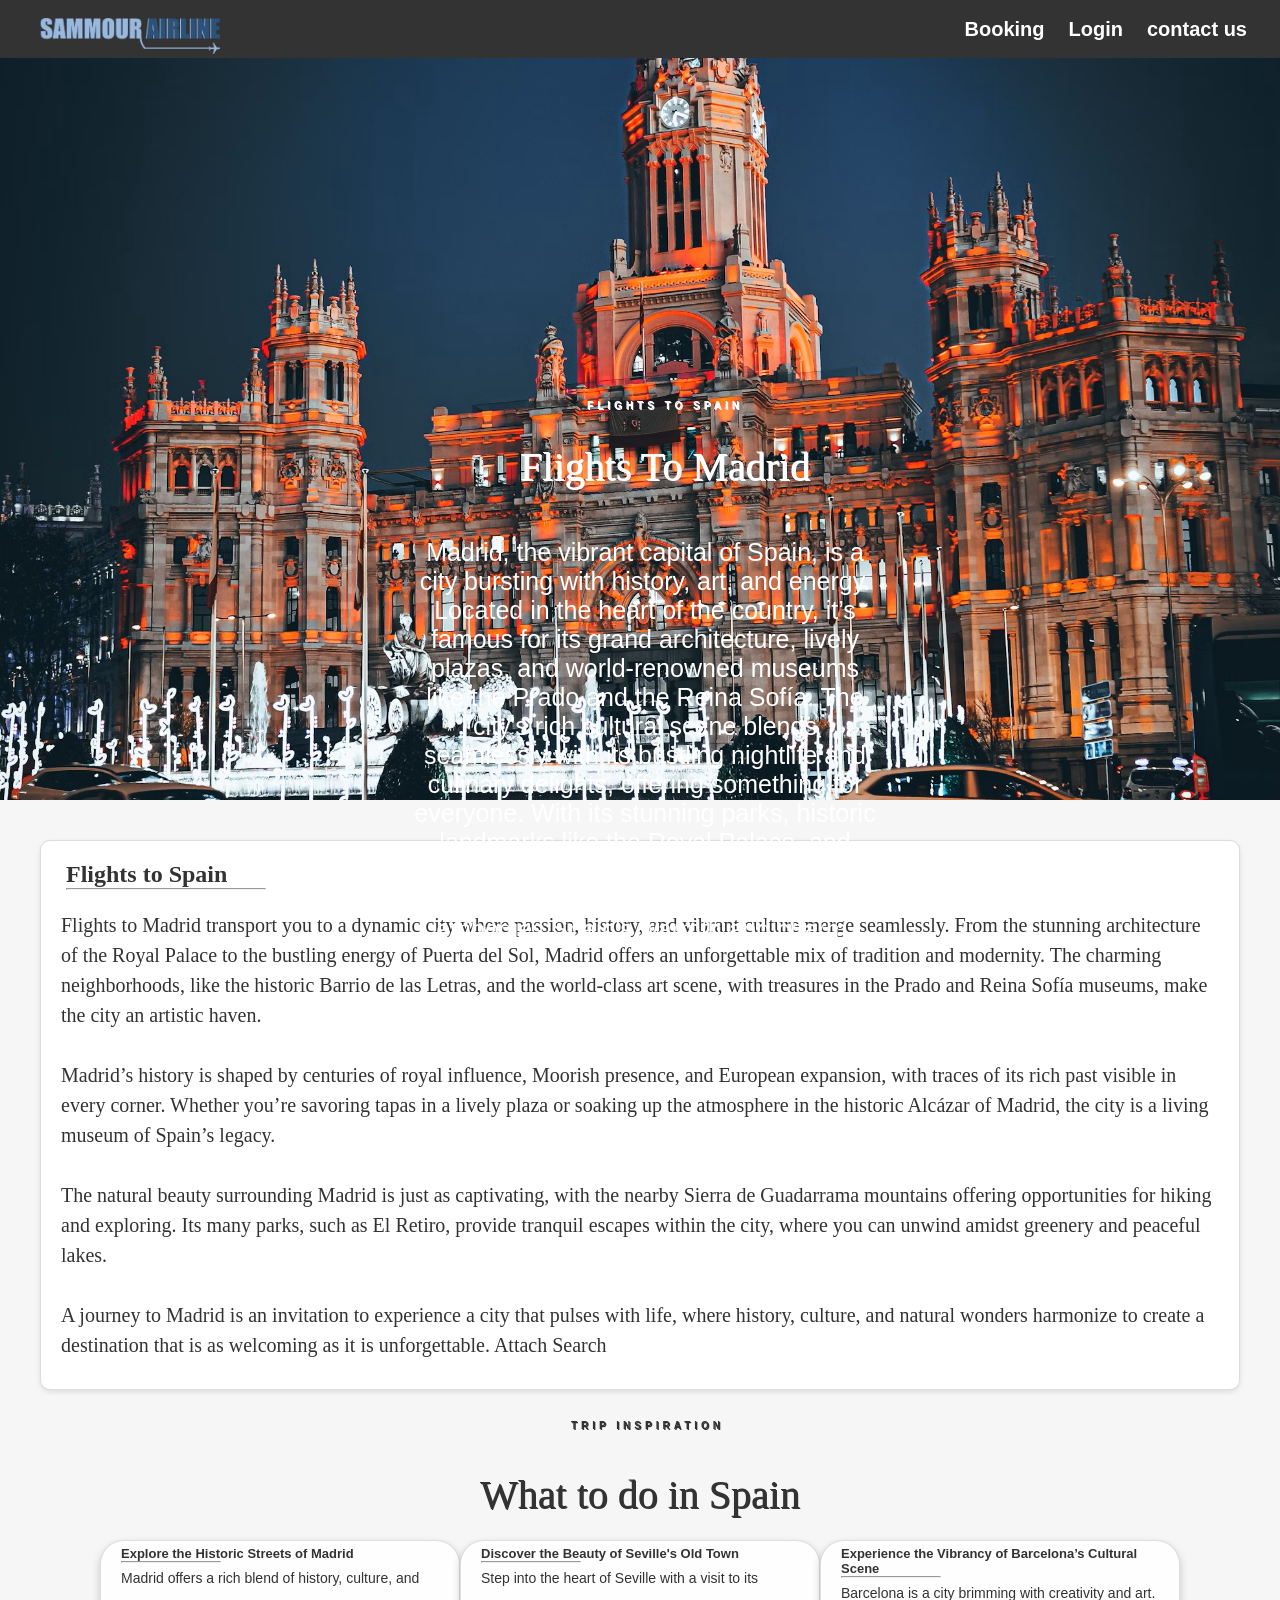
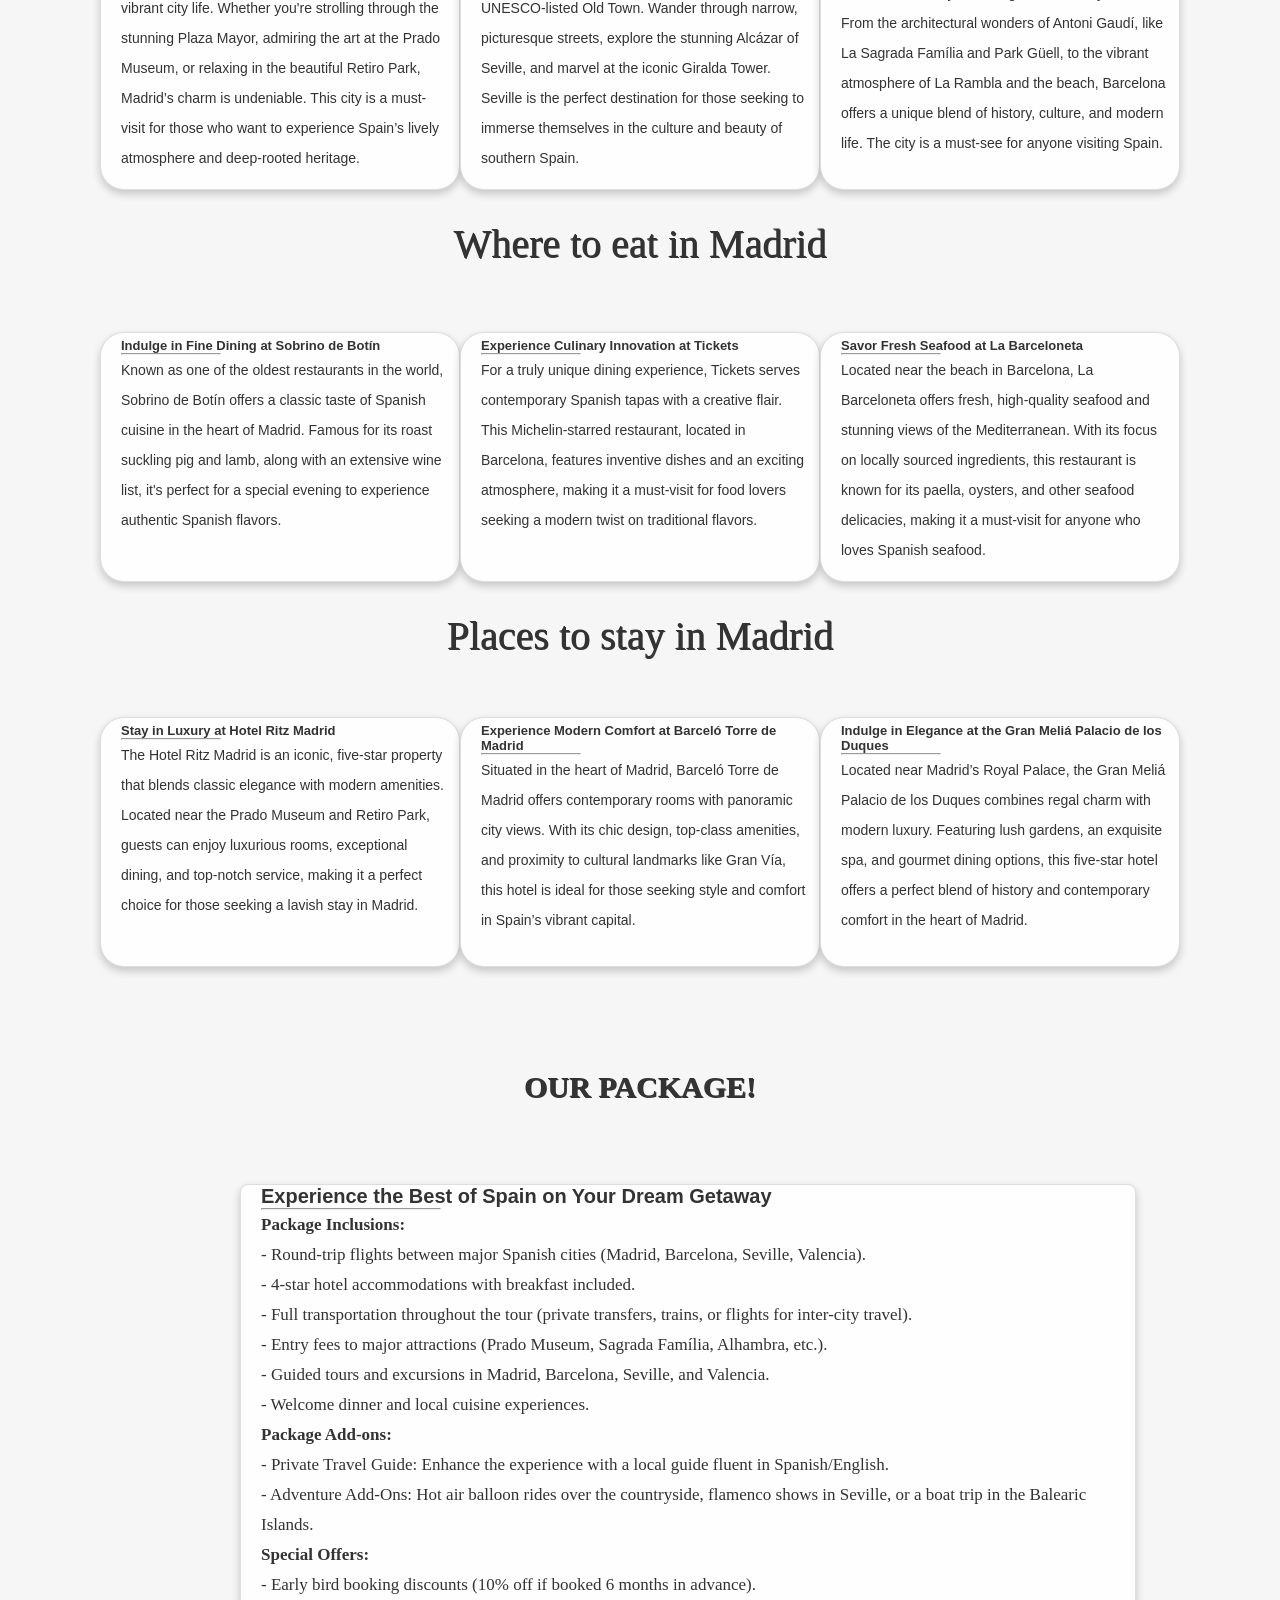
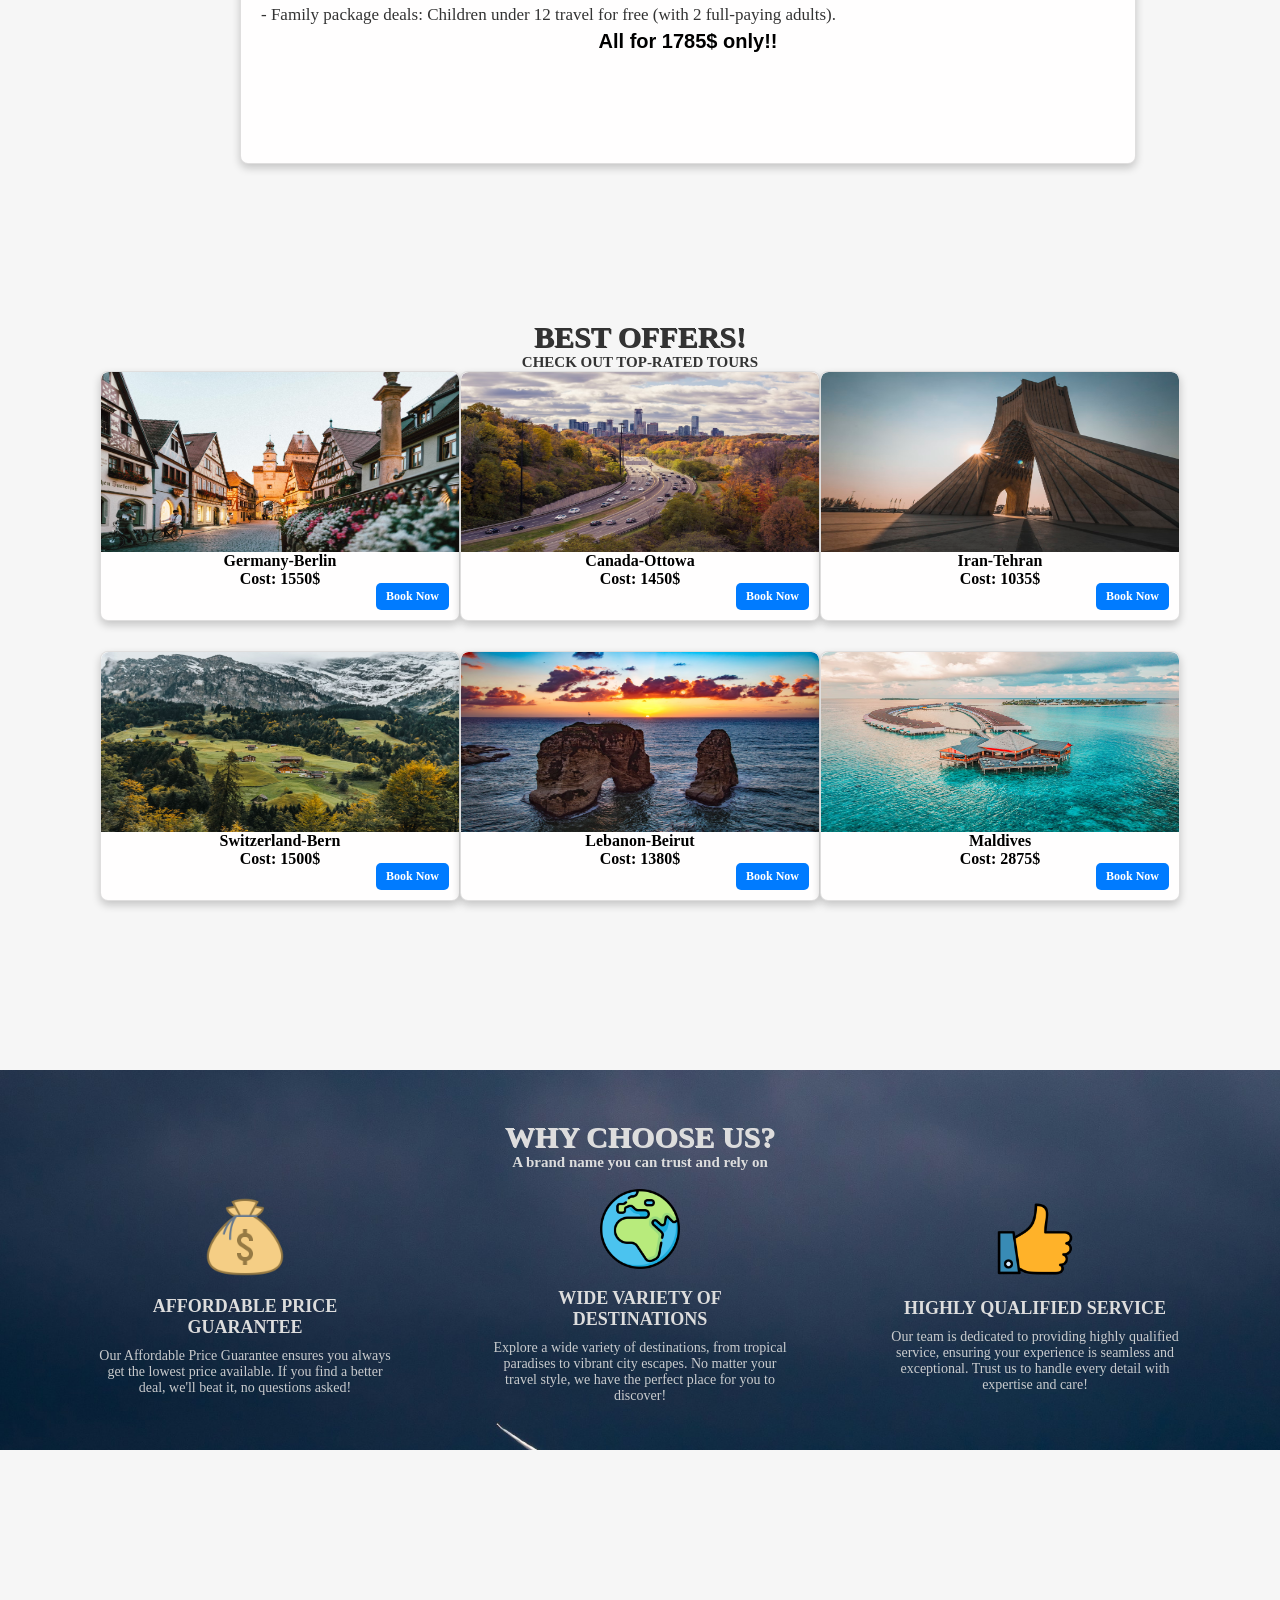
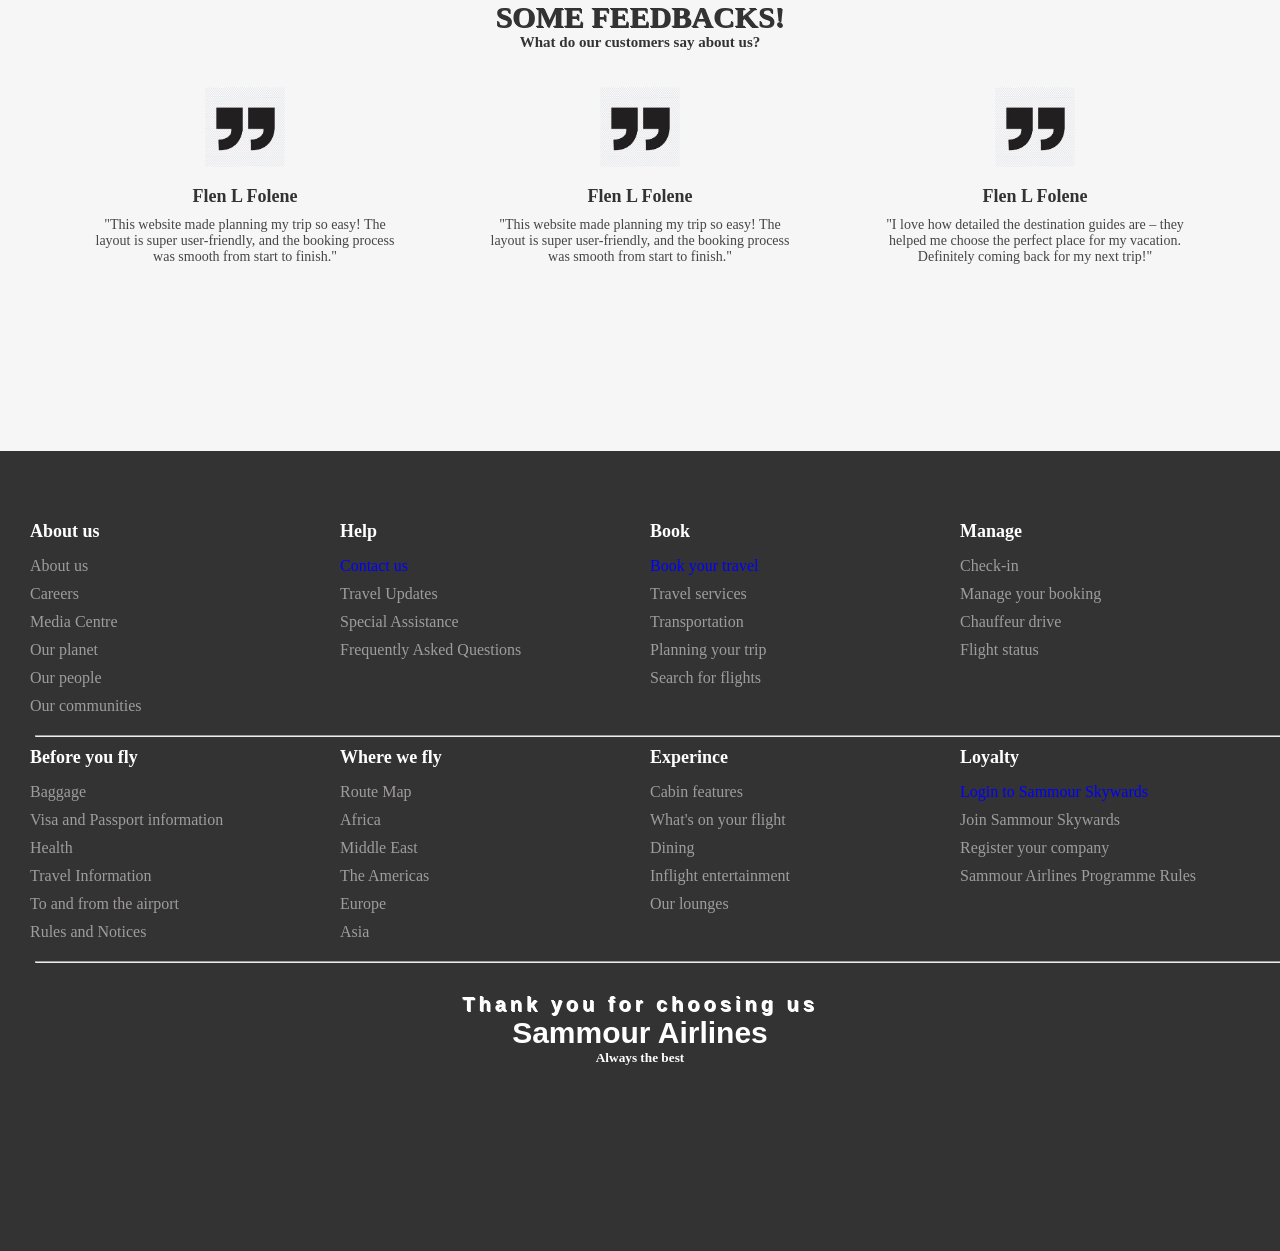
<file: html/spain.html>
<!DOCTYPE html>
<html lang="en">
  <head>
    <meta charset="UTF-8" />
    <meta name="viewport" content="width=device-width, initial-scale=1.0" />
    <link rel="stylesheet" href="../css/spain.css" />
    <title>Project</title>
  </head>

  <body>
    <nav id="navbar">
      <div class="logo">
        <a href="../index.html"><img src="../images/logo.png" alt="" width="180px"></a>
      </div>
      <div class="container">
        <ul>
          <li><a href="booking.html">Booking</a></li>
          <li><a href="login.html">Login</a></li>
          <li><a href="contact.html">contact us</a></li>
      </div>
      </nav>
      
    <section id="main">
      <section id="top">
        <div class="container-1">
          <div class="image-content">
            <h3>Flights To Spain</h3>
            <h1>Flights To Madrid</h1>
            <p>
              Madrid, the vibrant capital of Spain, is a city bursting with
              history, art, and energy. Located in the heart of the country,
              it’s famous for its grand architecture, lively plazas, and
              world-renowned museums like the Prado and the Reina Sofía. The
              city's rich cultural scene blends seamlessly with its bustling
              nightlife and culinary delights, offering something for everyone.
              With its stunning parks, historic landmarks like the Royal Palace,
              and vibrant atmosphere, Madrid is a captivating destination that
              perfectly embodies Spain's warmth and charm.
            </p>
          </div>
        </div>
      </section>

      <section id="About-Spain">
        <div class="container-2">
          <div>
            <h2>Flights to Spain</h2>
          </div>
          <div class="line"><hr /></div>
          <div>
            <p>
              Flights to Madrid transport you to a dynamic city where passion,
              history, and vibrant culture merge seamlessly. From the stunning
              architecture of the Royal Palace to the bustling energy of Puerta
              del Sol, Madrid offers an unforgettable mix of tradition and
              modernity. The charming neighborhoods, like the historic Barrio de
              las Letras, and the world-class art scene, with treasures in the
              Prado and Reina Sofía museums, make the city an artistic haven.<br /><br />

              Madrid’s history is shaped by centuries of royal influence,
              Moorish presence, and European expansion, with traces of its rich
              past visible in every corner. Whether you’re savoring tapas in a
              lively plaza or soaking up the atmosphere in the historic Alcázar
              of Madrid, the city is a living museum of Spain’s legacy.<br /><br />

              The natural beauty surrounding Madrid is just as captivating, with
              the nearby Sierra de Guadarrama mountains offering opportunities
              for hiking and exploring. Its many parks, such as El Retiro,
              provide tranquil escapes within the city, where you can unwind
              amidst greenery and peaceful lakes.<br /><br />

              A journey to Madrid is an invitation to experience a city that
              pulses with life, where history, culture, and natural wonders
              harmonize to create a destination that is as welcoming as it is
              unforgettable. Attach Search
            </p>
          </div>
        </div>
      </section>

      <section id="Events">
        <div class="container-3">
          <h3>Trip Inspiration</h3>
          <h2>What to do in Spain</h2>
        </div>
        <div class="services-card">
          <div class="card">
            <h3>Explore the Historic Streets of Madrid</h3>
            <hr />
            <p>
              Madrid offers a rich blend of history, culture, and vibrant city
              life. Whether you're strolling through the stunning Plaza Mayor,
              admiring the art at the Prado Museum, or relaxing in the beautiful
              Retiro Park, Madrid’s charm is undeniable. This city is a
              must-visit for those who want to experience Spain’s lively
              atmosphere and deep-rooted heritage.
            </p>
          </div>
          <div class="card">
            <h3>Discover the Beauty of Seville's Old Town</h3>
            <hr />
            <p>
              Step into the heart of Seville with a visit to its UNESCO-listed
              Old Town. Wander through narrow, picturesque streets, explore the
              stunning Alcázar of Seville, and marvel at the iconic Giralda
              Tower. Seville is the perfect destination for those seeking to
              immerse themselves in the culture and beauty of southern Spain.
            </p>
          </div>
          <div class="card">
            <h3>Experience the Vibrancy of Barcelona’s Cultural Scene</h3>
            <hr />
            <p>
              Barcelona is a city brimming with creativity and art. From the
              architectural wonders of Antoni Gaudí, like La Sagrada Família and
              Park Güell, to the vibrant atmosphere of La Rambla and the beach,
              Barcelona offers a unique blend of history, culture, and modern
              life. The city is a must-see for anyone visiting Spain.
            </p>
          </div>
        </div>
      </section>

      <section id="Places">
        <div class="container-4">
          <h2>Where to eat in Madrid</h2>
          <div class="services-card">
            <div class="card">
              <h3>Indulge in Fine Dining at Sobrino de Botín</h3>
              <hr />
              <p>
                Known as one of the oldest restaurants in the world, Sobrino de
                Botín offers a classic taste of Spanish cuisine in the heart of
                Madrid. Famous for its roast suckling pig and lamb, along with
                an extensive wine list, it's perfect for a special evening to
                experience authentic Spanish flavors.
              </p>
            </div>
            <div class="card">
              <h3>Experience Culinary Innovation at Tickets</h3>
              <hr />
              <p>
                For a truly unique dining experience, Tickets serves
                contemporary Spanish tapas with a creative flair. This
                Michelin-starred restaurant, located in Barcelona, features
                inventive dishes and an exciting atmosphere, making it a
                must-visit for food lovers seeking a modern twist on traditional
                flavors.
              </p>
            </div>
            <div class="card">
              <h3>Savor Fresh Seafood at La Barceloneta</h3>
              <hr />
              <p>
                Located near the beach in Barcelona, La Barceloneta offers
                fresh, high-quality seafood and stunning views of the
                Mediterranean. With its focus on locally sourced ingredients,
                this restaurant is known for its paella, oysters, and other
                seafood delicacies, making it a must-visit for anyone who loves
                Spanish seafood.
              </p>
            </div>
          </div>
        </div>
      </section>

      <section id="Hotels">
        <div class="container-5">
          <h2>Places to stay in Madrid</h2>
          <div class="services-card">
            <div class="card">
              <h3>Stay in Luxury at Hotel Ritz Madrid</h3>
              <hr />
              <p>
                The Hotel Ritz Madrid is an iconic, five-star property that
                blends classic elegance with modern amenities. Located near the
                Prado Museum and Retiro Park, guests can enjoy luxurious rooms,
                exceptional dining, and top-notch service, making it a perfect
                choice for those seeking a lavish stay in Madrid.
              </p>
            </div>
            <div class="card">
              <h3>Experience Modern Comfort at Barceló Torre de Madrid</h3>
              <hr />
              <p>
                Situated in the heart of Madrid, Barceló Torre de Madrid offers
                contemporary rooms with panoramic city views. With its chic
                design, top-class amenities, and proximity to cultural landmarks
                like Gran Vía, this hotel is ideal for those seeking style and
                comfort in Spain’s vibrant capital.
              </p>
            </div>
            <div class="card">
              <h3>
                Indulge in Elegance at the Gran Meliá Palacio de los Duques
              </h3>
              <hr />
              <p>
                Located near Madrid’s Royal Palace, the Gran Meliá Palacio de
                los Duques combines regal charm with modern luxury. Featuring
                lush gardens, an exquisite spa, and gourmet dining options, this
                five-star hotel offers a perfect blend of history and
                contemporary comfort in the heart of Madrid.
              </p>
            </div>
          </div>
        </div>
      </section>
      <section id="Package">
        <div class="container-6">
          <h2>Our package!</h2>
          <div class="package-box">
            <h3>Experience the Best of Spain on Your Dream Getaway</h3>
            <hr />
            <p>
              <b>Package Inclusions:</b><br />
              - Round-trip flights between major Spanish cities (Madrid,
              Barcelona, Seville, Valencia).<br />
              - 4-star hotel accommodations with breakfast included.<br />
              - Full transportation throughout the tour (private transfers,
              trains, or flights for inter-city travel).<br />
              - Entry fees to major attractions (Prado Museum, Sagrada Família,
              Alhambra, etc.).<br />
              - Guided tours and excursions in Madrid, Barcelona, Seville, and
              Valencia.<br />
              - Welcome dinner and local cuisine experiences.<br />
              <b>Package Add-ons:</b><br />
              - Private Travel Guide: Enhance the experience with a local guide
              fluent in Spanish/English.<br />
              - Adventure Add-Ons: Hot air balloon rides over the countryside,
              flamenco shows in Seville, or a boat trip in the Balearic
              Islands.<br />
              <b>Special Offers:</b><br />
              - Early bird booking discounts (10% off if booked 6 months in
              advance).<br />
              - Family package deals: Children under 12 travel for free (with 2
              full-paying adults).
            </p>
            <h4>All for 1785$ only!!</h4>
          </div>
        </div>
      </section>
      <section id="Trips">
        <div class="container-7">
          <h2>Best offers!</h2>
          <h5>Check out top-rated tours</h5>
          <div class="Trips-cards">
            <div class="trip-card">
              <img src="../images/Germany-Trip.jpg" />
              <h4>Germany-Berlin<br />Cost: 1550$</h4>
              <a href="booking.html" class="trip-btn">Book Now</a>
            </div>
            <div class="trip-card">
              <img src="../images/Canada-Trip.jpg" />
              <h4>Canada-Ottowa<br />Cost: 1450$</h4>
              <a href="booking.html" class="trip-btn">Book Now</a>
            </div>
            <div class="trip-card">
              <img src="../images/Iran-Trip.jpg" />
              <h4>Iran-Tehran<br />Cost: 1035$</h4>
              <a href="booking.html" class="trip-btn">Book Now</a>
            </div>
          </div>
          <div class="Trips-cards">
            <div class="trip-card">
              <img src="../images/Switzerland-Trip.jpg" />
              <h4>Switzerland-Bern<br />Cost: 1500$</h4>
              <a href="booking.html" class="trip-btn">Book Now</a>
            </div>
            <div class="trip-card">
              <img src="../images/Lebanon-Trip.jpg" />
              <h4>Lebanon-Beirut<br />Cost: 1380$</h4>
              <a href="booking.html" class="trip-btn">Book Now</a>
            </div>
            <div class="trip-card">
              <img src="../images/Maldives-Trip.jpg" />
              <h4>Maldives<br />Cost: 2875$</h4>
              <a href="booking.html" class="trip-btn">Book Now</a>
            </div>
          </div>
        </div>
      </section>

      <section id="About-us">
        <div class="container-8">
          <h2>Why choose us?</h2>
          <h5>A brand name you can trust and rely on</h5>
          <div class="Features">
            <div class="feature">
              <img src="../images/bag.png" />
              <h3>AFFORDABLE PRICE GUARANTEE</h3>
              <p>
                Our Affordable Price Guarantee ensures you always get the lowest
                price available. If you find a better deal, we'll beat it, no
                questions asked!
              </p>
            </div>

            <div class="feature">
              <img src="../images/world.png" />
              <h3>WIDE VARIETY OF DESTINATIONS</h3>
              <p>
                Explore a wide variety of destinations, from tropical paradises
                to vibrant city escapes. No matter your travel style, we have
                the perfect place for you to discover!
              </p>
            </div>

            <div class="feature">
              <img src="../images/like.png" />
              <h3>HIGHLY QUALIFIED SERVICE</h3>
              <p>
                Our team is dedicated to providing highly qualified service,
                ensuring your experience is seamless and exceptional. Trust us
                to handle every detail with expertise and care!
              </p>
            </div>
          </div>
        </div>
      </section>

      <section class="Feedback">
        <div class="container-9">
          <h2>Some Feedbacks!</h2>
          <h5>What do our customers say about us?</h5>
          <div class="Comments">
            <div class="comment">
              <img src="../images/quotation.png" />
              <h3>Flen L Folene</h3>
              <p>
                "This website made planning my trip so easy! The layout is super
                user-friendly, and the booking process was smooth from start to
                finish."
              </p>
            </div>

            <div class="comment">
              <img src="../images/quotation.png" />
              <h3>Flen L Folene</h3>
              <p>
                "This website made planning my trip so easy! The layout is super
                user-friendly, and the booking process was smooth from start to
                finish."
              </p>
            </div>

            <div class="comment">
              <img src="../images/quotation.png" />
              <h3>Flen L Folene</h3>
              <p>
                "I love how detailed the destination guides are – they helped me
                choose the perfect place for my vacation. Definitely coming back
                for my next trip!"
              </p>
            </div>
          </div>
        </div>
      </section>

      <section id="footer">
        <div class="container-10">
          <div class="first">
            <div class="list">
              <h3>About us</h3>
              <ul>
                <li>About us</li>
                <li>Careers</li>
                <li>Media Centre</li>
                <li>Our planet</li>
                <li>Our people</li>
                <li>Our communities</li>
              </ul>
            </div>
            <div class="list">
              <h3>Help</h3>
              <ul>
                <li class="footers-links"><a  href="contact.html">Contact us</a></li>
                <li>Travel Updates</li>
                <li>Special Assistance</li>
                <li>Frequently Asked Questions</li>
              </ul>
            </div>
            <div class="list">
              <h3>Book</h3>
              <ul>
                <li class="footers-links" ><a href="booking.html">Book your travel</a></li>
                <li>Travel services</li>
                <li>Transportation</li>
                <li>Planning your trip</li>
                <li>Search for flights</li>
              </ul>
            </div>
            <div class="list">
              <h3>Manage</h3>
              <ul>
                <li>Check-in</li>
                <li>Manage your booking</li>
                <li>Chauffeur drive</li>
                <li>Flight status</li>
              </ul>
            </div>
          </div>
          <hr />
          <div class="second">
            <div class="list">
              <h3>Before you fly</h3>
              <ul>
                <li>Baggage</li>
                <li>Visa and Passport information</li>
                <li>Health</li>
                <li>Travel Information</li>
                <li>To and from the airport</li>
                <li>Rules and Notices</li>
              </ul>
            </div>
            <div class="list">
              <h3>Where we fly</h3>
              <ul>
                <li>Route Map</li>
                <li>Africa</li>
                <li>Middle East</li>
                <li>The Americas</li>
                <li>Europe</li>
                <li>Asia</li>
              </ul>
            </div>
            <div class="list">
              <h3>Experince</h3>
              <ul>
                <li>Cabin features</li>
                <li>What's on your flight</li>
                <li>Dining</li>
                <li>Inflight entertainment</li>
                <li>Our lounges</li>
              </ul>
            </div>
            <div class="list">
              <h3>Loyalty</h3>
              <ul>
                <li class="footers-links"><a  href="login.html">Login to Sammour Skywards</a></li>
                <li>Join Sammour Skywards</li>
                <li>Register your company</li>
                <li>Sammour Airlines Programme Rules</li>
              </ul>
            </div>
          </div>
          <hr />
          <div class="end">
            <h3>Thank you for choosing us</h3>
            <h2>Sammour Airlines</h2>
            <h5>Always the best</h5>
          </div>
        </div>
      </section>
    </section>
  </body>
</html>
</file>
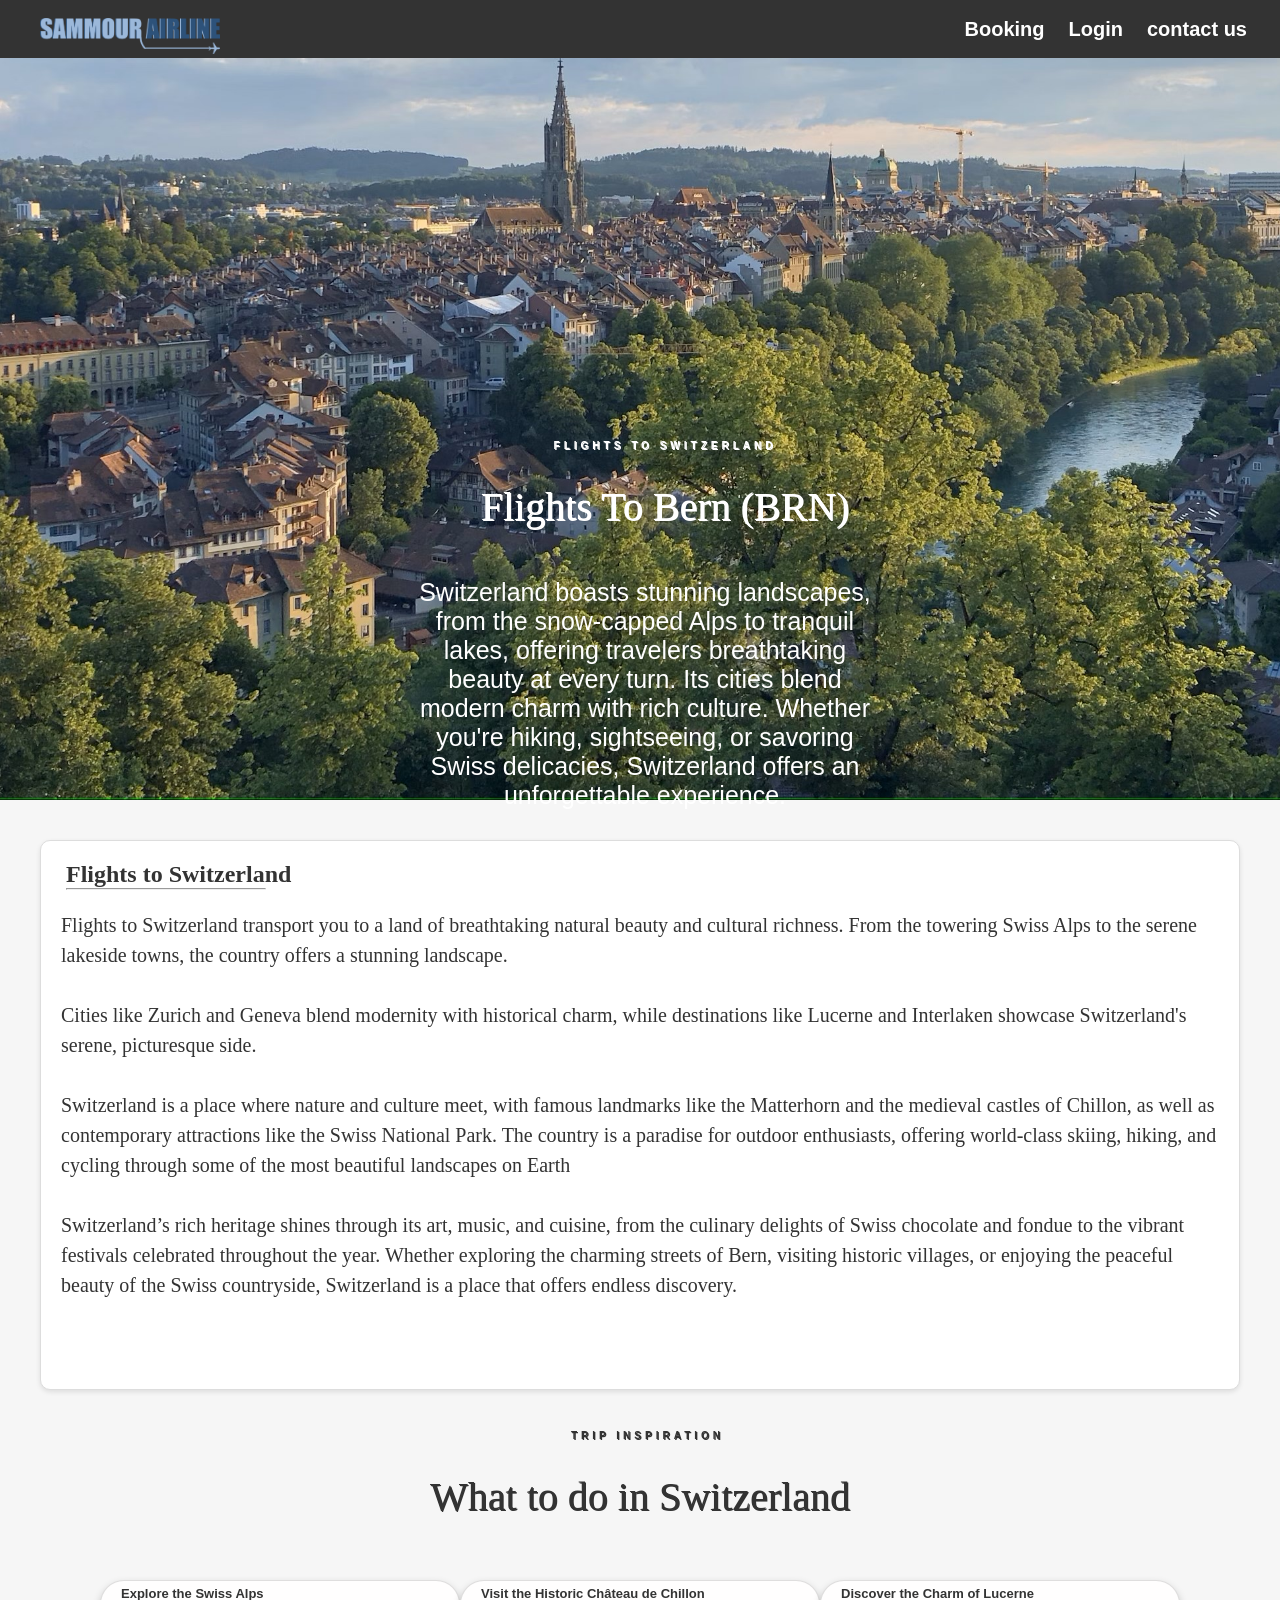
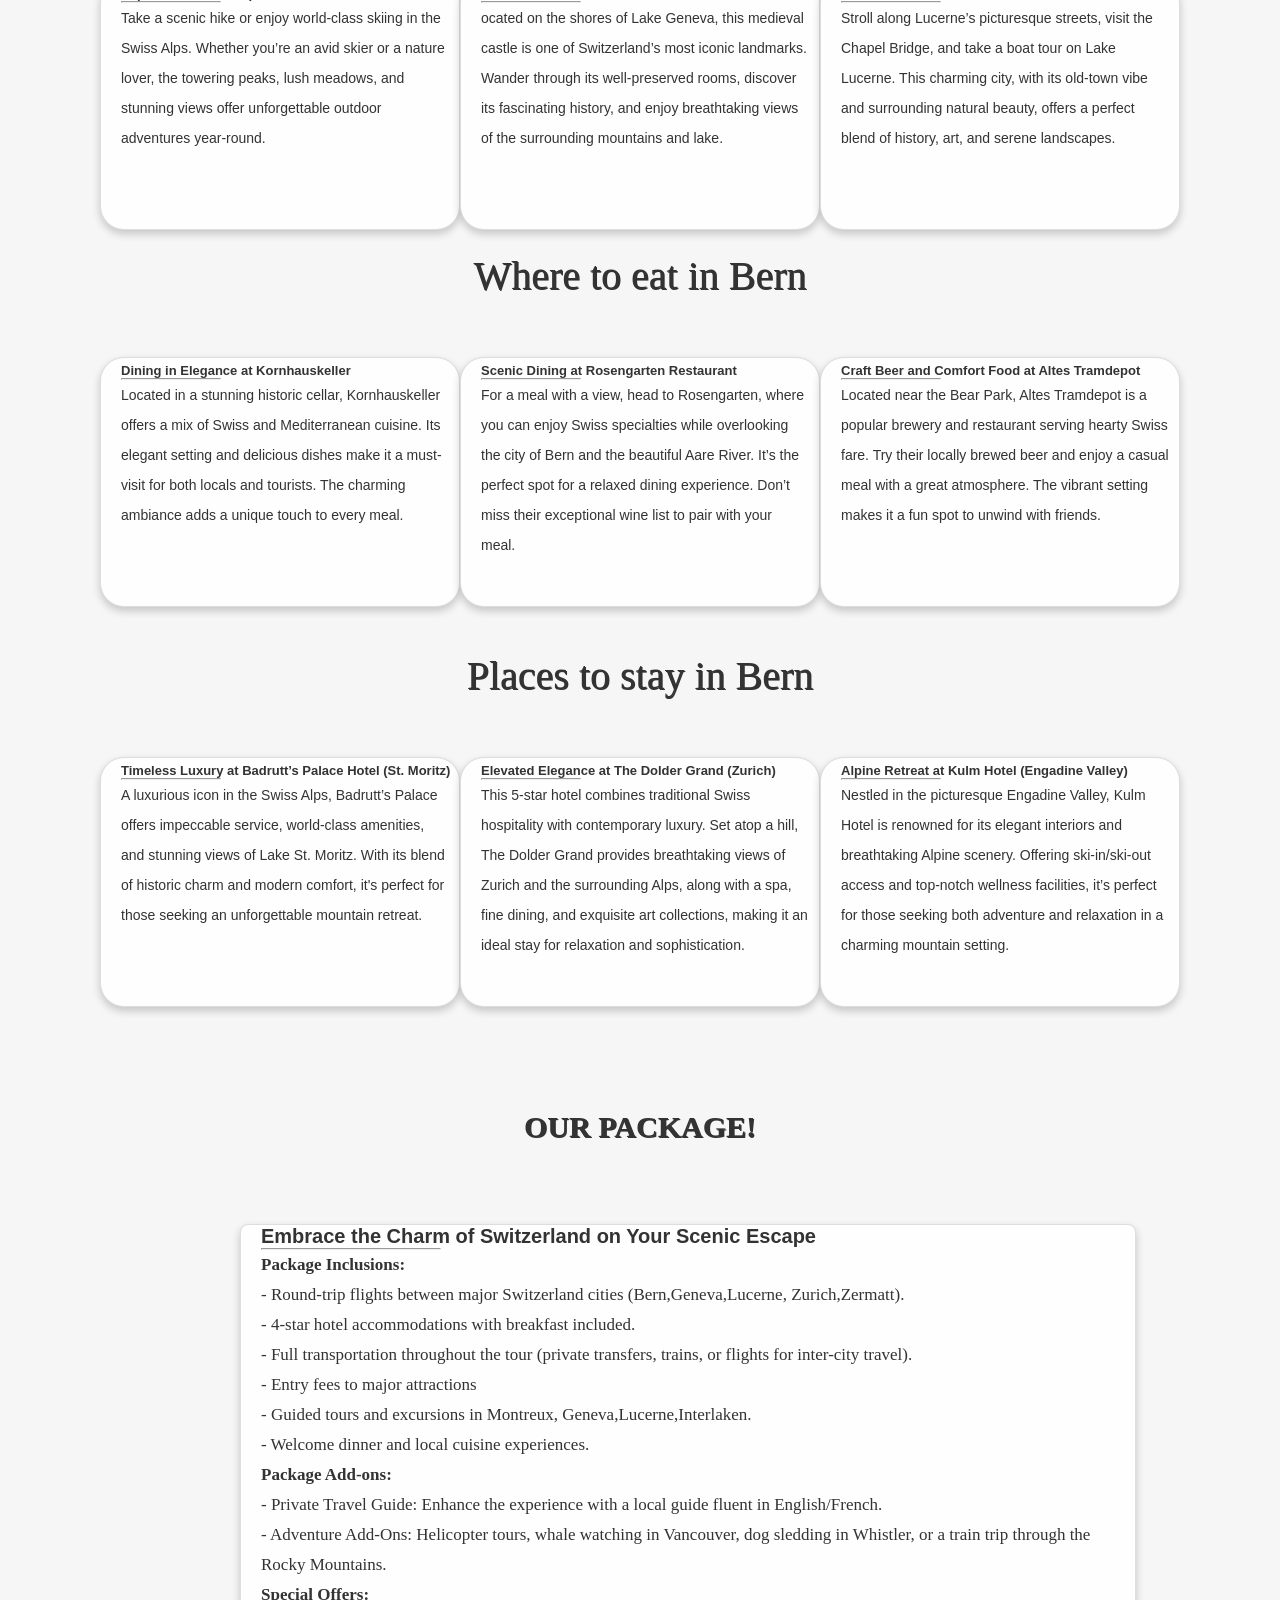
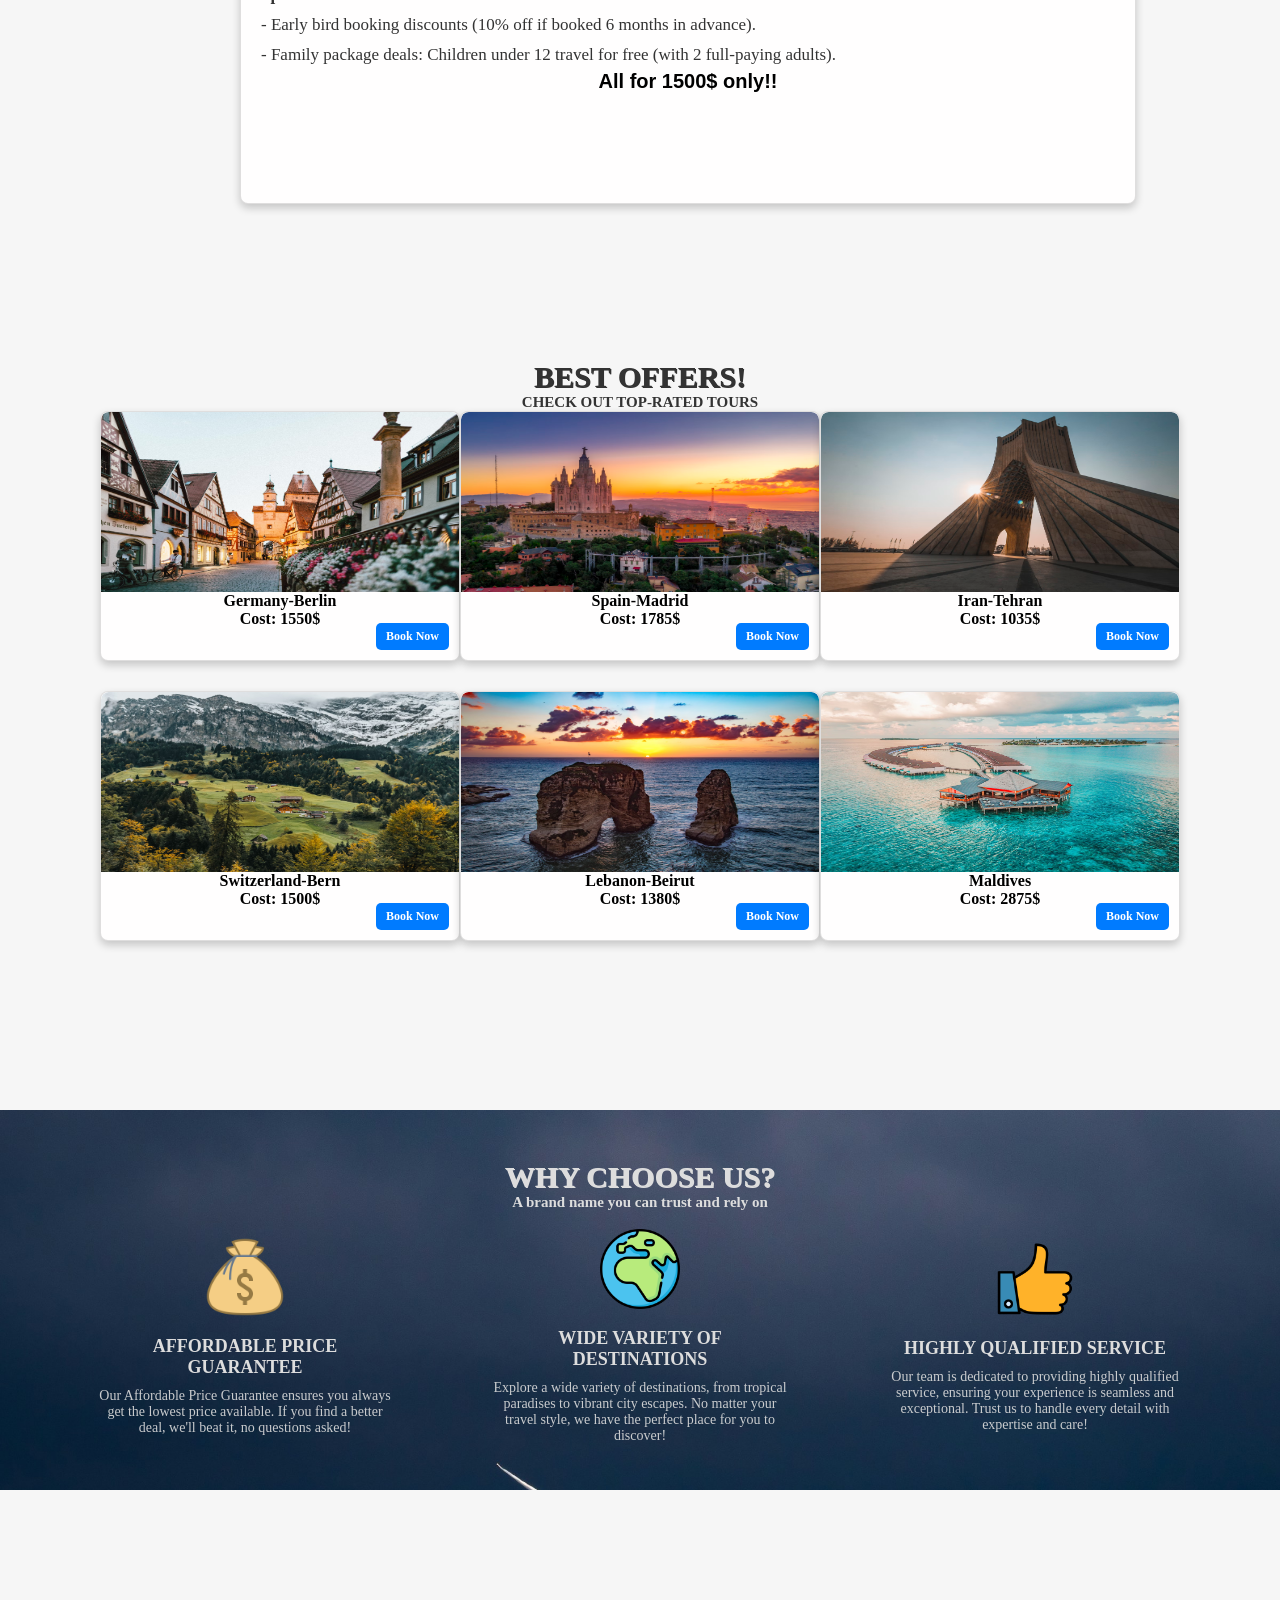
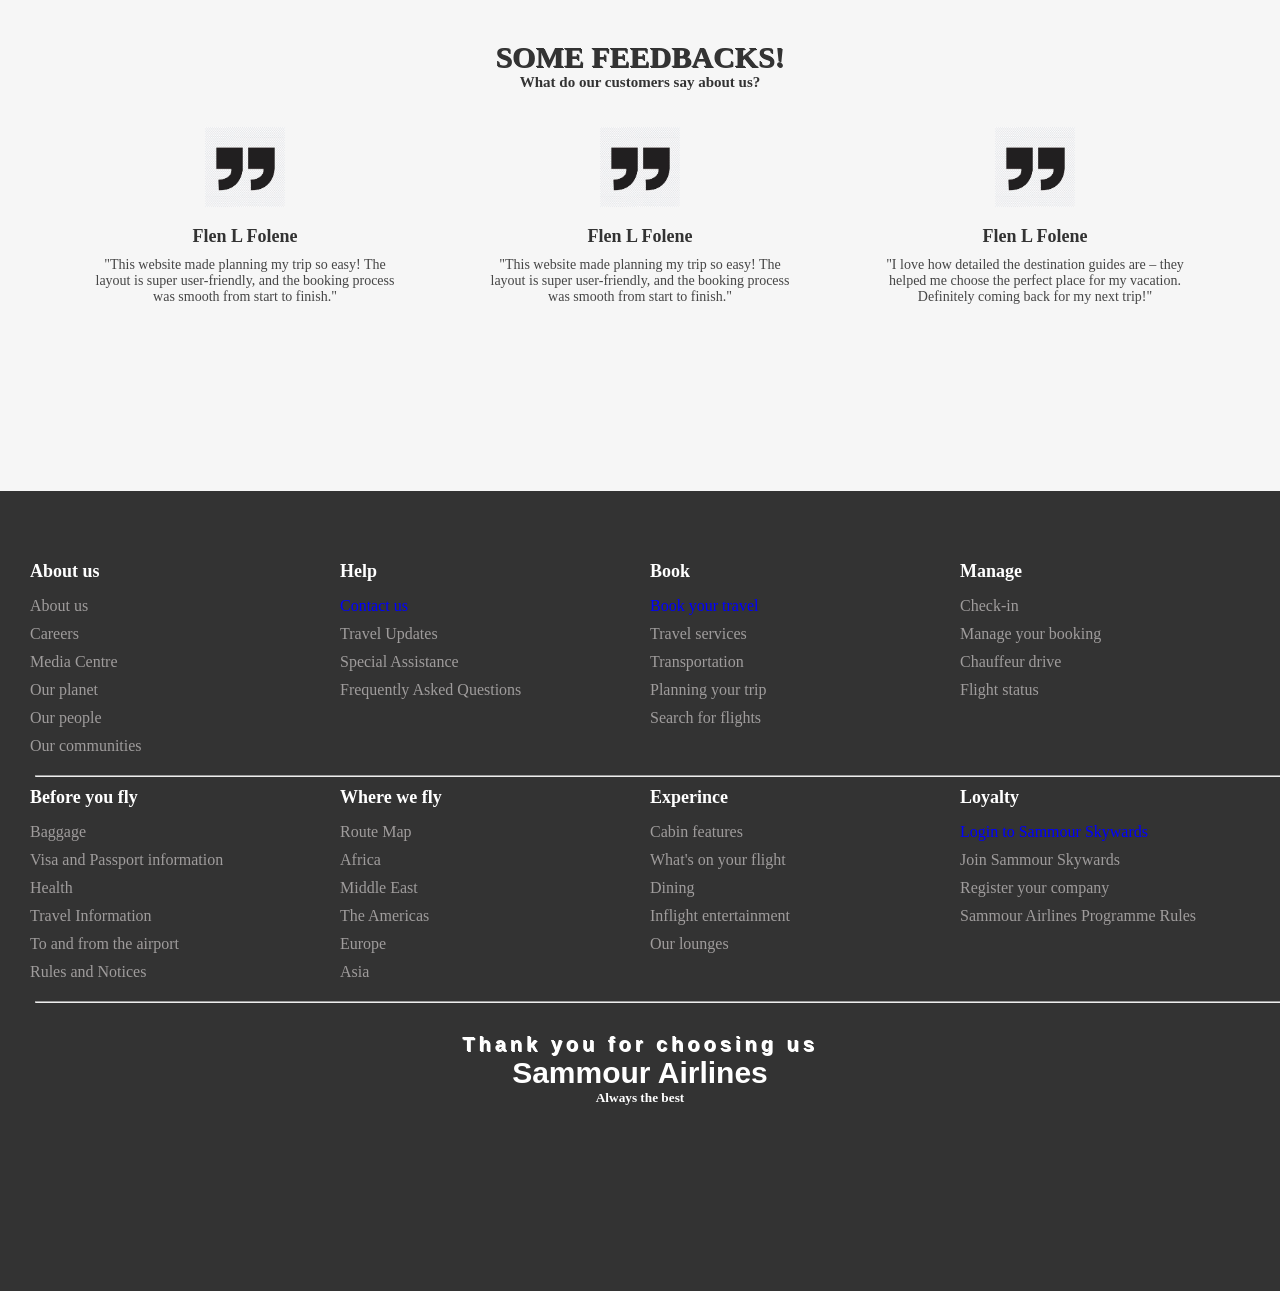
<file: html/switzerland.html>
<!DOCTYPE html>
<html lang="en">
  <head>
    <meta charset="UTF-8" />
    <meta name="viewport" content="width=device-width, initial-scale=1.0" />
    <link rel="stylesheet" href="../css/switzerland.css" />
    <title>Switzerland Info Sheet</title>
  </head>

  <nav id="navbar">
    <div class="logo">
      <a href="../index.html"><img src="../images/logo.png" alt="" width="180px"></a>
    </div>
    <div class="container">
      <ul>
        <li><a href="booking.html">Booking</a></li>
          <li><a href="login.html">Login</a></li>
          <li><a href="contact.html">contact us</a></li>
      </ul>
    </div>
    </nav>
  
  </nav>
  <body>
    <section id="main">
      <section id="top">
        <div class="container-1">
          <div class="image-content">
            <h3>Flights To Switzerland</h3>
            <h1>Flights To Bern (BRN)</h1>
            <p>
              Switzerland boasts stunning landscapes, from the snow-capped Alps
              to tranquil lakes, offering travelers breathtaking beauty at every
              turn. Its cities blend modern charm with rich culture. Whether
              you're hiking, sightseeing, or savoring Swiss delicacies,
              Switzerland offers an unforgettable experience.
            </p>
          </div>
        </div>
      </section>

      <section id="About-Switzerland">
        <div class="container-2">
          <div>
            <h2>Flights to Switzerland</h2>
          </div>
          <div class="line"><hr /></div>
          <div>
            <p>
              Flights to Switzerland transport you to a land of breathtaking
              natural beauty and cultural richness. From the towering Swiss Alps
              to the serene lakeside towns, the country offers a stunning
              landscape.<br /><br />
              Cities like Zurich and Geneva blend modernity with historical
              charm, while destinations like Lucerne and Interlaken showcase
              Switzerland's serene, picturesque side.<br /><br />
              Switzerland is a place where nature and culture meet, with famous
              landmarks like the Matterhorn and the medieval castles of Chillon,
              as well as contemporary attractions like the Swiss National Park.
              The country is a paradise for outdoor enthusiasts, offering
              world-class skiing, hiking, and cycling through some of the most
              beautiful landscapes on Earth<br /><br />
              Switzerland’s rich heritage shines through its art, music, and
              cuisine, from the culinary delights of Swiss chocolate and fondue
              to the vibrant festivals celebrated throughout the year. Whether
              exploring the charming streets of Bern, visiting historic
              villages, or enjoying the peaceful beauty of the Swiss
              countryside, Switzerland is a place that offers endless discovery.
            </p>
          </div>
        </div>
      </section>

      <section id="Events">
        <div class="container-3">
          <h3>Trip inspiration</h3>
          <h2>What to do in Switzerland</h2>
        </div>
        <div class="services-card">
          <div class="card">
            <h3>Explore the Swiss Alps</h3>
            <hr />
            <p>
              Take a scenic hike or enjoy world-class skiing in the Swiss Alps.
              Whether you’re an avid skier or a nature lover, the towering
              peaks, lush meadows, and stunning views offer unforgettable
              outdoor adventures year-round.
            </p>
          </div>
          <div class="card">
            <h3>Visit the Historic Château de Chillon</h3>
            <hr />
            <p>
              ocated on the shores of Lake Geneva, this medieval castle is one
              of Switzerland’s most iconic landmarks. Wander through its
              well-preserved rooms, discover its fascinating history, and enjoy
              breathtaking views of the surrounding mountains and lake.
            </p>
          </div>
          <div class="card">
            <h3>Discover the Charm of Lucerne</h3>
            <hr />
            <p>
              Stroll along Lucerne’s picturesque streets, visit the Chapel
              Bridge, and take a boat tour on Lake Lucerne. This charming city,
              with its old-town vibe and surrounding natural beauty, offers a
              perfect blend of history, art, and serene landscapes.
            </p>
          </div>
        </div>
      </section>

      <section id="Places">
        <div class="container-4">
          <h2>Where to eat in Bern</h2>
          <div class="services-card">
            <div class="card">
              <h3>Dining in Elegance at Kornhauskeller</h3>
              <hr />
              <p>
                Located in a stunning historic cellar, Kornhauskeller offers a
                mix of Swiss and Mediterranean cuisine. Its elegant setting and
                delicious dishes make it a must-visit for both locals and
                tourists. The charming ambiance adds a unique touch to every
                meal.
              </p>
            </div>
            <div class="card">
              <h3>Scenic Dining at Rosengarten Restaurant</h3>
              <hr />
              <p>
                For a meal with a view, head to Rosengarten, where you can enjoy
                Swiss specialties while overlooking the city of Bern and the
                beautiful Aare River. It’s the perfect spot for a relaxed dining
                experience. Don’t miss their exceptional wine list to pair with
                your meal.
              </p>
            </div>
            <div class="card">
              <h3>Craft Beer and Comfort Food at Altes Tramdepot</h3>
              <hr />
              <p>
                Located near the Bear Park, Altes Tramdepot is a popular brewery
                and restaurant serving hearty Swiss fare. Try their locally
                brewed beer and enjoy a casual meal with a great atmosphere. The
                vibrant setting makes it a fun spot to unwind with friends.
              </p>
            </div>
          </div>
        </div>
      </section>

      <section id="Hotels">
        <div class="container-5">
          <h2>Places to stay in Bern</h2>
          <div class="services-card">
            <div class="card">
              <h3>Timeless Luxury at Badrutt’s Palace Hotel (St. Moritz)</h3>
              <hr />
              <p>
                A luxurious icon in the Swiss Alps, Badrutt’s Palace offers
                impeccable service, world-class amenities, and stunning views of
                Lake St. Moritz. With its blend of historic charm and modern
                comfort, it's perfect for those seeking an unforgettable
                mountain retreat.
              </p>
            </div>
            <div class="card">
              <h3>Elevated Elegance at The Dolder Grand (Zurich)</h3>
              <hr />
              <p>
                This 5-star hotel combines traditional Swiss hospitality with
                contemporary luxury. Set atop a hill, The Dolder Grand provides
                breathtaking views of Zurich and the surrounding Alps, along
                with a spa, fine dining, and exquisite art collections, making
                it an ideal stay for relaxation and sophistication.
              </p>
            </div>
            <div class="card">
              <h3>Alpine Retreat at Kulm Hotel (Engadine Valley)</h3>
              <hr />
              <p>
                Nestled in the picturesque Engadine Valley, Kulm Hotel is
                renowned for its elegant interiors and breathtaking Alpine
                scenery. Offering ski-in/ski-out access and top-notch wellness
                facilities, it’s perfect for those seeking both adventure and
                relaxation in a charming mountain setting.
              </p>
            </div>
          </div>
        </div>
      </section>
      <section id="Package">
        <div class="container-6">
          <h2>Our package!</h2>
          <div class="package-box">
            <h3>Embrace the Charm of Switzerland on Your Scenic Escape</h3>
            <hr />
            <p>
              <b>Package Inclusions:</b><br />
              - Round-trip flights between major Switzerland cities (Bern,Geneva,Lucerne, Zurich,Zermatt).<br />
              - 4-star hotel accommodations with breakfast included.<br />
              - Full transportation throughout the tour (private transfers,
              trains, or flights for inter-city travel).<br />
              - Entry fees to major attractions <br />
              - Guided tours and excursions in Montreux, Geneva,Lucerne,Interlaken.<br />
              - Welcome dinner and local cuisine experiences.<br />
              <b>Package Add-ons:</b><br />
              - Private Travel Guide: Enhance the experience with a local guide
              fluent in English/French.<br />
              - Adventure Add-Ons: Helicopter tours, whale watching in
              Vancouver, dog sledding in Whistler, or a train trip through the
              Rocky Mountains.<br />
              <b>Special Offers:</b><br />
              - Early bird booking discounts (10% off if booked 6 months in
              advance).
              <br />
              - Family package deals: Children under 12 travel for free (with 2
              full-paying adults).<br />
            </p>
            <h4>All for 1500$ only!!</h4>
          </div>
        </div>
      </section>
      <section id="Trips">
        <div class="container-7">
          <h2>Best offers!</h2>
          <h5>Check out top-rated tours</h5>
          <div class="Trips-cards">
            <div class="trip-card">
              <img src="../images/Germany-Trip.jpg" />
              <h4>Germany-Berlin<br />Cost: 1550$</h4>
              <a href="booking.html" class="trip-btn">Book Now</a>
            </div>
            <div class="trip-card">
              <img src="../images/Spain-trip.jpg" />
              <h4>Spain-Madrid<br />Cost: 1785$</h4>
              <a href="booking.html" class="trip-btn">Book Now</a>
            </div>
            <div class="trip-card">
              <img src="../images/Iran-Trip.jpg" />
              <h4>Iran-Tehran<br />Cost: 1035$</h4>
              <a href="booking.html" class="trip-btn">Book Now</a>
            </div>
          </div>
          <div class="Trips-cards">
            <div class="trip-card">
              <img src="../images/Switzerland-Trip.jpg" />
              <h4>Switzerland-Bern<br />Cost: 1500$</h4>
              <a href="booking.html" class="trip-btn">Book Now</a>
            </div>
            <div class="trip-card">
              <img src="../images/Lebanon-Trip.jpg" />
              <h4>Lebanon-Beirut<br />Cost: 1380$</h4>
              <a href="booking.html" class="trip-btn">Book Now</a>
            </div>
            <div class="trip-card">
              <img src="../images/Maldives-Trip.jpg" />
              <h4>Maldives<br />Cost: 2875$</h4>
              <a href="booking.html" class="trip-btn">Book Now</a>
            </div>
          </div>
        </div>
      </section>

      <section id="About-us">
        <div class="container-8">
          <h2>Why choose us?</h2>
          <h5>A brand name you can trust and rely on</h5>
          <div class="Features">
            <div class="feature">
              <img src="../images/bag.png" />
              <h3>AFFORDABLE PRICE GUARANTEE</h3>
              <p>
                Our Affordable Price Guarantee ensures you always get the lowest
                price available. If you find a better deal, we'll beat it, no
                questions asked!
              </p>
            </div>

            <div class="feature">
              <img src="../images/world.png" />
              <h3>WIDE VARIETY OF DESTINATIONS</h3>
              <p>
                Explore a wide variety of destinations, from tropical paradises
                to vibrant city escapes. No matter your travel style, we have
                the perfect place for you to discover!
              </p>
            </div>

            <div class="feature">
              <img src="../images/like.png" />
              <h3>HIGHLY QUALIFIED SERVICE</h3>
              <p>
                Our team is dedicated to providing highly qualified service,
                ensuring your experience is seamless and exceptional. Trust us
                to handle every detail with expertise and care!
              </p>
            </div>
          </div>
        </div>
      </section>
      <section class="Feedback">
        <div class="container-9">
          <h2>Some Feedbacks!</h2>
          <h5>What do our customers say about us?</h5>
          <div class="Comments">
            <div class="comment">
              <img src="../images/quotation.png" />
              <h3>Flen L Folene</h3>
              <p>
                "This website made planning my trip so easy! The layout is super
                user-friendly, and the booking process was smooth from start to
                finish."
              </p>
            </div>

            <div class="comment">
              <img src="../images/quotation.png" />
              <h3>Flen L Folene</h3>
              <p>
                "This website made planning my trip so easy! The layout is super
                user-friendly, and the booking process was smooth from start to
                finish."
              </p>
            </div>

            <div class="comment">
              <img src="../images/quotation.png" />
              <h3>Flen L Folene</h3>
              <p>
                "I love how detailed the destination guides are – they helped me
                choose the perfect place for my vacation. Definitely coming back
                for my next trip!"
              </p>
            </div>
          </div>
        </div>
      </section>
      <section id="footer">
        <div class="container-10">
          <div class="first">
            <div class="list">
              <h3>About us</h3>
              <ul>
                <li>About us</li>
                <li>Careers</li>
                <li>Media Centre</li>
                <li>Our planet</li>
                <li>Our people</li>
                <li>Our communities</li>
              </ul>
            </div>
            <div class="list">
              <h3>Help</h3>
              <ul>
                <li class="footers-links"><a  href="contact.html">Contact us</a></li>
                <li>Travel Updates</li>
                <li>Special Assistance</li>
                <li>Frequently Asked Questions</li>
              </ul>
            </div>
            <div class="list">
              <h3>Book</h3>
              <ul>
                <li class="footers-links" ><a href="booking.html">Book your travel</a></li>
                <li>Travel services</li>
                <li>Transportation</li>
                <li>Planning your trip</li>
                <li>Search for flights</li>
              </ul>
            </div>
            <div class="list">
              <h3>Manage</h3>
              <ul>
                <li>Check-in</li>
                <li>Manage your booking</li>
                <li>Chauffeur drive</li>
                <li>Flight status</li>
              </ul>
            </div>
          </div>
          <hr />
          <div class="second">
            <div class="list">
              <h3>Before you fly</h3>
              <ul>
                <li>Baggage</li>
                <li>Visa and Passport information</li>
                <li>Health</li>
                <li>Travel Information</li>
                <li>To and from the airport</li>
                <li>Rules and Notices</li>
              </ul>
            </div>
            <div class="list">
              <h3>Where we fly</h3>
              <ul>
                <li>Route Map</li>
                <li>Africa</li>
                <li>Middle East</li>
                <li>The Americas</li>
                <li>Europe</li>
                <li>Asia</li>
              </ul>
            </div>
            <div class="list">
              <h3>Experince</h3>
              <ul>
                <li>Cabin features</li>
                <li>What's on your flight</li>
                <li>Dining</li>
                <li>Inflight entertainment</li>
                <li>Our lounges</li>
              </ul>
            </div>
            <div class="list">
              <h3>Loyalty</h3>
              <ul>
                <li class="footers-links"><a  href="login.html">Login to Sammour Skywards</a></li>
                <li>Join Sammour Skywards</li>
                <li>Register your company</li>
                <li>Sammour Airlines Programme Rules</li>
              </ul>
            </div>
          </div>
          <hr />
          <div class="end">
            <h3>Thank you for choosing us</h3>
            <h2>Sammour Airlines</h2>
            <h5>Always the best</h5>
          </div>
        </div>
      </section>
    </section>
  </body>
</html>
</file>
<file: css/style.css>
@import url("https://fonts.googleapis.com/css2?family=Charm:wght@700&family=Poppins:wght@400;600;700&display=swap");

/*
  poppins
  font-family: "Poppins", serif;
  font-weight: 700;
  font-style: normal;


  Asset
  font-family: "Poppins", serif;
  font-weight: 700;
  font-style: normal;

  charm
  font-family: "Charm", serif;
  font-weight: 700;
  font-style: normal;
  font-size: 30px;

  .rubik-glitch-regular 
  font-family: "Rubik Glitch", serif;
  font-weight: 400;
  font-style: normal;




  It's not just a little plane, it's Delta
We don't just do business with you, we do business for you.
  */

* {
  margin: 0px 0px;
  padding: 0px;
  box-sizing: border-box;
}

.body {
  background-color: #f4f4f4;
  color: #f5efef;
  font-family: "Poppins", "Rubik", system-ui, -apple-system, BlinkMacSystemFont,
    "Segoe UI", Roboto, Oxygen, Ubuntu, Cantarell, "Open Sans", "Helvetica Neue",
    sans-serif;
  font-size: 16px;
  line-height: 1.6em;
  margin: 0px;
}

/*  -------------------------------- NAV & SHOWCASE SECTION -------------------------------- */

* {
  margin: 0px 0px;
  padding: 0px;
  box-sizing: border-box;
}

#navbar {
  display: flex;
  align-items: center;
  justify-content: space-between;
  position: fixed;
  top: 0;
  width: 100%;
  height: 64px;
  padding: 0 clamp(1.25rem, 4vw, 2.5rem);
  z-index: 999;
  background-color: rgba(28, 32, 40, 0.88);
  backdrop-filter: blur(10px);
  -webkit-backdrop-filter: blur(10px);
  border-bottom: 1px solid rgba(255, 255, 255, 0.08);
}

.logo {
  display: flex;
  align-items: center;
  flex-shrink: 0;
}

.logo img {
  display: block;
  height: 34px;
  width: auto;
}

.nav-links {
  display: flex;
  align-items: center;
  gap: 0.35rem;
  list-style: none;
  margin: 0;
  padding: 0;
}

.nav-links a {
  display: inline-block;
  color: rgba(255, 255, 255, 0.92);
  text-decoration: none;
  font-family: "Poppins", "Segoe UI", sans-serif;
  font-weight: 600;
  font-size: 0.95rem;
  letter-spacing: 0.01em;
  padding: 0.45rem 0.9rem;
  border-radius: 4px;
  transition: color 0.2s ease, background-color 0.2s ease;
}

.nav-links a:hover {
  color: #fff;
  background-color: rgba(96, 139, 193, 0.35);
}

@media (max-width: 520px) {
  #navbar {
    height: 58px;
    padding: 0 1rem;
  }

  .logo img {
    height: 28px;
  }

  .nav-links {
    gap: 0.1rem;
  }

  .nav-links a {
    font-size: 0.82rem;
    padding: 0.4rem 0.55rem;
  }
}

#showcase {
  position: relative;
  min-height: 100vh;
  min-height: 100dvh;
  display: flex;
  align-items: center;
  overflow: hidden;
  color: #f7f4ef;
}

.showcase-bg {
  position: absolute;
  inset: 0;
  background-image: linear-gradient(
      100deg,
      rgba(14, 24, 38, 0.78) 0%,
      rgba(14, 24, 38, 0.45) 48%,
      rgba(14, 24, 38, 0.15) 100%
    ),
    url("../images/plane1.jpg");
  background-position: center;
  background-repeat: no-repeat;
  background-size: cover;
  transform: scale(1.06);
  animation: showcase-zoom 18s ease-out forwards;
}

.showcase-content {
  position: relative;
  z-index: 1;
  width: min(720px, 100%);
  padding: clamp(5rem, 10vh, 6.5rem) clamp(1.5rem, 6vw, 5rem)
    clamp(2rem, 6vh, 3.5rem);
  margin-top: -6vh;
  text-align: left;
}

.showcase-brand {
  font-family: "Charm", Georgia, serif;
  font-weight: 700;
  font-size: clamp(2.75rem, 7vw, 4.75rem);
  line-height: 1.05;
  letter-spacing: 0.02em;
  color: #f7f4ef;
  margin-bottom: 0.85rem;
  text-shadow: 0 2px 24px rgba(0, 0, 0, 0.35);
  opacity: 0;
  animation: showcase-rise 0.9s ease-out 0.15s forwards;
}

.showcase-headline {
  font-family: "Poppins", "Segoe UI", sans-serif;
  font-weight: 600;
  font-size: clamp(1.35rem, 3vw, 2rem);
  line-height: 1.25;
  color: #d9eafd;
  margin: 0 0 1rem;
  float: none;
  padding: 0;
  opacity: 0;
  animation: showcase-rise 0.9s ease-out 0.35s forwards;
}

.showcase-sub {
  font-family: "Poppins", "Segoe UI", sans-serif;
  font-weight: 400;
  font-size: clamp(0.98rem, 1.6vw, 1.125rem);
  line-height: 1.65;
  max-width: 34rem;
  color: rgba(247, 244, 239, 0.9);
  margin: 0 0 2rem;
  opacity: 0;
  animation: showcase-rise 0.9s ease-out 0.55s forwards;
}

.showcase-cta {
  display: flex;
  flex-wrap: wrap;
  gap: 0.85rem 1rem;
  opacity: 0;
  animation: showcase-rise 0.9s ease-out 0.75s forwards;
}

.btn-book,
.btn-explore {
  display: inline-flex;
  align-items: center;
  justify-content: center;
  font-family: "Poppins", "Segoe UI", sans-serif;
  font-weight: 600;
  font-size: 0.95rem;
  text-decoration: none;
  padding: 0.85rem 1.55rem;
  border-radius: 4px;
  transition: transform 0.25s ease, background-color 0.25s ease,
    color 0.25s ease, border-color 0.25s ease;
}

.btn-book {
  background-color: #608bc1;
  color: #fff;
  border: 2px solid #608bc1;
}

.btn-book:hover {
  background-color: #4f78ad;
  border-color: #4f78ad;
  transform: translateY(-2px);
}

.btn-explore {
  background-color: transparent;
  color: #f7f4ef;
  border: 2px solid rgba(247, 244, 239, 0.55);
}

.btn-explore:hover {
  border-color: #f7f4ef;
  background-color: rgba(247, 244, 239, 0.08);
  transform: translateY(-2px);
}

@keyframes showcase-rise {
  from {
    opacity: 0;
    transform: translateY(22px);
  }
  to {
    opacity: 1;
    transform: translateY(0);
  }
}

@keyframes showcase-zoom {
  from {
    transform: scale(1.06);
  }
  to {
    transform: scale(1);
  }
}

@media (prefers-reduced-motion: reduce) {
  .showcase-bg,
  .showcase-brand,
  .showcase-headline,
  .showcase-sub,
  .showcase-cta {
    animation: none;
    opacity: 1;
    transform: none;
  }
}

@media (max-width: 700px) {
  .showcase-bg {
    background-image: linear-gradient(
        180deg,
        rgba(14, 24, 38, 0.5) 0%,
        rgba(14, 24, 38, 0.72) 50%,
        rgba(14, 24, 38, 0.88) 100%
      ),
      url("../images/plane1.jpg");
  }

  .showcase-content {
    padding-top: 6.5rem;
  }

  .showcase-cta {
    flex-direction: column;
    align-items: stretch;
  }

  .btn-book,
  .btn-explore {
    width: 100%;
  }
}

/*  -------------------------------- SERVICE SECTION -------------------------------- */

#services-title-style {
  margin-bottom: 50px;
  padding-bottom: 30px;
  background-color: #d9eafd;
  overflow: hidden;
}

.main-title h3 {
  text-align: center;
  padding-top: 150px;
  font-family: "Poppins", serif;
  font-weight: 700;
  font-size: 40px;
  color: #608bc1;
  opacity: 0.2;
  transform: translateY(18px);
  transition: opacity 0.7s ease, transform 0.7s ease;
}

.main-title h2 {
  text-align: center;
  font-family: "Poppins", serif;
  text-transform: capitalize;
  font-weight: 700;
  font-size: 40px;
  color: #608bc1;
  transform: translateY(18px);
  opacity: 0;
  transition: opacity 0.7s ease 0.1s, transform 0.7s ease 0.1s;
}

.main-title h1 {
  text-align: center;
  margin-bottom: 3em;
  font-family: "Poppins", serif;
  font-weight: 700;
  font-size: 40px;
  color: #608bc1;
  opacity: 0.2;
  transform: translateY(18px);
  transition: opacity 0.7s ease 0.2s, transform 0.7s ease 0.2s;
}

#services-title-style.is-visible .main-title h3 {
  opacity: 0.2;
  transform: translateY(0);
}

#services-title-style.is-visible .main-title h2 {
  opacity: 1;
  transform: translateY(0);
}

#services-title-style.is-visible .main-title h1 {
  opacity: 0.2;
  transform: translateY(0);
}

.services-cards {
  display: flex;
  flex-direction: row;
  justify-content: space-evenly;
  align-items: center;
  padding: 30px 100px;
  padding-top: 0px;
  margin-top: 0px;
  margin-bottom: 2rem;
  gap: 1.5rem;
}

.services {
  padding: 2.5rem;
  text-align: center;
  background-color: #fffefe;
  background-clip: border-box;
  box-shadow: 0px 4px 0px rgba(0, 0, 0, 0.2);
  border: 1px solid rgba(0, 0, 0, 0.1);
  border-radius: 1.5em;
  margin-right: 0;
  flex-basis: 500px;
  height: 35vh;
  opacity: 0;
  transform: translateY(36px);
  transition: opacity 0.65s ease, transform 0.35s ease,
    background-color 0.3s ease, color 0.3s ease, box-shadow 0.3s ease;
}

#services-title-style.is-visible .services {
  opacity: 1;
  transform: translateY(0);
}

#services-title-style.is-visible .services:nth-child(1) {
  transition-delay: 0.05s;
}
#services-title-style.is-visible .services:nth-child(2) {
  transition-delay: 0.18s;
}
#services-title-style.is-visible .services:nth-child(3) {
  transition-delay: 0.31s;
}
#services-title-style.is-visible .services:nth-child(4) {
  transition-delay: 0.44s;
}

.services img {
  transition: transform 0.35s ease;
}

.services:hover {
  background-color: #608bc1;
  color: #f4f4f4;
  transform: translateY(-10px);
  box-shadow: 0 14px 28px rgba(96, 139, 193, 0.35);
  transition-delay: 0s;
}

#services-title-style.is-visible .services:hover {
  transform: translateY(-10px);
}

.services:hover img {
  transform: scale(1.12) translateY(-4px);
  animation: service-icon-bounce 0.55s ease;
}

@keyframes service-icon-bounce {
  0% {
    transform: scale(1) translateY(0);
  }
  40% {
    transform: scale(1.18) translateY(-8px);
  }
  100% {
    transform: scale(1.12) translateY(-4px);
  }
}

.services h4 {
  margin-bottom: 1rem;
  font-size: 25px;
}

@media (prefers-reduced-motion: reduce) {
  .main-title h1,
  .main-title h2,
  .main-title h3,
  .services,
  .services img {
    transition: none !important;
    animation: none !important;
    opacity: 1 !important;
    transform: none !important;
  }
}

/*  -------------------------------- SUPPORT SECTION -------------------------------- */
#support-container {
  margin-bottom: 10rem;
  overflow: hidden;
}

.head-titles .subheader,
.head-titles .main-header,
.head-titles .description {
  opacity: 0;
  transform: translateY(24px);
  transition: opacity 0.7s ease, transform 0.7s ease;
}

.head-titles .main-header {
  transition-delay: 0.08s;
}

.head-titles .description {
  transition-delay: 0.16s;
}

#support-container.is-visible .head-titles .subheader,
#support-container.is-visible .head-titles .main-header,
#support-container.is-visible .head-titles .description {
  opacity: 1;
  transform: translateY(0);
}

.head-titles .subheader {
  margin-bottom: 10px;
  text-align: center;
  font-weight: 600;
  color: #333;
  letter-spacing: 5px;
  margin-top: 4rem;
}

.head-titles .main-header {
  text-align: center;
  color: #333;
  font-size: 3rem;
  line-height: 4rem;
  margin-bottom: 1rem;
}

.head-titles .description {
  text-align: center;
  color: #000;
}

.plan-grid {
  margin-top: 4rem;
  margin-left: 4rem;
  display: grid;
  grid-template-columns: repeat(2, 1fr);
  gap: 2rem;
}

.plan-content {
  opacity: 0;
  transform: translateX(-40px);
  transition: opacity 0.8s ease 0.15s, transform 0.8s ease 0.15s;
}

#support-container.is-visible .plan-content {
  opacity: 1;
  transform: translateX(0);
}

.plan-content .number {
  display: inline-block;
  padding: 5px 15px;
  margin-bottom: 0.5rem;
  font-weight: 600;
  color: #f5efef;
  border-radius: 15px;
}
.one {
  background-color: #01497c;
}

.two {
  background-color: #2c7da0;
}

.three {
  background-color: #89c2d9;
}
.plan-content h4 {
  font-family: "Poppins", serif;
  font-weight: 700;
  font-style: normal;
  font-size: 1.4rem;
  margin-bottom: 0.5rem;
  color: #495057;
}

.plan-content p {
  color: #6c757d;
  margin-bottom: 2rem;
  width: 75%;
}

.requirements {
  margin-bottom: 2rem;
  list-style-type: circle;
  padding-left: 20px;
  color: #6c757d;
}

#support-imgs {
  position: relative;
}

#support-imgs img {
  position: absolute;
  top: 50%;
  left: 50%;
  border-radius: 10rem;
  box-shadow: 5px 5px 20px rgb(0, 0, 0, 0.2);
  opacity: 0;
  transition: opacity 0.7s ease;
}

#support-imgs .supp-img1 {
  max-width: 235px;
  transform: translate(-18rem, -9rem);
  z-index: 2;
  transition-delay: 0.25s;
}
#support-imgs .supp-img2 {
  max-width: 210px;
  transform: translate(-7rem, -18rem);
  z-index: 1;
  transition-delay: 0.4s;
}
#support-imgs .supp-img3 {
  max-width: 200px;
  transform: translate(2rem, -9rem);
  z-index: 0;
  transition-delay: 0.55s;
}

#support-container.is-visible #support-imgs img {
  opacity: 1;
}

/*  -------------------------------- TRIPS SECTION -------------------------------- */

#destinations {
  background-color: #d9eafd;
  padding-bottom: 10rem;
  overflow: hidden;
}

.head-titles-2 .subheader-2,
.head-titles-2 .main-header-2,
.head-titles-2 .description-2 {
  opacity: 0;
  transform: translateY(24px);
  transition: opacity 0.7s ease, transform 0.7s ease;
}

.head-titles-2 .main-header-2 {
  transition-delay: 0.08s;
}

.head-titles-2 .description-2 {
  transition-delay: 0.16s;
}

#destinations.is-visible .head-titles-2 .subheader-2,
#destinations.is-visible .head-titles-2 .main-header-2,
#destinations.is-visible .head-titles-2 .description-2 {
  opacity: 1;
  transform: translateY(0);
}

.head-titles-2 .subheader-2 {
  margin-bottom: 10px;
  text-align: center;
  font-weight: 600;
  color: #608bc1;
  letter-spacing: 5px;
  padding-top: 4rem;
}

.head-titles-2 .main-header-2 {
  text-align: center;
  color: #608bc1;
  font-size: 3rem;
  line-height: 4rem;
  margin-bottom: 1rem;
}

.head-titles-2 .description-2 {
  text-align: center;
  color: #608bc1;
  margin-bottom: 5rem;
}

.Trips-cards {
  display: flex;
  justify-content: space-evenly;
  align-items: center;
  padding: 0px 100px 30px 100px;
}

.Trips-container a,
.trips-container a {
  opacity: 0;
  transform: translateY(32px) scale(0.96);
  transition: opacity 0.65s ease, transform 0.65s ease;
}

#destinations.is-visible .Trips-cards:nth-child(1) a:nth-child(1) {
  transition-delay: 0.1s;
}
#destinations.is-visible .Trips-cards:nth-child(1) a:nth-child(2) {
  transition-delay: 0.2s;
}
#destinations.is-visible .Trips-cards:nth-child(1) a:nth-child(3) {
  transition-delay: 0.3s;
}
#destinations.is-visible .Trips-cards:nth-child(2) a:nth-child(1) {
  transition-delay: 0.4s;
}
#destinations.is-visible .Trips-cards:nth-child(2) a:nth-child(2) {
  transition-delay: 0.5s;
}
#destinations.is-visible .Trips-cards:nth-child(2) a:nth-child(3) {
  transition-delay: 0.6s;
}
#destinations.is-visible .trips-container a {
  transition-delay: 0.7s;
}

#destinations.is-visible .Trips-container a,
#destinations.is-visible .trips-container a {
  opacity: 1;
  transform: translateY(0) scale(1);
}

.trip-card {
  width: 350px;
  height: 200px;
  box-shadow: 0 4px 8px 0 rgba(0, 0, 0, 0.2);
  background-color: #fffefe;
  background-size: border-box;
  border: 1px solid rgba(0, 0, 0, 0.125);
  border-radius: 0.5rem;
  transition: transform 0.3s ease, box-shadow 0.3s ease;
  display: flex;
  flex-direction: column;
  position: relative;
  overflow: hidden;
}

.trip-card:hover {
  transform: scale(1.1);
  box-shadow: 0 8px 12px rgba(0, 0, 0, 0.3);
}

.trip-card img {
  height: 100%;
  width: 100%;
}

.trips-container {
  display: flex;
  flex-direction: column;
  align-items: center; /* Centers child elements */
}

.Trips-card-spain {
  width: 1000px; /* Adjust as needed */
  display: flex;
  justify-content: center;
  align-items: center;
  margin: 0 auto;
  height: 300px;
}

.trip-card.single {
  width: 1180px;
  height: 300px;
}

.info {
  position: absolute;
  width: 100%;
  height: 100%;
  font-size: 20px;
  font-weight: bold;
  color: white;
  background-color: rgba(0, 0, 0, 0.5);
  border-radius: 6px;
  opacity: 0;
  transition: opacity 0.3s ease;
}
.info p {
  display: flex;
  justify-self: center;
  font-family: "Poppins", serif;
  font-weight: 700;
  font-style: normal;
  font-size: 50px;
}

.info .info-subtitle {
  padding-top: 20px;
  font-family: "Charm", serif;
  font-weight: 700;
  font-style: normal;
  font-size: 25px;
}

.info:hover {
  opacity: 1;
  cursor: pointer;
}

.spain-content {
  padding-top: 35px;
}

.spain-title {
  letter-spacing: 10px;
}

/*  -------------------------------- FOOTER SECTION -------------------------------- */

#footer {
  overflow: hidden;
}

.container-10 {
  height: 800px;
  background-color: #333;
  color: #fff;
  padding: 60px 20px;
}

.first {
  display: flex;

  justify-content: space-between;

  margin: 0 auto;
}

.list {
  flex: 1 1 200px;
  margin: 10px;
  opacity: 0;
  transform: translateY(28px);
  transition: opacity 0.65s ease, transform 0.65s ease;
}

#footer.is-visible .first .list:nth-child(1) {
  transition-delay: 0.05s;
}
#footer.is-visible .first .list:nth-child(2) {
  transition-delay: 0.12s;
}
#footer.is-visible .first .list:nth-child(3) {
  transition-delay: 0.19s;
}
#footer.is-visible .first .list:nth-child(4) {
  transition-delay: 0.26s;
}
#footer.is-visible .second .list:nth-child(1) {
  transition-delay: 0.33s;
}
#footer.is-visible .second .list:nth-child(2) {
  transition-delay: 0.4s;
}
#footer.is-visible .second .list:nth-child(3) {
  transition-delay: 0.47s;
}
#footer.is-visible .second .list:nth-child(4) {
  transition-delay: 0.54s;
}

#footer.is-visible .list {
  opacity: 1;
  transform: translateY(0);
}

.list h3 {
  font-size: 18px;
  margin-bottom: 15px;
  color: #fff;
}

.list ul {
  list-style: none;
  padding: 0;
}

.list ul li {
  margin-bottom: 10px;
  color: #9f9c9c;
}

.container-10 hr {
  background-color: #9f9c9c;
  width: 1400px;
  margin-left: 15px;
  opacity: 0;
  transition: opacity 0.6s ease 0.35s;
}

#footer.is-visible .container-10 hr {
  opacity: 1;
}

.second {
  display: flex;
  justify-content: space-between;
  margin: 0 auto;
}

.end {
  padding-top: 30px;
  text-align: center;
  opacity: 0;
  transform: translateY(20px);
  transition: opacity 0.7s ease 0.55s, transform 0.7s ease 0.55s;
}

#footer.is-visible .end {
  opacity: 1;
  transform: translateY(0);
}

.end h3 {
  text-shadow: 1px 1px;
  font-family: HelveticaNeue, Helvetica Neue, Helvetica, Arial, Lucida Grande,
    sans-serif;
  font-size: 20px;
  letter-spacing: 4px;
}

.end h2 {
  font-family: "Trebuchet MS", "Lucida Sans Unicode", "Lucida Grande",
    "Lucida Sans", Arial, sans-serif;
  font-size: 30px;
}

.footers-links a {
  text-decoration: none;
  color: blue;
}

li :hover {
  text-decoration: underline;
  color: #f00707;
}

@media (prefers-reduced-motion: reduce) {
  .head-titles .subheader,
  .head-titles .main-header,
  .head-titles .description,
  .plan-content,
  #support-imgs img,
  .head-titles-2 .subheader-2,
  .head-titles-2 .main-header-2,
  .head-titles-2 .description-2,
  .Trips-container a,
  .trips-container a,
  .list,
  .container-10 hr,
  .end {
    transition: none !important;
    animation: none !important;
    opacity: 1 !important;
    transform: none !important;
  }

  #support-imgs .supp-img1 {
    transform: translate(-18rem, -9rem) !important;
  }
  #support-imgs .supp-img2 {
    transform: translate(-7rem, -18rem) !important;
  }
  #support-imgs .supp-img3 {
    transform: translate(2rem, -9rem) !important;
  }
}
</file>
<file: css/booking.css>
body {
    background-color: #f4f4f4;
    margin: 0;

}

* {
    margin: 0px 0px;
    padding: 0px;
    box-sizing: border-box;
  }

 

  #navbar {
    overflow: hidden;
    background-color: #608bc1;
    display: flex;
    position: fixed;
    top: 0%;
    width: 100%;
    height: 58px;
    z-index: 999;
  }
  
  .logo {
    padding-top: 18px;
    margin-left: 30px;
  }
  
  #navbar .container {
    width: 80%;
    margin: auto;
    padding: 15px 10px;
    overflow: hidden;
    display: flex;
    gap: 10px;
    justify-content: flex-end;
    flex-wrap: wrap;
  }
  #contact {
    align-self: self-end;
  }
  
  #navbar ul {
    list-style-type: none;
  }
  #navbar li {
    display: inline-block;
    list-style: none;
    font-family: "Poppins", serif;
    font-weight: 700;
    font-style: normal;
  }
  
  #navbar a {
    color: #fff;
    text-decoration: none;
    font-family: Verdana, Geneva, Tahoma, sans-serif;
    font-size: 20px;
    padding: 10px;
  }
  
  #navbar .container a:hover {
    color: #333;
    border-radius: 10px;
  }
  
.background-shape {
    position: fixed;
    top: 0;
    right: 0;
    width: 100vw;
    height: 100vh;
    background: url('../images/wing-airplane-with-city-background.jpg') no-repeat center center/cover;
    clip-path: url(#waveClip);
}

.rightSide{
    position: fixed;
    top: 0;
    right: 0;
    width: 50vw;
    height: 100vh;
}

.leftSide{
    padding-top: 90px;
    position: fixed;
    top: 0;
    left: 0;
    width: 50vw;
    height: 100vw;
}

.sectionBooking{
    margin-left: 75px;
}
.sectionBooking h1{
    color: #608bc1;
    font-size: 30px;
    font-style: italic;
    padding-bottom: 15px;
}
.booking{
    align-items: center;
    display: flex;
    margin-top: 20px;
}
.booking i{
    margin: 10px;
    color: #608bc1;
    width: 20px;
    font-size: larger;
    font-display: center;
    align-items: center;
}
.optionbox{
    width: 250px;
    height: 40px;
    box-sizing: border-box;
    border-radius: 6px;
}
button.Confirm{
    background-color: #608bc1;
    width: 540px;
    border-radius: 6px;
    border-color: #3e6a9f;
    height: 40px;
    color: white;
    font-size: large;
    cursor: pointer;
}


.error {
    color: rgb(0, 180, 255);
    font-size: 14px;
    margin-top: 5px;
    display: none;
  }
.slider{
    margin-top: 60px;
    margin-left: 75px;
    width: 600px;
}
.sliderheader{
    display: flex;
    align-items: center;
    gap: 60px;
  
}
.sliderheader h2{
    color: #3e6a9f;
    font-family:Verdana, Geneva, Tahoma, sans-serif;
    font-size: 18px;
}
.slider-btn{
    background: none;
    color: #608bc1;
    border: none;
    width: 40px;
    height: 40px;
    font-size: larger;
    cursor: pointer;
}
.slider-btn:hover{
    background-color: rgb(232, 232, 232);
}
.slider-btn img{
    height: 20px;
    width: 20px;
}
.slider-container{
    height: 200px;
    width: 100%;
    display: flex;
    align-items: center;
    position: relative;
    overflow: hidden;
}
.slider-content{
    display: flex;
    gap: 15px;
    border-radius: 6px;
    transition: transform 0.4s ease-in-out;
}
.slider-image{
    display: flex;
    width: 150px;
    height: 150px;
    overflow:hidden;
    border-radius: 6px;
    box-shadow: 0px 4px 8px rgb(0,0,0,1.0);
    position: relative;
}
.slider-image img{
    object-fit: cover;
    width: 100%;
    height: 100%;
}
.info{
    position: absolute;
    width: 100%;
    height: 100%;
    font-size: 20px;
    font-weight: bold;
    color: white;
    background-color: rgba(0, 0, 0, 0.5);
    border-radius: 6px;
    opacity: 0;
    transition: opacity 0.3s ease; 
    padding-top: 48px;
}
.info i{
    width: 27px;
    height: 27px;
}
.info p{
   
    display: flex;
    justify-self: center;
    align-items: center;
}
.info:hover{
    opacity: 1;
}

.message-overlay {
      position: fixed;
      top: 0;
      left: 0;
      width: 100%;
      height: 100%;
      background: rgba(0, 0, 0, 0.5);
      display: none;
      justify-content: center;
      align-items: center;
      text-decoration: none;
    }

    .message-window {
      background: #fff;
      padding: 20px;
      width: 300px;
      max-width: 90%;
      border-radius: 10px;
      text-align: center;
      box-shadow: 0 4px 10px rgba(0, 0, 0, 0.25);
      animation: 0.3s ease-in-out;
    }

    .message-header {
      font-size: 18px;
      font-weight: bold;
      margin-bottom: 10px;
      text-decoration: none;
      color: #333;
    }
    
    .message-body {
      font-size: 14px;
      margin-bottom: 20px;
      text-decoration: none;
      color: #333;
    }
    

    .message-footer button {
      background: #007bff;
      color: white;
      border: none;
      padding: 10px 15px;
      border-radius: 5px;
      cursor: pointer;
    }

    .message-footer button:hover {
      background: #0056b3;
    }
    
 
       

    @media (max-width: 768px) {
        body {
            margin: 0;
            font-size: 14px;
            display: flex;
            flex-direction: column;
            align-items: center;
        }
    
        .leftSide {
            width: 100%;
            position: relative;
            text-align: center;
        }
    
        section {
            margin-left: 20px;
            margin-right: 20px;
        }
    
        h1 {
            font-size: 20px;
            text-align: center;
        }
    
        .booking {
            align-items: flex-start;
            gap: 10px;
        }
    
        .optionbox {
            width: 50%; 
        }
    
        button.Confirm {
            width: 100%;
        }
    
        .slider {
            width: 100%;
            margin-top: 30px;
        }
    
        .slider-container {
            overflow-x: auto;
            scroll-behavior: smooth;
            -webkit-overflow-scrolling: touch;
            display: flex;
            gap: 15px;
        }
        
        .slider-content {
            display: flex;
            flex-wrap: nowrap;
        }
        
    
        .slider-image {
            width: 100px;
            height: 100px; 
        }
    
        .sliderheader{
            display: flex;
            align-items: center;
            font-size: x-small;
            gap: 20px;
        }
    
        .slider-btn {
            display: none;
        }
    
        .message-window {
            width: 90%;
        }
    }
</file>
<file: css/icons.css>
@font-face {
    font-family: "uicons-solid-rounded";
    src: url("../images/uicons-solid-rounded.woff2") format("woff2"),
    url("../images/uicons-solid-rounded.woff") format("woff"),
    url("../images/uicons-solid-rounded.eot") format("embedded-opentype");
    font-display: swap;
}

    i[class^="fi-sr-"]:before, i[class*=" fi-sr-"]:before, span[class^="fi-sr-"]:before, span[class*="fi-sr-"]:before {
font-family: uicons-solid-rounded !important;
font-style: normal;
font-weight: normal !important;
font-variant: normal;
text-transform: none;
line-height: 1;
-webkit-font-smoothing: antialiased;
-moz-osx-font-smoothing: grayscale;
}
.fi-sr-plane-alt:before {
    content: "\ec15";
    }
.fi-sr-calendar-days:before {
    content: "\e2a9";
    }
.fi-sr-angle-left:before {
    content: "\e07a";
    }
.fi-sr-angle-right:before {
    content: "\e07b";
    }
.fi-sr-plane-departure:before {
    content: "\ec17";
    }
.fi-sr-usd-circle:before {
    content: "\f0a4";
    }
</file>
<file: css/contact.css>
/* General Reset */
* {
  margin: 0;
  padding: 0;
  box-sizing: border-box;
}

/* Body Styling */
body {
  font-family: 'Segoe UI', Tahoma, Geneva, Verdana, sans-serif;
  background: linear-gradient(to right, #e9f1f7, #f3f7fa);
  color: #333;
  display: flex;
  justify-content: center;
  align-items: center;
  min-height: 100vh;
  padding: 0 20px;
}

/* Contact Container */
.contact-container {
  background: #ffffff;
  padding: 50px 40px;
  border-radius: 12px;
  box-shadow: 0 20px 40px rgba(0, 0, 0, 0.1);
  width: 100%;
  max-width: 750px;
  transform: scale(1);
  transition: transform 0.3s ease-in-out;
  animation: slideUp 0.5s ease-out;
}

.contact-container:hover {
  transform: translateY(-8px);
}

/* Contact Header */
.contact-header h1 {
  font-size: 2.8rem;
  color: #1e2a38;
  font-weight: 700;
  text-align: center;
  margin-bottom: 15px;
  letter-spacing: 1.5px;
  transition: color 0.3s ease-in-out;
}

.contact-header p {
  font-size: 1.2rem;
  color: #777;
  text-align: center;
  margin-bottom: 40px;
  line-height: 1.6;
}

/* Form Styling */
.contact-form .form-group {
  margin-bottom: 28px;
  position: relative;
}

.contact-form label {
  font-size: 1.1rem;
  font-weight: 600;
  color: #444;
  display: block;
  margin-bottom: 8px;
  letter-spacing: 0.5px;
}

.contact-form input,
.contact-form textarea {
  width: 100%;
  padding: 16px 22px;
  font-size: 1rem;
  border-radius: 8px;
  border: 1px solid #ddd;
  background-color: #f8f9fb;
  color: #333;
  transition: all 0.3s ease;
}

.contact-form input:focus,
.contact-form textarea:focus {
  border-color: #007bff;
  background-color: #ffffff;
  outline: none;
  box-shadow: 0 0 8px rgba(0, 123, 255, 0.2);
}

.contact-form input::placeholder,
.contact-form textarea::placeholder {
  color: #aaa;
  font-style: italic;
}

.contact-form textarea {
  resize: vertical;
  min-height: 120px;
  max-height: 350px;
}

/* Submit Button Styling */
.submit-btn {
  background-color: #007bff;
  color: #ffffff;
  border: none;
  padding: 16px 30px;
  font-size: 1.2rem;
  font-weight: 600;
  border-radius: 8px;
  cursor: pointer;
  width: 100%;
  transition: background-color 0.3s ease, transform 0.2s ease;
}

.submit-btn:hover {
  background-color: #0056b3;
  transform: translateY(-4px);
}

.submit-btn:active {
  transform: translateY(1px);
}

/* Input Focus Effect */
.contact-form input:focus,
.contact-form textarea:focus {
  border-color: #0056b3;
  background-color: #ffffff;
  box-shadow: 0 0 8px rgba(0, 86, 179, 0.2);
}

/* Keyframe for Animation */
@keyframes slideUp {
  0% {
    transform: translateY(30px);
    opacity: 0;
  }
  100% {
    transform: translateY(0);
    opacity: 1;
  }
}

/* Responsive Design */
@media (max-width: 768px) {
  .contact-container {
    padding: 40px;
  }

  .contact-header h1 {
    font-size: 2.4rem;
  }

  .contact-header p {
    font-size: 1.1rem;
  }

  .contact-form input,
  .contact-form textarea {
    font-size: 1rem;
  }

  .submit-btn {
    font-size: 1.1rem;
  }
}
</file>
<file: css/germany.css>
.body {
  height: 100%;
}

#main {
  background-color: #f6f6f6;
}

* {
  margin: 0px 0px;
  padding: 0px;
  box-sizing: border-box;
  }

#navbar {
overflow: hidden;
background-color: #333;
display: flex;
position: fixed;
top: 0%;
width: 100%;
height: 58px;
z-index: 999;
}


.logo{
padding-top: 18px;
margin-left: 30px;
}

#navbar .container {
width: 80%;
margin: auto;
padding: 15px 10px;
overflow: hidden;
display: flex;
gap: 10px;
justify-content: flex-end;
flex-wrap: wrap;
}
#contact {
align-self: self-end;
}

#navbar ul {
list-style-type: none;
}
#navbar li {
display: inline-block;
list-style: none;
font-family: "Poppins", serif;
font-weight: 700;
font-style: normal;
}


#navbar a {
color: #fff;
text-decoration: none;
font-family: Verdana, Geneva, Tahoma, sans-serif;
font-size: 20px;
padding: 10px;
}

#navbar .container a:hover {
background-color: #608bc1;
color: #333;
border-radius: 10px;

}
#top {
  width: 100%;
  height: 800px;
}

.container-1 {
  width: 100%;
  height: 800px;
  position: absolute;
  top: 0;
  right: 0;
  bottom: 0;
  left: 0;
  background-image: url("../images/germany.jpg");
  background-repeat: no-repeat;
  background-position: top;
  background-size: cover;
}

.image-content {
  position: absolute;
  padding-top: 400px;
  padding-left: 320px;
  padding-right: 320px;
}

.image-content h3 {
  color: #fff;
  text-shadow: 1px 1px;
  font-family: HelveticaNeue, Helvetica Neue, Helvetica, Arial, Lucida Grande,
    sans-serif;
  font-size: 10px;
  letter-spacing: 4px;
  text-align: center;
  text-transform: uppercase;
  padding-left: 50px;
}

.image-content h1 {
  margin: 40px auto 20px;
  padding-left: 50px;
  padding-bottom: 15px;
  color: #fff;
  font-weight: 400;
  font-family: Cambria, Cochin, Georgia, Times, "Times New Roman", serif;
  font-size: 40px;
  line-height: 30px;
  text-align: center;
  text-shadow: 1px 1px;
}

.image-content p {
  margin: 40px 80px 20px 80px;
  color: #fff;
  text-align: center;
  font-family: "Gill Sans", "Gill Sans MT", Calibri, "Trebuchet MS", sans-serif;
  font-weight: 200;
  font-size: 25px;
  padding-left: 10px;
  padding-bottom: 10px;
}

.container-2 {
  height: 550px;
  background-color: #fff;
  border: 1px solid #ddd;
  border-radius: 10px;
  align-items: center;
  padding: 20px;
  margin-left: 40px;
  margin-right: 40px;
  margin-top: 40px;
  box-shadow: 0 2px 5px rgba(0, 0, 0, 0.1);
}

.container-2 h2 {
  color: #333;
  padding-left: 5px;
}

.line hr {
  height: 2px;
  background-color: #333;
  width: 200px;
  margin-left: 5px;
}

.container-2 p {
  color: #333;
  margin-top: 20px;
  height: 250px;
  font-family: Cambria, Cochin, Georgia, Times, "Times New Roman", serif;
  font-size: 20px;
  font-weight: 500;
  line-height: 30px;
}

.container-3 {
  height: 150px;
  margin-top: 40px;
}

.container-3 h3 {
  color: #333;
  text-shadow: 1px 1px;
  font-family: HelveticaNeue, Helvetica Neue, Helvetica, Arial, Lucida Grande,
    sans-serif;
  font-size: 10px;
  letter-spacing: 4px;
  text-align: center;
  text-transform: uppercase;
  padding-left: 15px;
}

.container-3 h2 {
  margin: 40px auto 20px;
  padding-left: 0px;
  padding-bottom: 15px;
  color: #333;
  font-weight: 400;
  font-family: Cambria, Cochin, Georgia, Times, "Times New Roman", serif;
  font-size: 40px;
  line-height: 30px;
  text-align: center;
  text-shadow: 1px 1px;
}

.services-card {
  display: flex;
  justify-content: space-evenly;
  align-items: center;
  padding: 30px 100px;
  padding-top: 0;
}

.card {
  width: 400px;
  height: 250px;
  box-shadow: 0 4px 8px 0 rgba(0, 0, 0, 0.2);
  background-color: #fffefe;
  background-size: border-box;
  border: 1px solid rgba(0, 0, 0, 0.125);
  border-radius: 25px;
}

.card h3 {
  font-size: 13px;
  padding-left: 20px;
  color: #333;
  padding-top: 5px;
  font-family: HelveticaNeue, Helvetica Neue, Helvetica, Arial, Lucida Grande,
    sans-serif;
}

.card hr {
  height: 1px;
  background-color: #333;
  width: 100px;
  margin-left: 20px;
}

.card p {
  font-size: 14px;
  font-family: HelveticaNeue, Helvetica Neue, Helvetica, Arial, Lucida Grande,
    sans-serif;
  line-height: 30px;
  padding-left: 20px;
  padding-right: 10px;
  color: #333;
}

.container-4 {
  height: 400px;
}

.container-4 h2 {
  margin-bottom: 50px;
  padding-left: 0px;
  padding-bottom: 15px;
  color: #333;
  font-weight: 400;
  font-family: Cambria, Cochin, Georgia, Times, "Times New Roman", serif;
  font-size: 40px;
  line-height: 2rem;
  text-align: center;
  text-shadow: 1px 1px;
}

.container-5 {
  height: 400px;
}

.container-5 h2 {
  margin-bottom: 50px;
  padding-left: 0px;
  padding-bottom: 15px;
  color: #333;
  font-weight: 400;
  font-family: Cambria, Cochin, Georgia, Times, "Times New Roman", serif;
  font-size: 40px;
  line-height: 2rem;
  text-align: center;
  text-shadow: 1px 1px;
}

.container-6 {
  height: 850px;
}

.container-6 h2 {
  color: #333;
  text-transform: uppercase;
  font-size: 30px;
  font-family: Cambria, Cochin, Georgia, Times, "Times New Roman", serif;
  text-shadow: 1px 1px;
  padding-top: 50px;
  text-align: center;
}

.package-box {
  width: 70%;
  height: 580px;
  box-shadow: 0 4px 8px 0 rgba(0, 0, 0, 0.2);
  background-color: #fffefe;
  background-size: border-box;
  border: 1px solid rgba(0, 0, 0, 0.125);
  border-radius: 0.5rem;
  margin-top: 80px;
  margin-left: 240px;
}

.package-box h3 {
  color: #333;
  padding-left: 20px;
  font-size: 20px;
  font-family: "Franklin Gothic Medium", "Arial Narrow", Arial, sans-serif;
}

.package-box hr {
  height: 2px;
  background-color: #333;
  width: 180px;
  margin-left: 20px;
}

.package-box p {
  padding-left: 5px;
  color: #333;
  font-size: 17px;
  font-family: "Times New Roman", Times, serif;
  line-height: 30px;
  padding-left: 20px;
}

.package-box h4 {
  text-align: center;
  font-size: 20px;
  font-family: "Franklin Gothic Medium", "Arial Narrow", Arial, sans-serif;
}

.container-7 {
  height: 800px;
  text-align: center;
}

.container-7 h2 {
  color: #333;
  text-transform: uppercase;
  font-size: 30px;
  font-family: Cambria, Cochin, Georgia, Times, "Times New Roman", serif;
  text-shadow: 1px 1px;
  padding-top: 50px;
  margin-bottom: 0px;
}

.container-7 h5 {
  color: #333;
  font-family: Cambria, Cochin, Georgia, Times, "Times New Roman", serif;
  font-size: 15px;
  margin-top: 0;
  text-transform: uppercase;
}

.Trips-cards {
  display: flex;
  justify-content: space-evenly;
  align-items: center;
  padding: 30px 100px;
  padding-top: 0;
}

.trip-card {
  width: 400px;
  height: 250px;
  box-shadow: 0 4px 8px 0 rgba(0, 0, 0, 0.2);
  background-color: #fffefe;
  background-size: border-box;
  border: 1px solid rgba(0, 0, 0, 0.125);
  border-radius: 0.5rem;
  transition: 0.3s ease,  0.3s ease;
  display: flex;
  flex-direction: column;
  position: relative;
  overflow: hidden;
}

.trip-card:hover {
  transform: scale(1.1);
  box-shadow: 0 8px 12px rgba(0, 0, 0, 0.3);
}

.trip-card img {
  height: 180px;
  width: 100%;
  border-top-left-radius: 0.5rem;
  border-top-right-radius: 0.5rem;
}
.trip-content {
  display: flex;
  justify-content: flex-start; 
  align-items: center;
  padding: 10px;
  position: relative;
}

.trip-content h4 {
  font-size: 14px;
  color: #333;
  margin: 0;
  text-align: left; 
}

.trip-btn {
  background-color: #007bff;
  color: white;
  text-decoration: none;
  font-size: 12px;
  font-weight: bold;
  border-radius: 5px;
  padding: 6px 10px;
  position: absolute;
  right: 10px; 
  bottom: 10px; 
  transition:  0.3s ease,  ease;
}

.trip-btn:hover {
  background-color: #0056b3;
  transform: scale(1.05);
}


.trip-card h6 {
  padding-right: 20px;
}


#About-us {
  background-image: url("../images/plane1.jpg");
  background-size: cover;
}

.container-8 {
  height: 380px;
  text-align: center;
}

.container-8 h2 {
  color: #ddd;
  text-transform: uppercase;
  font-size: 30px;
  font-family: Cambria, Cochin, Georgia, Times, "Times New Roman", serif;
  text-shadow: 1px 1px;
  padding-top: 50px;
  margin-bottom: 0px;
}

.container-8 h5 {
  color: #ddd;
  font-family: Cambria, Cochin, Georgia, Times, "Times New Roman", serif;
  font-size: 15px;
  margin-top: 0;
}

.Features {
  display: flex;
  justify-content: space-evenly;
  align-items: center;
  height: 250px;
}

.feature {
  width: 300px;
  text-align: center;
}

.feature img {
  height: 80px;
  width: 80px;
  margin-bottom: 15px;
}

.container-8 h3 {
  color: #ddd;
  font-size: 18px;
  margin-bottom: 10px;
}

.container-8 p {
  color: #ddd;
  font-size: 14px;
  opacity: 0.9;
}
feedback {
  height: 380px;
}

.container-9 {
  margin-top: 100px;
  text-align: center;
}

.container-9 h2 {
  color: #333;
  text-transform: uppercase;
  font-size: 30px;
  font-family: Cambria, Cochin, Georgia, Times, "Times New Roman", serif;
  text-shadow: 1px 1px;
  padding-top: 50px;
  margin-bottom: 0px;
}

.container-9 h5 {
  color: #333;
  font-family: Cambria, Cochin, Georgia, Times, "Times New Roman", serif;
  font-size: 15px;
  margin-top: 0;
}

.Comments {
  display: flex;
  justify-content: space-evenly;
  align-items: center;
  height: 250px;
}

.comment {
  width: 300px;
  text-align: center;
}

.comment img {
  height: 80px;
  width: 80px;
  margin-bottom: 15px;
}

.container-9 h3 {
  color: #333;
  font-size: 18px;
  margin-bottom: 10px;
}

.container-9 p {
  color: #333;
  font-size: 14px;
  opacity: 0.9;
}

#footer {
  height: 800px;
}

.container-10 {
  height: 800px;
  background-color: #333;
  color: #fff;
  padding: 60px 20px;
  margin-top: 150px;
}

.first {
  display: flex;
  justify-content: space-between;
  margin: 0 auto;
}

.list {
  flex: 1 1 200px;
  margin: 10px;
}

.list h3 {
  font-size: 18px;
  margin-bottom: 15px;
  color: #fff;
}

.list ul {
  list-style: none;
  padding: 0;
}

.list ul li {
  margin-bottom: 10px;
  color: #9f9c9c;
}

.container-10 hr {
  background-color: #9f9c9c;
  width: 1400px;
  margin-left: 15px;
}

.second {
  display: flex;
  justify-content: space-between;
  margin: 0 auto;
}

.end {
  padding-top: 30px;
  text-align: center;
}

.end h3 {
  text-shadow: 1px 1px;
  font-family: HelveticaNeue, Helvetica Neue, Helvetica, Arial, Lucida Grande,
    sans-serif;
  font-size: 20px;
  letter-spacing: 4px;
}

.end h2 {
  font-family: "Trebuchet MS", "Lucida Sans Unicode", "Lucida Grande",
    "Lucida Sans", Arial, sans-serif;
  font-size: 30px;
}

.footers-links a{
  text-decoration: none;
  color: blue;
}

li :hover{
  text-decoration: underline;
  color: #f00707;
}
</file>
<file: css/iran.css>
.body {
    height: 100%;
  
  }
  
  #main {
    background-color: #f6f6f6;
  }
  
  * {
    margin: 0px 0px;
    padding: 0px;
    box-sizing: border-box;
    }
  
  #navbar {
  overflow: hidden;
  background-color: #333;
  display: flex;
  position: fixed;
  top: 0%;
  width: 100%;
  height: 58px;
  z-index: 999;
  }
  
  
  .logo{
  padding-top: 18px;
  margin-left: 30px;
  }
  
  #navbar .container {
  width: 80%;
  margin: auto;
  padding: 15px 10px;
  overflow: hidden;
  display: flex;
  gap: 10px;
  justify-content: flex-end;
  flex-wrap: wrap;
  }
  #contact {
  align-self: self-end;
  }
  
  #navbar ul {
  list-style-type: none;
  }
  #navbar li {
  display: inline-block;
  list-style: none;
  font-family: "Poppins", serif;
  font-weight: 700;
  font-style: normal;
  }
  
  
  #navbar a {
  color: #fff;
  text-decoration: none;
  font-family: Verdana, Geneva, Tahoma, sans-serif;
  font-size: 20px;
  padding: 10px;
  }
  
  #navbar .container a:hover {
  background-color: #608bc1;
  color: #333;
  border-radius: 10px;
  
  }
  #top {
    width: 100%;
    height: 800px;
    top: 0;
    right: 0;
    bottom: 0;
    left: 0;
  }
  
  .container-1 {
    width: 100%;
    height: 800px;
    position: absolute;
    top: 0;
    right: 0;
    bottom: 0;
    left: 0;
    background-image: url("../images/iran.jpg");
    background-repeat: no-repeat;
    background-position: top;
    background-size: cover;
  }
  
  .image-content {
    position: absolute;
    padding-top: 440px;
    padding-left: 320px;
    padding-right: 320px;
  }
  
  .image-content h3 {
    color:#fff;
    text-shadow: 1px 1px;
    font-family: HelveticaNeue, Helvetica Neue, Helvetica, Arial, Lucida Grande,sans-serif;
    font-size: 10px;
    letter-spacing: 4px;
    text-align: center;
    text-transform: uppercase;
    padding-left: 50px;
  }
  
  .image-content h1 {
    margin: 40px auto 20px;
    padding-left: 50px;
    padding-bottom: 15px;
    color: #fff;
    font-weight: 400;
    font-family: Cambria, Cochin, Georgia, Times, 'Times New Roman', serif;
    font-size: 40px;
    line-height: 2rem;
    text-align: center;
    text-shadow: 1px 1px;
  }
  
  .image-content p {
    margin: 40px 80px 20px 80px;
    color: #fff;
    text-align: center;
    font-family: "Gill Sans", "Gill Sans MT", Calibri, "Trebuchet MS", sans-serif;
    font-weight: 200;
    font-size: 25px;
    padding-left: 10px;
    padding-bottom: 10px;
  }
  
  .container-2 {
    height: 550px;
    background-color: #fff;
    border: 1px solid #ddd;
    border-radius: 10px;
    align-items: center;
    padding: 20px;
    margin-left: 40px;
    margin-right: 40px;
    margin-top: 40px;
    box-shadow: 0 2px 5px rgba(0,0,0,0.1);
  }
  
  .container-2 h2 {
    color: #333;
    padding-left: 5px;
  }
  
  .line  hr {
    height: 2px;
    background-color: #333;
    width : 200px;
    margin-left: 5px;
  }
  
  .container-2 p {
    color: #333;
    margin-top: 20px;
    height: 250px;
    font-family: Cambria, Cochin, Georgia, Times, 'Times New Roman', serif;
    font-size: 20px;
    font-weight: 500;
    line-height: 30px;
  }
  
  
  .container-3 {
    height: 150px;
    margin-top: 40px;
  }
  
  .container-3 h3 {
    color: #333;
    text-shadow: 1px 1px;
    font-family: HelveticaNeue, Helvetica Neue, Helvetica, Arial, Lucida Grande,sans-serif;
    font-size: 10px;
    letter-spacing: 4px;
    text-align: center;
    text-transform: uppercase;
    padding-left: 15px;
  }
  
  .container-3 h2 {
    margin: 40px auto 20px;
    padding-left: 0px;
    padding-bottom: 15px;
    color: #333;
    font-weight: 400;
    font-family: Cambria, Cochin, Georgia, Times, 'Times New Roman', serif;
    font-size: 40px;
    line-height: 2rem;
    text-align: center;
    text-shadow: 1px 1px;
  }
  
  .services-card {
    display: flex;
    justify-content: space-evenly;
    align-items: center;
    padding: 30px 100px;
    padding-top: 0;
  }
  
  .card {
    flex-shrink: 1;
    width: 400px;
    height: 250px;
    box-shadow: 0 4px 8px 0 rgba(0,0,0,0.2);
    background-color: #fffefe;
    background-size: border-box;
    border: 1px solid rgba(0,0,0,0.125);
    border-radius: 1.5rem;
    
  }
  
  .card h3 {
    font-size: 13px;
    padding-left: 20px; 
    color: #333;
    padding-top: 5px;
    font-family: HelveticaNeue, Helvetica Neue, Helvetica, Arial, Lucida Grande,sans-serif;
    
  }
  
  
  .card hr {
    height: 1px;
    background-color: #333;
    width : 100px;
    margin-left: 20px;
  }
  
  .card p {
    font-size: 14px;
    font-family: HelveticaNeue, Helvetica Neue, Helvetica, Arial, Lucida Grande,sans-serif;
    line-height: 30px;
    padding-left: 20px;
    padding-right: 10px;
    color: #333;
  
  }
  
  .container-4 {
    height: 400px;
  }
  
  .container-4 h2 {
    margin-bottom: 50px;
    padding-left: 0px;
    padding-bottom: 15px;
    color: #333;
    font-weight: 400;
    font-family: Cambria, Cochin, Georgia, Times, 'Times New Roman', serif;
    font-size: 40px;
    line-height: 2rem;
    text-align: center;
    text-shadow: 1px 1px;
  }
  
  .container-5 h2 {
    margin-bottom: 50px;
    padding-left: 0px;
    padding-bottom: 15px;
    color: #333;
    font-weight: 400;
    font-family: Cambria, Cochin, Georgia, Times, 'Times New Roman', serif;
    font-size: 40px;
    line-height: 2rem;
    text-align: center;
    text-shadow: 1px 1px;
  }
  
  .container-6 {
    height: 850px;
  }
  
  .container-6 h2 {
    color: #333;
    text-transform: uppercase;
    font-size: 30px;
    font-family: Cambria, Cochin, Georgia, Times, "Times New Roman", serif;
    text-shadow: 1px 1px;
    padding-top: 50px;
    text-align: center;
  }
  
  .package-box {
    width: 70%;
    height: 580px;
    box-shadow: 0 4px 8px 0 rgba(0, 0, 0, 0.2);
    background-color: #fffefe;
    background-size: border-box;
    border: 1px solid rgba(0, 0, 0, 0.125);
    border-radius: 0.5rem;
    margin-top: 80px;
    margin-left: 240px;
  }
  
  .package-box h3 {
    color: #333;
    padding-left: 20px;
    font-size: 20px;
    font-family: 'Franklin Gothic Medium', 'Arial Narrow', Arial, sans-serif;
  }
  
  .package-box hr {
    height: 2px;
    background-color: #333;
    width: 180px;
    margin-left: 20px;
  }
  
  .package-box p {
    padding-left: 5px;
    color: #333;
    font-size: 17px;
    font-family:'Times New Roman', Times, serif;
    line-height: 30px;
    padding-left: 20px;
  }
  
  .package-box h4 {
    text-align: center;
    font-size: 20px;
    font-family: 'Franklin Gothic Medium', 'Arial Narrow', Arial, sans-serif;
  }
  .container-7 {
    height: 800px;
    text-align: center;
  }
  
  .container-7 h2 {
    color: #333;
    text-transform: uppercase;
    font-size: 30px;
    font-family: Cambria, Cochin, Georgia, Times, "Times New Roman", serif;
    text-shadow: 1px 1px;
    padding-top: 50px;
    margin-bottom: 0px;
  }
  
  .container-7 h5 {
    color: #333;
    font-family: Cambria, Cochin, Georgia, Times, "Times New Roman", serif;
    font-size: 15px;
    margin-top: 0;
    text-transform: uppercase;
  }
  
  
.Trips-cards {
  display: flex;
  justify-content: space-evenly;
  align-items: center;
  padding: 30px 100px;
  padding-top: 0;
}

.trip-card {
  width: 400px;
  height: 250px;
  box-shadow: 0 4px 8px 0 rgba(0, 0, 0, 0.2);
  background-color: #fffefe;
  background-size: border-box;
  border: 1px solid rgba(0, 0, 0, 0.125);
  border-radius: 0.5rem;
  transition: 0.3s ease,  0.3s ease;
  display: flex;
  flex-direction: column;
  position: relative;
  overflow: hidden;
}

.trip-card:hover {
  transform: scale(1.1);
  box-shadow: 0 8px 12px rgba(0, 0, 0, 0.3);
}

.trip-card img {
  height: 180px;
  width: 100%;
  border-top-left-radius: 0.5rem;
  border-top-right-radius: 0.5rem;
}
.trip-content {
  display: flex;
  justify-content: flex-start; 
  align-items: center;
  padding: 10px;
  position: relative;
}

.trip-content h4 {
  font-size: 14px;
  color: #333;
  margin: 0;
  text-align: left; 
}

.trip-btn {
  background-color: #007bff;
  color: white;
  text-decoration: none;
  font-size: 12px;
  font-weight: bold;
  border-radius: 5px;
  padding: 6px 10px;
  position: absolute;
  right: 10px; 
  bottom: 10px; 
  transition:  0.3s ease,  ease;
}

.trip-btn:hover {
  background-color: #0056b3;
  transform: scale(1.05);
}


.trip-card h6 {
  padding-right: 20px;
}

  #About-us {
    background-image: url("../images/plane1.jpg");
    background-size: cover;
  }
  
  .container-8 {
    height: 380px;
    text-align: center;
  }
  
  .container-8 h2 {
    color: #ddd;
    text-transform: uppercase;
    font-size: 30px;
    font-family: Cambria, Cochin, Georgia, Times, "Times New Roman", serif;
    text-shadow: 1px 1px;
    padding-top: 50px;
    margin-bottom: 0px;
  }
  
  .container-8 h5 {
    color: #ddd;
    font-family: Cambria, Cochin, Georgia, Times, "Times New Roman", serif;
    font-size: 15px;
    margin-top: 0;
  }
  
  .Features {
    display: flex;
    justify-content: space-evenly;
    align-items: center;
    height: 250px;
  }
  
  .feature {
    width: 300px;
    text-align: center;
  }
  
  .feature img {
    height: 80px;
    width: 80px;
    margin-bottom: 15px;
  }
  
  .container-8 h3 {
    color: #ddd;
    font-size: 18px;
    margin-bottom: 10px;
  }
  
  .container-8 p {
    color: #ddd;
    font-size: 14px;
    opacity: 0.9;
  }
  #feedback {
    height: 380px;
  }
  
  .container-9 {
    margin-top: 100px;
    text-align: center;
  }
  
  .container-9 h2 {
    color: #333;
    text-transform: uppercase;
    font-size: 30px;
    font-family: Cambria, Cochin, Georgia, Times, "Times New Roman", serif;
    text-shadow: 1px 1px;
    padding-top: 50px;
    margin-bottom: 0px;
  }
  
  .container-9 h5 {
    color: #333;
    font-family: Cambria, Cochin, Georgia, Times, "Times New Roman", serif;
    font-size: 15px;
    margin-top: 0;
  }
  
  .Comments {
    display: flex;
    justify-content: space-evenly;
    align-items: center;
    height: 250px;
  }
  
  .comment {
    width: 300px;
    text-align: center;
  }
  
  .comment img {
    height: 80px;
    width: 80px;
    margin-bottom: 15px;
  }
  
  .container-9 h3 {
    color: #333;
    font-size: 18px;
    margin-bottom: 10px;
  }
  
  .container-9 p {
    color: #333;
    font-size: 14px;
    opacity: 0.9;
  }
  
  
  .container-10 {
    height: 800px;
    background-color: #333;
    color: #fff;
    padding: 60px 20px;
    margin-top: 150px;;
  }
  
  .first {
    display: flex;
    justify-content: space-evenly;
  }
  
  .list {
    flex: 1 1 200px;
    margin: 10px;
  }
  
  .list h3 {
    font-size: 18px;
    margin-bottom: 15px;
    color: #fff;
  }
  
  .list ul {
    list-style: none;
    padding: 0;
  }
  
  .list ul li {
    margin-bottom: 10px;
    color:#9f9c9c;
  }
  
  .container-10 hr {
    background-color: #9f9c9c;
    width : 1400px;
    margin-left: 15px;
  }
  
  .second {
    display: flex;
    justify-content: space-evenly;
  }
  
  .end {
    padding-top: 30px;
    text-align: center;
  }
  
  .end h3 {
    text-shadow: 1px 1px;
    font-family: HelveticaNeue, Helvetica Neue, Helvetica, Arial, Lucida Grande,sans-serif;
    font-size: 20px;
    letter-spacing: 4px;
  }
  
  .end h2 {
    font-family: 'Trebuchet MS', 'Lucida Sans Unicode', 'Lucida Grande', 'Lucida Sans', Arial, sans-serif;
    font-size: 30px;
  }
  
  .footers-links a{
    text-decoration: none;
    color: blue;
  }
  
  li :hover{
    text-decoration: underline;
    color: #f00707;
  }
</file>
<file: css/lebanon.css>
.body {
  height: 100%;
}

#main {
  background-color: #f6f6f6;
}

* {
  margin: 0px 0px;
  padding: 0px;
  box-sizing: border-box;
  }

#navbar {
overflow: hidden;
background-color: #333;
display: flex;
position: fixed;
top: 0%;
width: 100%;
height: 58px;
z-index: 999;
}


.logo{
padding-top: 18px;
margin-left: 30px;
}

#navbar .container {
width: 80%;
margin: auto;
padding: 15px 10px;
overflow: hidden;
display: flex;
gap: 10px;
justify-content: flex-end;
flex-wrap: wrap;
}
#contact {
align-self: self-end;
}

#navbar ul {
list-style-type: none;
}
#navbar li {
display: inline-block;
list-style: none;
font-family: "Poppins", serif;
font-weight: 700;
font-style: normal;
}


#navbar a {
color: #fff;
text-decoration: none;
font-family: Verdana, Geneva, Tahoma, sans-serif;
font-size: 20px;
padding: 10px;
}

#navbar .container a:hover {
background-color: #608bc1;
color: #333;
border-radius: 10px;

}
#top {
  width: 100%;
  height: 800px;
  top: 0;
  right: 0;
  bottom: 0;
  left: 0;
}

.container-1 {
  width: 100%;
  height: 800px;
  position: absolute;
  top: 0;
  right: 0;
  bottom: 0;
  left: 0;
  background-image: url("../images/lebanon.jpg");
  background-repeat: no-repeat;
  background-position: top;
  background-size: cover;
}

.image-content {
  position: absolute;
  padding-top: 400px;
  padding-left: 320px;
  padding-right: 320px;
}

.image-content h3 {
  color: #fff;
  text-shadow: 1px 1px;
  font-family: HelveticaNeue, Helvetica Neue, Helvetica, Arial, Lucida Grande,
    sans-serif;
  font-size: 10px;
  letter-spacing: 4px;
  text-align: center;
  text-transform: uppercase;
  padding-left: 50px;
}

.image-content h1 {
  margin: 40px auto 20px;
  padding-left: 50px;
  padding-bottom: 15px;
  color: #fff;
  font-weight: 400;
  font-family: Cambria, Cochin, Georgia, Times, "Times New Roman", serif;
  font-size: 40px;
  line-height: 2rem;
  text-align: center;
  text-shadow: 1px 1px;
}

.image-content p {
  margin: 40px 80px 20px 80px;
  color: #fff;
  text-align: center;
  font-family: "Gill Sans", "Gill Sans MT", Calibri, "Trebuchet MS", sans-serif;
  font-weight: 200;
  font-size: 25px;
  padding-left: 10px;
  padding-bottom: 10px;
}

#About-Lebanon {
  height: 580px;
}

.container-2 {
  height: 550px;
  background-color: #fff;
  border: 1px solid #ddd;
  border-radius: 10px;
  align-items: center;
  padding: 20px;
  margin-left: 40px;
  margin-right: 40px;
  margin-top: 40px;
  box-shadow: 0 2px 5px rgba(0, 0, 0, 0.1);
}

.container-2 h2 {
  color: #333;
  padding-left: 5px;
}

.line hr {
  height: 2px;
  background-color: #333;
  width: 200px;
  margin-left: 5px;
}

.container-2 p {
  color: #333;
  margin-top: 20px;
  height: 250px;
  font-family: Cambria, Cochin, Georgia, Times, "Times New Roman", serif;
  font-size: 20px;
  font-weight: 500;
  line-height: 30px;
}



.container-3 {
  height: 150px;
  margin-top: 40px;
}

.container-3 h3 {
  color: #333;
  text-shadow: 1px 1px;
  font-family: HelveticaNeue, Helvetica Neue, Helvetica, Arial, Lucida Grande,
    sans-serif;
  font-size: 10px;
  letter-spacing: 4px;
  text-align: center;
  text-transform: uppercase;
  padding-left: 15px;
}

.container-3 h2 {
  margin: 40px auto 20px;
  padding-left: 0px;
  padding-bottom: 15px;
  color: #333;
  font-weight: 400;
  font-family: Cambria, Cochin, Georgia, Times, "Times New Roman", serif;
  font-size: 40px;
  line-height: 2rem;
  text-align: center;
  text-shadow: 1px 1px;
}

.services-card {
  display: flex;
  justify-content: space-evenly;
  align-items: center;
  padding: 30px 100px;
  padding-top: 0;
}

.card {
  flex-shrink: 1;
  width: 400px;
  height: 250px;
  box-shadow: 0 4px 8px 0 rgba(0, 0, 0, 0.2);
  background-color: #fffefe;
  background-size: border-box;
  border: 1px solid rgba(0, 0, 0, 0.125);
  border-radius: 1.5rem;
}

.card h3 {
  font-size: 13px;
  padding-left: 20px;
  color: #333;
  padding-top: 5px;
  font-family: HelveticaNeue, Helvetica Neue, Helvetica, Arial, Lucida Grande,
    sans-serif;
}

.card hr {
  height: 1px;
  background-color: #333;
  width: 100px;
  margin-left: 20px;
}

.card p {
  font-size: 14px;
  font-family: HelveticaNeue, Helvetica Neue, Helvetica, Arial, Lucida Grande,
    sans-serif;
  line-height: 30px;
  padding-left: 20px;
  padding-right: 10px;
  color: #333;
}


.container-4 {
  height: 400px;
}

.container-4 h2 {
  margin-bottom: 50px;
  padding-left: 0px;
  padding-bottom: 15px;
  color: #333;
  font-weight: 400;
  font-family: Cambria, Cochin, Georgia, Times, "Times New Roman", serif;
  font-size: 40px;
  line-height: 2rem;
  text-align: center;
  text-shadow: 1px 1px;
}

.container-5 {
  height: 400px;
}

.container-5 h2 {
  margin-bottom: 50px;
  padding-left: 0px;
  padding-bottom: 15px;
  color: #333;
  font-weight: 400;
  font-family: Cambria, Cochin, Georgia, Times, "Times New Roman", serif;
  font-size: 40px;
  line-height: 2rem;
  text-align: center;
  text-shadow: 1px 1px;
}

.container-6 {
  height: 850px;
}

.container-6 h2 {
  color: #333;
  text-transform: uppercase;
  font-size: 30px;
  font-family: Cambria, Cochin, Georgia, Times, "Times New Roman", serif;
  text-shadow: 1px 1px;
  padding-top: 50px;
  text-align: center;
}

.package-box {
  width: 70%;
  height: 580px;
  box-shadow: 0 4px 8px 0 rgba(0, 0, 0, 0.2);
  background-color: #fffefe;
  background-size: border-box;
  border: 1px solid rgba(0, 0, 0, 0.125);
  border-radius: 0.5rem;
  margin-top: 80px;
  margin-left: 240px;
}

.package-box h3 {
  color: #333;
  padding-left: 20px;
  font-size: 20px;
  font-family: 'Franklin Gothic Medium', 'Arial Narrow', Arial, sans-serif;
}

.package-box hr {
  height: 2px;
  background-color: #333;
  width: 180px;
  margin-left: 20px;
}

.package-box p {
  padding-left: 5px;
  color: #333;
  font-size: 17px;
  font-family:'Times New Roman', Times, serif;
  line-height: 30px;
  padding-left: 20px;
}

.package-box h4 {
  text-align: center;
  font-size: 20px;
  font-family: 'Franklin Gothic Medium', 'Arial Narrow', Arial, sans-serif;
}

.container-7 {
  height: 800px;
  text-align: center;
}

.container-7 h2 {
  color: #333;
  text-transform: uppercase;
  font-size: 30px;
  font-family: Cambria, Cochin, Georgia, Times, "Times New Roman", serif;
  text-shadow: 1px 1px;
  padding-top: 50px;
  margin-bottom: 0px;
}

.container-7 h5 {
  color: #333;
  font-family: Cambria, Cochin, Georgia, Times, "Times New Roman", serif;
  font-size: 15px;
  margin-top: 0;
  text-transform: uppercase;
}




.Trips-cards {
  display: flex;
  justify-content: space-evenly;
  align-items: center;
  padding: 30px 100px;
  padding-top: 0;
}

.trip-card {
  width: 400px;
  height: 250px;
  box-shadow: 0 4px 8px 0 rgba(0, 0, 0, 0.2);
  background-color: #fffefe;
  background-size: border-box;
  border: 1px solid rgba(0, 0, 0, 0.125);
  border-radius: 0.5rem;
  transition: 0.3s ease,  0.3s ease;
  display: flex;
  flex-direction: column;
  position: relative;
  overflow: hidden;
}

.trip-card:hover {
  transform: scale(1.1);
  box-shadow: 0 8px 12px rgba(0, 0, 0, 0.3);
}

.trip-card img {
  height: 180px;
  width: 100%;
  border-top-left-radius: 0.5rem;
  border-top-right-radius: 0.5rem;
}
.trip-content {
  display: flex;
  justify-content: flex-start; 
  align-items: center;
  padding: 10px;
  position: relative;
}

.trip-content h4 {
  font-size: 14px;
  color: #333;
  margin: 0;
  text-align: left; 
}

.trip-btn {
  background-color: #007bff;
  color: white;
  text-decoration: none;
  font-size: 12px;
  font-weight: bold;
  border-radius: 5px;
  padding: 6px 10px;
  position: absolute;
  right: 10px; 
  bottom: 10px; 
  transition:  0.3s ease,  ease;
}

.trip-btn:hover {
  background-color: #0056b3;
  transform: scale(1.05);
}


.trip-card h6 {
  padding-right: 20px;
}
#About-us {
  background-image: url("../images/plane1.jpg");
  background-size: cover;
}

.container-8 {
  height: 380px;
  text-align: center;
}

.container-8 h2 {
  color: #ddd;
  text-transform: uppercase;
  font-size: 30px;
  font-family: Cambria, Cochin, Georgia, Times, "Times New Roman", serif;
  text-shadow: 1px 1px;
  padding-top: 50px;
  margin-bottom: 0px;
}

.container-8 h5 {
  color: #ddd;
  font-family: Cambria, Cochin, Georgia, Times, "Times New Roman", serif;
  font-size: 15px;
  margin-top: 0;
}

.Features {
  display: flex;
  justify-content: space-evenly;
  align-items: center;
  height: 250px;
}

.feature {
  width: 300px;
  text-align: center;
}

.feature img {
  height: 80px;
  width: 80px;
  margin-bottom: 15px;
}

.container-8 h3 {
  color: #ddd;
  font-size: 18px;
  margin-bottom: 10px;
}

.container-8 p {
  color: #ddd;
  font-size: 14px;
  opacity: 0.9;
}

#feedback {
  height: 380px;
}

.container-9 {
  margin-top: 100px;
  text-align: center;
}

.container-9 h2 {
  color: #333;
  text-transform: uppercase;
  font-size: 30px;
  font-family: Cambria, Cochin, Georgia, Times, "Times New Roman", serif;
  text-shadow: 1px 1px;
  padding-top: 50px;
  margin-bottom: 0px;
}

.container-9 h5 {
  color: #333;
  font-family: Cambria, Cochin, Georgia, Times, "Times New Roman", serif;
  font-size: 15px;
  margin-top: 0;
}

.Comments {
  display: flex;
  justify-content: space-evenly;
  align-items: center;
  height: 250px;
}

.comment {
  width: 300px;
  text-align: center;
}

.comment img {
  height: 80px;
  width: 80px;
  margin-bottom: 15px;
}

.container-9 h3 {
  color: #333;
  font-size: 18px;
  margin-bottom: 10px;
}

.container-9 p {
  color: #333;
  font-size: 14px;
  opacity: 0.9;
}



#bottom {
  height: 800px;
}

.container-10 {
  height: 800px;
  background-color: #333;
  color: #fff;
  padding: 60px 20px;
  margin-top: 150px;
}

.first {
  display: flex;
  justify-content: space-between;
  margin: 0 auto;
}

.list {
  flex: 1 1 200px;
  margin: 10px;
}

.list h3 {
  font-size: 18px;
  margin-bottom: 15px;
  color: #fff;
}

.list ul {
  list-style: none;
  padding: 0;
}

.list ul li {
  margin-bottom: 10px;
  color: #9f9c9c;
}

.container-10 hr {
  background-color: #9f9c9c;
  width: 1400px;
  margin-left: 15px;
}

.second {
  display: flex;
  justify-content: space-between;
  margin: 0 auto;
}

.end {
  padding-top: 30px;
  text-align: center;
}

.end h3 {
  text-shadow: 1px 1px;
  font-family: HelveticaNeue, Helvetica Neue, Helvetica, Arial, Lucida Grande,
    sans-serif;
  font-size: 20px;
  letter-spacing: 4px;
}

.end h2 {
  font-family: "Trebuchet MS", "Lucida Sans Unicode", "Lucida Grande",
    "Lucida Sans", Arial, sans-serif;
  font-size: 30px;
}

.footers-links a{
  text-decoration: none;
  color: blue;
}

li :hover{
  text-decoration: underline;
  color: #f00707;
}
</file>
<file: css/login.css>
body {
    font-family: Arial, sans-serif;
    margin: 0;
    padding: 0;
    background-color: #93B7BE;
    display: flex;
    justify-content: center;
    align-items: center;
    height: 100vh;
    font-family: 'Poppins', sans-serif;
}

.container {
    display: flex;
    width: 80vw;
    background-color: #ffffff;
    border-radius: 1.6vh;
    overflow: hidden;
    box-shadow: 0vh 0.8vh 2vh rgba(0, 0, 0, 0.2);
}

.left-panel {
    background: linear-gradient(90deg, #2D3047, #686c8a);
    flex: 1;
    color: white;
    padding: 4vh;
    text-align: center;
    font-family: 'Poppins', sans-serif;
}

.left-panel h2 {
    margin-bottom: 4vh;
}

.social-btn {
    width: 80%;
    margin: 2vh auto;
    padding: 2vh;
    border: none;
    border-radius: 0.8vh;
    color: white;
    font-size: 2.4vh;
    cursor: pointer;
    display: block;
    transition: background-color 0.3s;
    text-align: left;
    font-family: 'Poppins', sans-serif;
}

.social-btn i {
    margin-right: 2vh;
}

.facebook {
    background-color: #3b5998;
}

.twitter {
    background-color: #1da1f2;
}

.google {
    background-color: #db4437;
}

.behance {
    background-color: #1769ff;
}

.social-btn:hover {
    opacity: 0.9;
}

.right-panel {
    flex: 1;
    padding: 4vh;
}

.right-panel h2 {
    text-align: center;
    margin-bottom: 1.6vh;
    color: #E0CA3C;
}

form {
    display: flex;
    flex-direction: column;
    align-items: center;
}

.input-container {
    position: relative;
    width: 80%;
    margin: 2vh 2vh;
}

.input-container .material-icons {
    position: absolute;
    left: 2vh;
    top: 50%;
    transform: translateY(-50%);
    font-size: 3.2vh;
    color: #aaa;
}

form input {
    width: 100%;
    padding: 2vh 2vh 2vh 7vh;
    font-size: 2.4vh;
    border: 0.2vh solid #ddd;
    border-radius: 0.8vh;
}

/* Style for input fields */
input::placeholder {
    font-family: 'Poppins', sans-serif; /* Change the font */
    font-size: 2.4vh; /* Adjust the font size */
    color: #888; /* Set the color of the placeholder */
    font-weight: 400; /* Set the font weight */
    opacity: 1; /* Set the opacity of the placeholder (default is 0.5) */
}

input:focus::placeholder {
    color: #555; /* Change the placeholder color when the input is focused */
    opacity: 0.7; /* Adjust the opacity when the input is focused */
}

form button {
    width: 80%;
    padding: 2vh;
    font-size: 2.4vh;
    background-color: #048A81;
    color: white;
    border: none;
    border-radius: 0.8vh;
    cursor: pointer;
    transition: background-color 0.3s;
    font-family: 'Poppins', sans-serif;
}

form button:hover {
    background-color: #35b6ad;
}
</file>
<file: css/maldives.css>
.body {
    height: 100%;
  }
  
  #main {
    background-color: #f6f6f6;
  }
  
  * {
    margin: 0px 0px;
    padding: 0px;
    box-sizing: border-box;
    }
  
  #navbar {
  overflow: hidden;
  background-color: #333;
  display: flex;
  position: fixed;
  top: 0%;
  width: 100%;
  height: 58px;
  z-index: 999;
  }
  
  
  .logo{
  padding-top: 18px;
  margin-left: 30px;
  }
  
  #navbar .container {
  width: 80%;
  margin: auto;
  padding: 15px 10px;
  overflow: hidden;
  display: flex;
  gap: 10px;
  justify-content: flex-end;
  flex-wrap: wrap;
  }
  #contact {
  align-self: self-end;
  }
  
  #navbar ul {
  list-style-type: none;
  }
  #navbar li {
  display: inline-block;
  list-style: none;
  font-family: "Poppins", serif;
  font-weight: 700;
  font-style: normal;
  }
  
  
  #navbar a {
  color: #fff;
  text-decoration: none;
  font-family: Verdana, Geneva, Tahoma, sans-serif;
  font-size: 20px;
  padding: 10px;
  }
  
  #navbar .container a:hover {
  background-color: #608bc1;
  color: #333;
  border-radius: 10px;
  
  }
  #top {
    width: 100%;
    height: 800px;
    top: 0;
    right: 0;
    bottom: 0;
    left: 0;
  }
  
  .container-1 {
    width: 100%;
    height: 800px;
    position: absolute;
    top: 0;
    right: 0;
    bottom: 0;
    left: 0;
    background-image: url("../images/Maldives2.jpg");
    background-repeat: no-repeat;
    background-position: top;
    background-size: cover;
  }
  
  .image-content {
    position: absolute;
    padding-top: 400px;
    padding-left: 320px;
    padding-right: 320px;
  }
  
  .image-content h3 {
    color: #fff;
    text-shadow: 1px 1px;
    font-family: HelveticaNeue, Helvetica Neue, Helvetica, Arial, Lucida Grande,
      sans-serif;
    font-size: 10px;
    letter-spacing: 4px;
    text-align: center;
    text-transform: uppercase;
    padding-left: 50px;
  }
  
  .image-content h1 {
    margin: 40px auto 20px;
    padding-left: 50px;
    padding-bottom: 15px;
    color: #fff;
    font-weight: 400;
    font-family: Cambria, Cochin, Georgia, Times, "Times New Roman", serif;
    font-size: 40px;
    line-height: 2rem;
    text-align: center;
    text-shadow: 1px 1px;
  }
  
  .image-content p {
    margin: 40px 80px 20px 80px;
    color: #fff;
    text-align: center;
    font-family: "Gill Sans", "Gill Sans MT", Calibri, "Trebuchet MS", sans-serif;
    font-weight: 200;
    font-size: 25px;
    padding-left: 10px;
    padding-bottom: 10px;
  }
  
  .container-2 {
    height: 550px;
    background-color: #fff;
    border: 1px solid #ddd;
    border-radius: 10px;
    align-items: center;
    padding: 20px;
    margin-left: 40px;
    margin-right: 40px;
    margin-top: 40px;
    box-shadow: 0 2px 5px rgba(0, 0, 0, 0.1);
  }
  
  .container-2 h2 {
    color: #333;
    padding-left: 5px;
  }
  
  .line hr {
    height: 2px;
    background-color: #333;
    width: 200px;
    margin-left: 5px;
  }
  
  .container-2 p {
    color: #333;
    margin-top: 20px;
    height: 250px;
    font-family: Cambria, Cochin, Georgia, Times, "Times New Roman", serif;
    font-size: 20px;
    font-weight: 500;
    line-height: 30px;
  }
  
  .container-3 {
    height: 120px;
    margin-top: 30px;
  }
  
  .container-3 h3 {
    color: #333;
    text-shadow: 1px 1px;
    font-family: HelveticaNeue, Helvetica Neue, Helvetica, Arial, Lucida Grande,
      sans-serif;
    font-size: 10px;
    letter-spacing: 4px;
    text-align: center;
    text-transform: uppercase;
    padding-left: 15px;
  }
  
  .container-3 h2 {
    margin: 40px auto 20px;
    padding-left: 0px;
    padding-bottom: 15px;
    color: #333;
    font-weight: 400;
    font-family: Cambria, Cochin, Georgia, Times, "Times New Roman", serif;
    font-size: 40px;
    text-align: center;
    text-shadow: 1px 1px;
  }
  
  .services-card {
    display: flex;
    justify-content: space-evenly;
    align-items: center;
    padding: 30px 100px;
    padding-top: 0;
  }
  
  .card {
    width: 400px;
    height: 250px;
    box-shadow: 0 4px 8px 0 rgba(0, 0, 0, 0.2);
    background-color: #fffefe;
    background-size: border-box;
    border: 1px solid rgba(0, 0, 0, 0.125);
    border-radius: 1.5rem;
  }
  
  .card h3 {
    font-size: 13px;
    padding-left: 20px;
    color: #333;
    padding-top: 5px;
    font-family: HelveticaNeue, Helvetica Neue, Helvetica, Arial, Lucida Grande,
      sans-serif;
  }
  
  .card hr {
    height: 1px;
    background-color: #333;
    width: 100px;
    margin-left: 20px;
  }
  
  .card p {
    font-size: 14px;
    font-family: HelveticaNeue, Helvetica Neue, Helvetica, Arial, Lucida Grande,
      sans-serif;
    line-height: 30px;
    padding-left: 20px;
    padding-right: 10px;
    color: #333;
  }
  
  .container-4 {
    height: 400px;
  }
  
  .container-4 h2 {
    margin-bottom: 50px;
    padding-left: 0px;
    padding-bottom: 15px;
    color: #333;
    font-weight: 400;
    font-family: Cambria, Cochin, Georgia, Times, "Times New Roman", serif;
    font-size: 40px;
    text-align: center;
    text-shadow: 1px 1px;
  }
  
  .container-5 {
    height: 400px;
  }
  
  .container-5 h2 {
    margin-bottom: 50px;
    padding-left: 0px;
    padding-bottom: 15px;
    color: #333;
    font-weight: 400;
    font-family: Cambria, Cochin, Georgia, Times, "Times New Roman", serif;
    font-size: 40px;
    line-height: 2rem;
    text-align: center;
    text-shadow: 1px 1px;
  }
  
  .container-6 {
    height: 850px;
  }
  
  .container-6 h2 {
    color: #333;
    text-transform: uppercase;
    font-size: 30px;
    font-family: Cambria, Cochin, Georgia, Times, "Times New Roman", serif;
    text-shadow: 1px 1px;
    padding-top: 50px;
    text-align: center;
  }
  
  .package-box {
    width: 70%;
    height: 580px;
    box-shadow: 0 4px 8px 0 rgba(0, 0, 0, 0.2);
    background-color: #fffefe;
    background-size: border-box;
    border: 1px solid rgba(0, 0, 0, 0.125);
    border-radius: 0.5rem;
    margin-top: 80px;
    margin-left: 240px;
  }
  
  .package-box h3 {
    color: #333;
    padding-left: 20px;
    font-size: 20px;
    font-family: "Franklin Gothic Medium", "Arial Narrow", Arial, sans-serif;
  }
  
  .package-box hr {
    height: 2px;
    background-color: #333;
    width: 180px;
    margin-left: 20px;
  }
  
  .package-box p {
    padding-left: 5px;
    color: #333;
    font-size: 17px;
    font-family: "Times New Roman", Times, serif;
    line-height: 30px;
    padding-left: 20px;
  }
  
  .package-box h4 {
    text-align: center;
    font-size: 20px;
    font-family: "Franklin Gothic Medium", "Arial Narrow", Arial, sans-serif;
  }
  
  .container-7 {
    height: 800px;
    text-align: center;
  }
  
  .container-7 h2 {
    color: #333;
    text-transform: uppercase;
    font-size: 30px;
    font-family: Cambria, Cochin, Georgia, Times, "Times New Roman", serif;
    text-shadow: 1px 1px;
    padding-top: 50px;
    margin-bottom: 0px;
  }
  
  .container-7 h5 {
    color: #333;
    font-family: Cambria, Cochin, Georgia, Times, "Times New Roman", serif;
    font-size: 15px;
    margin-top: 0;
    text-transform: uppercase;
  }
  
  


.Trips-cards {
  display: flex;
  justify-content: space-evenly;
  align-items: center;
  padding: 30px 100px;
  padding-top: 0;
}

.trip-card {
  width: 400px;
  height: 250px;
  box-shadow: 0 4px 8px 0 rgba(0, 0, 0, 0.2);
  background-color: #fffefe;
  background-size: border-box;
  border: 1px solid rgba(0, 0, 0, 0.125);
  border-radius: 0.5rem;
  transition: 0.3s ease,  0.3s ease;
  display: flex;
  flex-direction: column;
  position: relative;
  overflow: hidden;
}

.trip-card:hover {
  transform: scale(1.1);
  box-shadow: 0 8px 12px rgba(0, 0, 0, 0.3);
}

.trip-card img {
  height: 180px;
  width: 100%;
  border-top-left-radius: 0.5rem;
  border-top-right-radius: 0.5rem;
}
.trip-content {
  display: flex;
  justify-content: flex-start; 
  align-items: center;
  padding: 10px;
  position: relative;
}

.trip-content h4 {
  font-size: 14px;
  color: #333;
  margin: 0;
  text-align: left; 
}

.trip-btn {
  background-color: #007bff;
  color: white;
  text-decoration: none;
  font-size: 12px;
  font-weight: bold;
  border-radius: 5px;
  padding: 6px 10px;
  position: absolute;
  right: 10px; 
  bottom: 10px; 
  transition:  0.3s ease,  ease;
}

.trip-btn:hover {
  background-color: #0056b3;
  transform: scale(1.05);
}


.trip-card h6 {
  padding-right: 20px;
}
  #About-us {
    background-image: url("../images/plane1.jpg");
    background-size: cover;
  }
  
  .container-8 {
    height: 380px;
    text-align: center;
  }
  
  .container-8 h2 {
    color: #ddd;
    text-transform: uppercase;
    font-size: 30px;
    font-family: Cambria, Cochin, Georgia, Times, "Times New Roman", serif;
    text-shadow: 1px 1px;
    padding-top: 50px;
    margin-bottom: 0px;
  }
  
  .container-8 h5 {
    color: #ddd;
    font-family: Cambria, Cochin, Georgia, Times, "Times New Roman", serif;
    font-size: 15px;
    margin-top: 0;
  }
  
  .Features {
    display: flex;
    justify-content: space-evenly;
    align-items: center;
    height: 250px;
  }
  
  .feature {
    width: 300px;
    text-align: center;
  }
  
  .feature img {
    height: 80px;
    width: 80px;
    margin-bottom: 15px;
  }
  
  .container-8 h3 {
    color: #ddd;
    font-size: 18px;
    margin-bottom: 10px;
  }
  
  .container-8 p {
    color: #ddd;
    font-size: 14px;
    opacity: 0.9;
  }
  
  #feedback {
    height: 380px;
  }
  
  .container-9 {
    margin-top: 100px;
    text-align: center;
  }
  
  .container-9 h2 {
    color: #333;
    text-transform: uppercase;
    font-size: 30px;
    font-family: Cambria, Cochin, Georgia, Times, "Times New Roman", serif;
    text-shadow: 1px 1px;
    padding-top: 50px;
    margin-bottom: 0px;
  }
  
  .container-9 h5 {
    color: #333;
    font-family: Cambria, Cochin, Georgia, Times, "Times New Roman", serif;
    font-size: 15px;
    margin-top: 0;
  }
  
  .Comments {
    display: flex;
    justify-content: space-evenly;
    align-items: center;
    height: 250px;
  }
  
  .comment {
    width: 300px;
    text-align: center;
  }
  
  .comment img {
    height: 80px;
    width: 80px;
    margin-bottom: 15px;
  }
  
  .container-9 h3 {
    color: #333;
    font-size: 18px;
    margin-bottom: 10px;
  }
  
  .container-9 p {
    color: #333;
    font-size: 14px;
    opacity: 0.9;
  }
  
  #footer {
    height: 800px;
  }
  
  .container-10 {
    height: 800px;
    background-color: #333;
    color: #fff;
    padding: 60px 20px;
    margin-top: 150px;
  }
  
  .first {
    display: flex;
  
    justify-content: space-between;
  
    margin: 0 auto;
  }
  
  .list {
    flex: 1 1 200px;
    margin: 10px;
  }
  
  .list h3 {
    font-size: 18px;
    margin-bottom: 15px;
    color: #fff;
  }
  
  .list ul {
    list-style: none;
    padding: 0;
  }
  
  .list ul li {
    margin-bottom: 10px;
    color: #9f9c9c;
  }
  
  .container-10 hr {
    background-color: #9f9c9c;
    width: 1400px;
    margin-left: 15px;
  }
  
  .second {
    display: flex;
    justify-content: space-between;
    margin: 0 auto;
  }
  
  .end {
    padding-top: 30px;
    text-align: center;
  }
  
  .end h3 {
    text-shadow: 1px 1px;
    font-family: HelveticaNeue, Helvetica Neue, Helvetica, Arial, Lucida Grande,
      sans-serif;
    font-size: 20px;
    letter-spacing: 4px;
  }
  
  .end h2 {
    font-family: "Trebuchet MS", "Lucida Sans Unicode", "Lucida Grande",
      "Lucida Sans", Arial, sans-serif;
    font-size: 30px;
  }
  
  .footers-links a{
    text-decoration: none;
    color: blue;
  }
  
  li :hover{
    text-decoration: underline;
    color: #f00707;
  }
</file>
<file: css/spain.css>
.body {
    height: 100%;
  }
  
  #main {
    background-color: #f6f6f6;
  }
  
  
* {
  margin: 0px 0px;
  padding: 0px;
  box-sizing: border-box;
  }

#navbar {
overflow: hidden;
background-color: #333;
display: flex;
position: fixed;
top: 0%;
width: 100%;
height: 58px;
z-index: 999;
}


.logo{
padding-top: 18px;
margin-left: 30px;
}

#navbar .container {
width: 80%;
margin: auto;
padding: 15px 10px;
overflow: hidden;
display: flex;
gap: 10px;
justify-content: flex-end;
flex-wrap: wrap;
}
#contact {
align-self: self-end;
}

#navbar ul {
list-style-type: none;
}
#navbar li {
display: inline-block;
list-style: none;
font-family: "Poppins", serif;
font-weight: 700;
font-style: normal;
}


#navbar a {
color: #fff;
text-decoration: none;
font-family: Verdana, Geneva, Tahoma, sans-serif;
font-size: 20px;
padding: 10px;
}

#navbar .container a:hover {
background-color: #608bc1;
color: #333;
border-radius: 10px;
}

  #top {
    width: 100%;
    height: 800px;
    top: 0;
    right: 0;
    bottom: 0;
    left: 0;
  }
  
  .container-1 {
    width: 100%;
    height: 800px;
    position: absolute;
    top: 0;
    right: 0;
    bottom: 0;
    left: 0;
    background-image: url("../images/Spain.jpg");
    background-repeat: no-repeat;
    background-position: top;
    background-size: cover;
  }
  
  .image-content {
    position: absolute;
    padding-top: 400px;
    padding-left: 320px;
    padding-right: 320px;
  }
  
  .image-content h3 {
    color: #fff;
    text-shadow: 1px 1px;
    font-family: HelveticaNeue, Helvetica Neue, Helvetica, Arial, Lucida Grande,
      sans-serif;
    font-size: 10px;
    letter-spacing: 4px;
    text-align: center;
    text-transform: uppercase;
    padding-left: 50px;
  }
  
  .image-content h1 {
    margin: 40px auto 20px;
    padding-left: 50px;
    padding-bottom: 15px;
    color: #fff;
    font-weight: 400;
    font-family: Cambria, Cochin, Georgia, Times, "Times New Roman", serif;
    font-size: 40px;
    line-height: 2rem;
    text-align: center;
    text-shadow: 1px 1px;
  }
  
  .image-content p {
    margin: 40px 80px 20px 80px;
    color: #fff;
    text-align: center;
    font-family: "Gill Sans", "Gill Sans MT", Calibri, "Trebuchet MS", sans-serif;
    font-weight: 200;
    font-size: 25px;
    padding-left: 10px;
    padding-bottom: 10px;
  }
  
  .container-2 {
    height: 550px;
    background-color: #fff;
    border: 1px solid #ddd;
    border-radius: 10px;
    align-items: center;
    padding: 20px;
    margin-left: 40px;
    margin-right: 40px;
    margin-top: 40px;
    box-shadow: 0 2px 5px rgba(0, 0, 0, 0.1);
  }
  
  .container-2 h2 {
    color: #333;
    padding-left: 5px;
  }
  
  .line hr {
    height: 2px;
    background-color: #333;
    width: 200px;
    margin-left: 5px;
  }
  
  .container-2 p {
    color: #333;
    margin-top: 20px;
    height: 250px;
    font-family: Cambria, Cochin, Georgia, Times, "Times New Roman", serif;
    font-size: 20px;
    font-weight: 500;
    line-height: 30px;
  }
  
  .container-3 {
    height: 120px;
    margin-top: 30px;
  }
  
  .container-3 h3 {
    color: #333;
    text-shadow: 1px 1px;
    font-family: HelveticaNeue, Helvetica Neue, Helvetica, Arial, Lucida Grande,
      sans-serif;
    font-size: 10px;
    letter-spacing: 4px;
    text-align: center;
    text-transform: uppercase;
    padding-left: 15px;
  }
  
  .container-3 h2 {
    margin: 40px auto 20px;
    padding-left: 0px;
    padding-bottom: 15px;
    color: #333;
    font-weight: 400;
    font-family: Cambria, Cochin, Georgia, Times, "Times New Roman", serif;
    font-size: 40px;
    text-align: center;
    text-shadow: 1px 1px;
  }
  
  .services-card {
    display: flex;
    justify-content: space-evenly;
    align-items: center;
    padding: 30px 100px;
    padding-top: 0;
  }
  
  .card {
    width: 400px;
    height: 250px;
    box-shadow: 0 4px 8px 0 rgba(0, 0, 0, 0.2);
    background-color: #fffefe;
    background-size: border-box;
    border: 1px solid rgba(0, 0, 0, 0.125);
    border-radius: 1.5rem;
  }
  
  .card h3 {
    font-size: 13px;
    padding-left: 20px;
    color: #333;
    padding-top: 5px;
    font-family: HelveticaNeue, Helvetica Neue, Helvetica, Arial, Lucida Grande,
      sans-serif;
  }
  
  .card hr {
    height: 1px;
    background-color: #333;
    width: 100px;
    margin-left: 20px;
  }
  
  .card p {
    font-size: 14px;
    font-family: HelveticaNeue, Helvetica Neue, Helvetica, Arial, Lucida Grande,
      sans-serif;
    line-height: 30px;
    padding-left: 20px;
    padding-right: 10px;
    color: #333;
  }
  
  .container-4 {
    height: 400px;
  }
  
  .container-4 h2 {
    margin-bottom: 50px;
    padding-left: 0px;
    padding-bottom: 15px;
    color: #333;
    font-weight: 400;
    font-family: Cambria, Cochin, Georgia, Times, "Times New Roman", serif;
    font-size: 40px;
    text-align: center;
    text-shadow: 1px 1px;
  }
  
  .container-5 {
    height: 400px;
  }
  
  .container-5 h2 {
    margin-bottom: 50px;
    padding-left: 0px;
    padding-bottom: 15px;
    color: #333;
    font-weight: 400;
    font-family: Cambria, Cochin, Georgia, Times, "Times New Roman", serif;
    font-size: 40px;
    line-height: 2rem;
    text-align: center;
    text-shadow: 1px 1px;
  }
  
  .container-6 {
    height: 850px;
  }
  
  .container-6 h2 {
    color: #333;
    text-transform: uppercase;
    font-size: 30px;
    font-family: Cambria, Cochin, Georgia, Times, "Times New Roman", serif;
    text-shadow: 1px 1px;
    padding-top: 50px;
    text-align: center;
  }
  
  .package-box {
    width: 70%;
    height: 580px;
    box-shadow: 0 4px 8px 0 rgba(0, 0, 0, 0.2);
    background-color: #fffefe;
    background-size: border-box;
    border: 1px solid rgba(0, 0, 0, 0.125);
    border-radius: 0.5rem;
    margin-top: 80px;
    margin-left: 240px;
  }
  
  .package-box h3 {
    color: #333;
    padding-left: 20px;
    font-size: 20px;
    font-family: 'Franklin Gothic Medium', 'Arial Narrow', Arial, sans-serif;
  }
  
  .package-box hr {
    height: 2px;
    background-color: #333;
    width: 180px;
    margin-left: 20px;
  }
  
  .package-box p {
    padding-left: 5px;
    color: #333;
    font-size: 17px;
    font-family:'Times New Roman', Times, serif;
    line-height: 30px;
    padding-left: 20px;
  }
  
  .package-box h4 {
    text-align: center;
    font-size: 20px;
    font-family: 'Franklin Gothic Medium', 'Arial Narrow', Arial, sans-serif;
  }
  
  .container-7 {
    height: 800px;
    text-align: center;
  }
  
  .container-7 h2 {
    color: #333;
    text-transform: uppercase;
    font-size: 30px;
    font-family: Cambria, Cochin, Georgia, Times, "Times New Roman", serif;
    text-shadow: 1px 1px;
    padding-top: 50px;
    margin-bottom: 0px;
  }
  
  .container-7 h5 {
    color: #333;
    font-family: Cambria, Cochin, Georgia, Times, "Times New Roman", serif;
    font-size: 15px;
    margin-top: 0;
    text-transform: uppercase;
  }
  
  .Trips-cards {
    display: flex;
    justify-content: space-evenly;
    align-items: center;
    padding: 30px 100px;
    padding-top: 0;
  }
  
  .trip-card {
    width: 400px;
    height: 250px;
    box-shadow: 0 4px 8px 0 rgba(0, 0, 0, 0.2);
    background-color: #fffefe;
    background-size: border-box;
    border: 1px solid rgba(0, 0, 0, 0.125);
    border-radius: 0.5rem;
    transition: 0.3s ease,  0.3s ease;
    display: flex;
    flex-direction: column;
    position: relative;
    overflow: hidden;
  }
  
  .trip-card:hover {
    transform: scale(1.1);
    box-shadow: 0 8px 12px rgba(0, 0, 0, 0.3);
  }
  
  .trip-card img {
    height: 180px;
    width: 100%;
    border-top-left-radius: 0.5rem;
    border-top-right-radius: 0.5rem;
  }
  .trip-content {
    display: flex;
    justify-content: flex-start; 
    align-items: center;
    padding: 10px;
    position: relative;
  }
  
  .trip-content h4 {
    font-size: 14px;
    color: #333;
    margin: 0;
    text-align: left; 
  }
  
  .trip-btn {
    background-color: #007bff;
    color: white;
    text-decoration: none;
    font-size: 12px;
    font-weight: bold;
    border-radius: 5px;
    padding: 6px 10px;
    position: absolute;
    right: 10px; 
    bottom: 10px; 
    transition:  0.3s ease,  ease;
  }
  
  .trip-btn:hover {
    background-color: #0056b3;
    transform: scale(1.05);
  }
  
  
  .trip-card h6 {
    padding-right: 20px;
  }
  #About-us {
    background-image: url("../images/plane1.jpg");
    background-size: cover;
  }
  
  .container-8 {
    height: 380px;
    text-align: center;
  }
  
  .container-8 h2 {
    color: #ddd;
    text-transform: uppercase;
    font-size: 30px;
    font-family: Cambria, Cochin, Georgia, Times, "Times New Roman", serif;
    text-shadow: 1px 1px;
    padding-top: 50px;
    margin-bottom: 0px;
  }
  
  .container-8 h5 {
    color: #ddd;
    font-family: Cambria, Cochin, Georgia, Times, "Times New Roman", serif;
    font-size: 15px;
    margin-top: 0;
  }
  
  .Features {
    display: flex;
    justify-content: space-evenly;
    align-items: center;
    height: 250px;
  }
  
  .feature {
    width: 300px;
    text-align: center;
  }
  
  .feature img {
    height: 80px;
    width: 80px;
    margin-bottom: 15px;
  }
  
  .container-8 h3 {
    color: #ddd;
    font-size: 18px;
    margin-bottom: 10px;
  }
  
  .container-8 p {
    color: #ddd;
    font-size: 14px;
    opacity: 0.9;
  }
  
  #feedback {
    height: 380px;
  }
  
  .container-9 {
    margin-top: 100px;
    text-align: center;
  }
  
  .container-9 h2 {
    color: #333;
    text-transform: uppercase;
    font-size: 30px;
    font-family: Cambria, Cochin, Georgia, Times, "Times New Roman", serif;
    text-shadow: 1px 1px;
    padding-top: 50px;
    margin-bottom: 0px;
  }
  
  .container-9 h5 {
    color: #333;
    font-family: Cambria, Cochin, Georgia, Times, "Times New Roman", serif;
    font-size: 15px;
    margin-top: 0;
  }
  
  .Comments {
    display: flex;
    justify-content: space-evenly;
    align-items: center;
    height: 250px;
  }
  
  .comment {
    width: 300px;
    text-align: center;
  }
  
  .comment img {
    height: 80px;
    width: 80px;
    margin-bottom: 15px;
  }
  
  .container-9 h3 {
    color: #333;
    font-size: 18px;
    margin-bottom: 10px;
  }
  
  .container-9 p {
    color: #333;
    font-size: 14px;
    opacity: 0.9;
  }
  
  #footer {
    height: 800px;
  }
  
  .container-10 {
    height: 800px;
    background-color: #333;
    color: #fff;
    padding: 60px 20px;
    margin-top: 150px;
  }
  
  .first {
    display: flex;
  
    justify-content: space-between;
  
    margin: 0 auto;
  }
  
  .list {
    flex: 1 1 200px;
    margin: 10px;
  }
  
  .list h3 {
    font-size: 18px;
    margin-bottom: 15px;
    color: #fff;
  }
  
  .list ul {
    list-style: none;
    padding: 0;
  }
  
  .list ul li {
    margin-bottom: 10px;
    color: #9f9c9c;
  }
  
  .container-10 hr {
    background-color: #9f9c9c;
    width: 1400px;
    margin-left: 15px;
  }
  
  .second {
    display: flex;
    justify-content: space-between;
    margin: 0 auto;
  }
  
  .end {
    padding-top: 30px;
    text-align: center;
  }
  
  .end h3 {
    text-shadow: 1px 1px;
    font-family: HelveticaNeue, Helvetica Neue, Helvetica, Arial, Lucida Grande,sans-serif;
    font-size: 20px;
    letter-spacing: 4px;
  }
  
  .end h2 {
    font-family: 'Trebuchet MS', 'Lucida Sans Unicode', 'Lucida Grande', 'Lucida Sans', Arial, sans-serif;
    font-size: 30px;
  }
  
  .footers-links a{
    text-decoration: none;
    color: blue;
  }
  
  li :hover{
    text-decoration: underline;
    color: #f00707;
  }
</file>
<file: css/switzerland.css>
.body {
  height: 100%;
}

#main {
  background-color: #f6f6f6;
}

* {
  margin: 0px 0px;
  padding: 0px;
  box-sizing: border-box;
  }

#navbar {
overflow: hidden;
background-color: #333;
display: flex;
position: fixed;
top: 0%;
width: 100%;
height: 58px;
z-index: 999;
}


.logo{
padding-top: 18px;
margin-left: 30px;
}

#navbar .container {
width: 80%;
margin: auto;
padding: 15px 10px;
overflow: hidden;
display: flex;
gap: 10px;
justify-content: flex-end;
flex-wrap: wrap;
}
#contact {
align-self: self-end;
}

#navbar ul {
list-style-type: none;
}
#navbar li {
display: inline-block;
list-style: none;
font-family: "Poppins", serif;
font-weight: 700;
font-style: normal;
}


#navbar a {
color: #fff;
text-decoration: none;
font-family: Verdana, Geneva, Tahoma, sans-serif;
font-size: 20px;
padding: 10px;
}

#navbar .container a:hover {
background-color: #608bc1;
color: #333;
border-radius: 10px;

}
#top {
  width: 100%;
  height: 800px;
  top: 0;
  right: 0;
  bottom: 0;
  left: 0;
}

.container-1 {
  width: 100%;
  height: 800px;
  position: absolute;
  top: 0;
  right: 0;
  bottom: 0;
  left: 0;
  background-image: url("../images/Switzerland1.jpg");
  background-repeat: no-repeat;
  background-position: top;
  background-size: cover;
}

.image-content {
  position: absolute;
  padding-top: 440px;
  padding-left: 320px;
  padding-right: 320px;
}

.image-content h3 {
  color: #fff;
  text-shadow: 1px 1px;
  font-family: HelveticaNeue, Helvetica Neue, Helvetica, Arial, Lucida Grande,
    sans-serif;
  font-size: 10px;
  letter-spacing: 4px;
  text-align: center;
  text-transform: uppercase;
  padding-left: 50px;
}

.image-content h1 {
  margin: 40px auto 20px;
  padding-left: 50px;
  padding-bottom: 15px;
  color: #fff;
  font-weight: 400;
  font-family: Cambria, Cochin, Georgia, Times, "Times New Roman", serif;
  font-size: 40px;
  line-height: 2rem;
  text-align: center;
  text-shadow: 1px 1px;
}

.image-content p {
  margin: 40px 80px 20px 80px;
  color: #fff;
  text-align: center;
  font-family: "Gill Sans", "Gill Sans MT", Calibri, "Trebuchet MS", sans-serif;
  font-weight: 200;
  font-size: 25px;
  padding-left: 10px;
  padding-bottom: 10px;
}

.container-2 {
  height: 550px;
  background-color: #fff;
  border: 1px solid #ddd;
  border-radius: 10px;
  align-items: center;
  padding: 20px;
  margin-left: 40px;
  margin-right: 40px;
  margin-top: 40px;
  box-shadow: 0 2px 5px rgba(0, 0, 0, 0.1);
}

.container-2 h2 {
  color: #333;
  padding-left: 5px;
}

.line hr {
  height: 2px;
  background-color: #333;
  width: 200px;
  margin-left: 5px;
}

.container-2 p {
  color: #333;
  margin-top: 20px;
  height: 250px;
  font-family: Cambria, Cochin, Georgia, Times, "Times New Roman", serif;
  font-size: 20px;
  font-weight: 500;
  line-height: 30px;
}

.container-3 {
  height: 150px;
  margin-top: 40px;
}

.container-3 h3 {
  color: #333;
  text-shadow: 1px 1px;
  font-family: HelveticaNeue, Helvetica Neue, Helvetica, Arial, Lucida Grande,
    sans-serif;
  font-size: 10px;
  letter-spacing: 4px;
  text-align: center;
  text-transform: uppercase;
  padding-left: 15px;
}

.container-3 h2 {
  margin: 40px auto 20px;
  padding-left: 0px;
  padding-bottom: 15px;
  color: #333;
  font-weight: 400;
  font-family: Cambria, Cochin, Georgia, Times, "Times New Roman", serif;
  font-size: 40px;
  line-height: 2rem;
  text-align: center;
  text-shadow: 1px 1px;
}

.services-card {
  display: flex;
  justify-content: space-evenly;
  align-items: center;
  padding: 30px 100px;
  padding-top: 0;
}

.card {
  flex-shrink: 1;
  width: 400px;
  height: 250px;
  box-shadow: 0 4px 8px 0 rgba(0, 0, 0, 0.2);
  background-color: #fffefe;
  background-size: border-box;
  border: 1px solid rgba(0, 0, 0, 0.125);
  border-radius: 1.5rem;
}

.card h3 {
  font-size: 13px;
  padding-left: 20px;
  color: #333;
  padding-top: 5px;
  font-family: HelveticaNeue, Helvetica Neue, Helvetica, Arial, Lucida Grande,
    sans-serif;
}

.card hr {
  height: 1px;
  background-color: #333;
  width: 100px;
  margin-left: 20px;
}

.card p {
  font-size: 14px;
  font-family: HelveticaNeue, Helvetica Neue, Helvetica, Arial, Lucida Grande,
    sans-serif;
  line-height: 30px;
  padding-left: 20px;
  padding-right: 10px;
  color: #333;
}

.container-4 {
  height: 400px;
}

.container-4 h2 {
  margin-bottom: 50px;
  padding-left: 0px;
  padding-bottom: 15px;
  color: #333;
  font-weight: 400;
  font-family: Cambria, Cochin, Georgia, Times, "Times New Roman", serif;
  font-size: 40px;
  line-height: 2rem;
  text-align: center;
  text-shadow: 1px 1px;
}

.container-5 {
  height: 400px;
}

.container-5 h2 {
  margin-bottom: 50px;
  padding-left: 0px;
  padding-bottom: 15px;
  color: #333;
  font-weight: 400;
  font-family: Cambria, Cochin, Georgia, Times, "Times New Roman", serif;
  font-size: 40px;
  line-height: 2rem;
  text-align: center;
  text-shadow: 1px 1px;
}

.container-6 {
  height: 850px;
}

.container-6 h2 {
  color: #333;
  text-transform: uppercase;
  font-size: 30px;
  font-family: Cambria, Cochin, Georgia, Times, "Times New Roman", serif;
  text-shadow: 1px 1px;
  padding-top: 50px;
  text-align: center;
}

.package-box {
  width: 70%;
  height: 580px;
  box-shadow: 0 4px 8px 0 rgba(0, 0, 0, 0.2);
  background-color: #fffefe;
  background-size: border-box;
  border: 1px solid rgba(0, 0, 0, 0.125);
  border-radius: 0.5rem;
  margin-top: 80px;
  margin-left: 240px;
}

.package-box h3 {
  color: #333;
  padding-left: 20px;
  font-size: 20px;
  font-family: "Franklin Gothic Medium", "Arial Narrow", Arial, sans-serif;
}

.package-box hr {
  height: 2px;
  background-color: #333;
  width: 180px;
  margin-left: 20px;
}

.package-box p {
  padding-left: 5px;
  color: #333;
  font-size: 17px;
  font-family: "Times New Roman", Times, serif;
  line-height: 30px;
  padding-left: 20px;
}

.package-box h4 {
  text-align: center;
  font-size: 20px;
  font-family: "Franklin Gothic Medium", "Arial Narrow", Arial, sans-serif;
}
.container-7 {
  height: 800px;
  text-align: center;
}

.container-7 h2 {
  color: #333;
  text-transform: uppercase;
  font-size: 30px;
  font-family: Cambria, Cochin, Georgia, Times, "Times New Roman", serif;
  text-shadow: 1px 1px;
  padding-top: 50px;
  margin-bottom: 0px;
}

.container-7 h5 {
  color: #333;
  font-family: Cambria, Cochin, Georgia, Times, "Times New Roman", serif;
  font-size: 15px;
  margin-top: 0;
  text-transform: uppercase;
}




.Trips-cards {
  display: flex;
  justify-content: space-evenly;
  align-items: center;
  padding: 30px 100px;
  padding-top: 0;
}

.trip-card {
  width: 400px;
  height: 250px;
  box-shadow: 0 4px 8px 0 rgba(0, 0, 0, 0.2);
  background-color: #fffefe;
  background-size: border-box;
  border: 1px solid rgba(0, 0, 0, 0.125);
  border-radius: 0.5rem;
  transition: 0.3s ease,  0.3s ease;
  display: flex;
  flex-direction: column;
  position: relative;
  overflow: hidden;
}

.trip-card:hover {
  transform: scale(1.1);
  box-shadow: 0 8px 12px rgba(0, 0, 0, 0.3);
}

.trip-card img {
  height: 180px;
  width: 100%;
  border-top-left-radius: 0.5rem;
  border-top-right-radius: 0.5rem;
}
.trip-content {
  display: flex;
  justify-content: flex-start; 
  align-items: center;
  padding: 10px;
  position: relative;
}

.trip-content h4 {
  font-size: 14px;
  color: #333;
  margin: 0;
  text-align: left; 
}

.trip-btn {
  background-color: #007bff;
  color: white;
  text-decoration: none;
  font-size: 12px;
  font-weight: bold;
  border-radius: 5px;
  padding: 6px 10px;
  position: absolute;
  right: 10px; 
  bottom: 10px; 
  transition:  0.3s ease,  ease;
}

.trip-btn:hover {
  background-color: #0056b3;
  transform: scale(1.05);
}


.trip-card h6 {
  padding-right: 20px;
}
#About-us {
  background-image: url("../images/plane1.jpg");
  background-size: cover;
}

.container-8 {
  height: 380px;
  text-align: center;
}

.container-8 h2 {
  color: #ddd;
  text-transform: uppercase;
  font-size: 30px;
  font-family: Cambria, Cochin, Georgia, Times, "Times New Roman", serif;
  text-shadow: 1px 1px;
  padding-top: 50px;
  margin-bottom: 0px;
}

.container-8 h5 {
  color: #ddd;
  font-family: Cambria, Cochin, Georgia, Times, "Times New Roman", serif;
  font-size: 15px;
  margin-top: 0;
}

.Features {
  display: flex;
  justify-content: space-evenly;
  align-items: center;
  height: 250px;
}

.feature {
  width: 300px;
  text-align: center;
}

.feature img {
  height: 80px;
  width: 80px;
  margin-bottom: 15px;
}

.container-8 h3 {
  color: #ddd;
  font-size: 18px;
  margin-bottom: 10px;
}

.container-8 p {
  color: #ddd;
  font-size: 14px;
  opacity: 0.9;
}
#feedback {
  height: 380px;
}

.container-9 {
  margin-top: 100px;
  text-align: center;
}

.container-9 h2 {
  color: #333;
  text-transform: uppercase;
  font-size: 30px;
  font-family: Cambria, Cochin, Georgia, Times, "Times New Roman", serif;
  text-shadow: 1px 1px;
  padding-top: 50px;
  margin-bottom: 0px;
}

.container-9 h5 {
  color: #333;
  font-family: Cambria, Cochin, Georgia, Times, "Times New Roman", serif;
  font-size: 15px;
  margin-top: 0;
}

.Comments {
  display: flex;
  justify-content: space-evenly;
  align-items: center;
  height: 250px;
}

.comment {
  width: 300px;
  text-align: center;
}

.comment img {
  height: 80px;
  width: 80px;
  margin-bottom: 15px;
}

.container-9 h3 {
  color: #333;
  font-size: 18px;
  margin-bottom: 10px;
}

.container-9 p {
  color: #333;
  font-size: 14px;
  opacity: 0.9;
}

#footer {
  height: 800px;
}

.container-10 {
  height: 800px;
  background-color: #333;
  color: #fff;
  padding: 60px 20px;
  margin-top: 150px;
}

.first {
  display: flex;
  justify-content: space-evenly;
}

.list {
  flex: 1 1 200px;
  margin: 10px;
}

.list h3 {
  font-size: 18px;
  margin-bottom: 15px;
  color: #fff;
}

.list ul {
  list-style: none;
  padding: 0;
}

.list ul li {
  margin-bottom: 10px;
  color: #9f9c9c;
}

.container-10 hr {
  background-color: #9f9c9c;
  width: 1400px;
  margin-left: 15px;
}

.second {
  display: flex;
  justify-content: space-evenly;
}

.end {
  padding-top: 30px;
  text-align: center;
}

.end h3 {
  text-shadow: 1px 1px;
  font-family: HelveticaNeue, Helvetica Neue, Helvetica, Arial, Lucida Grande,
    sans-serif;
  font-size: 20px;
  letter-spacing: 4px;
}

.end h2 {
  font-family: "Trebuchet MS", "Lucida Sans Unicode", "Lucida Grande",
    "Lucida Sans", Arial, sans-serif;
  font-size: 30px;
}

.footers-links a{
  text-decoration: none;
  color: blue;
}

li :hover{
  text-decoration: underline;
  color: #f00707;
}
</file>
